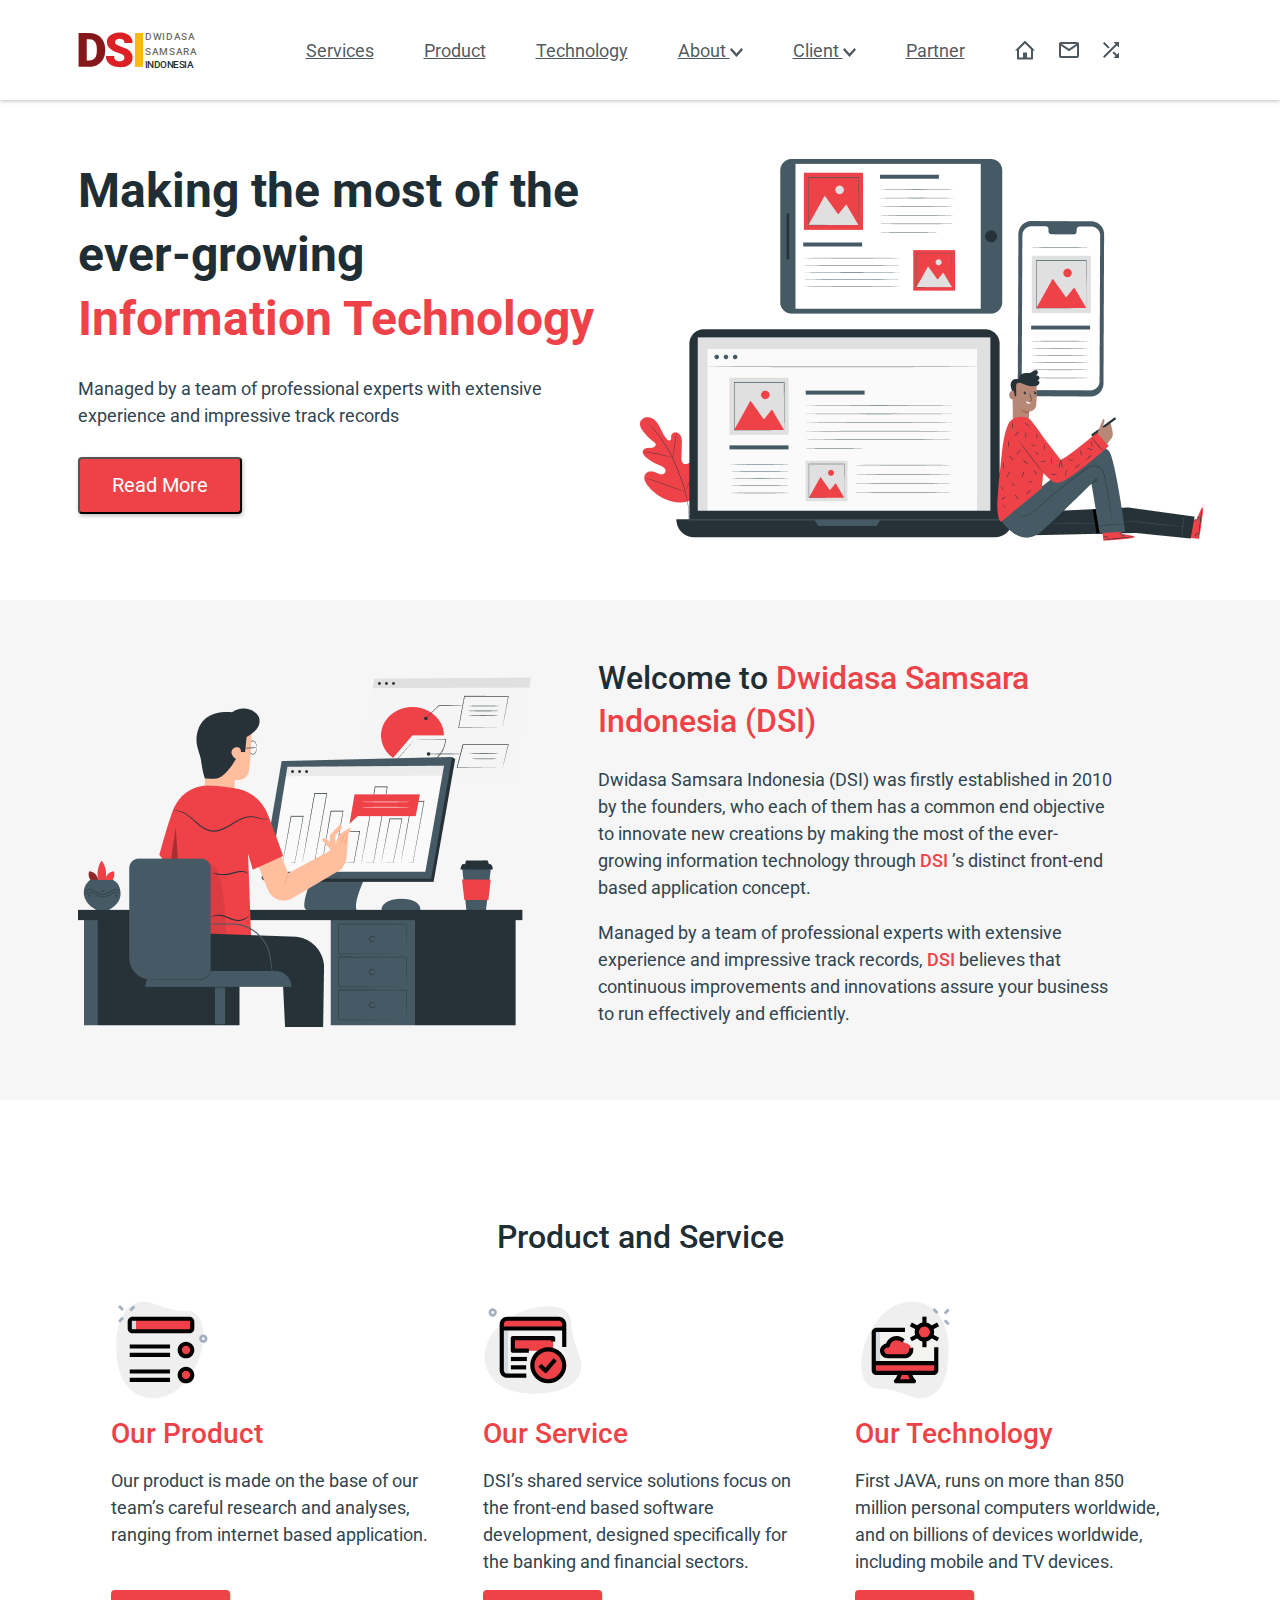
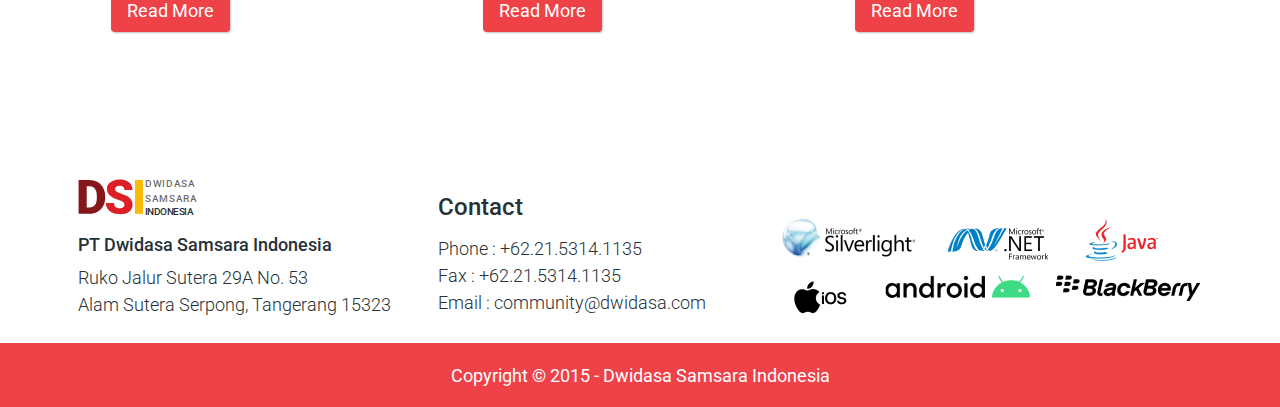
<file: index.html>
<!DOCTYPE html>
<html lang="en">
<head>
    <meta charset="UTF-8">
    <meta name="viewport" content="width=device-width, initial-scale=1.0">
    <link rel="stylesheet" href="./style/style.css">
    <title>Document 1</title>
</head>
<body>
    
    <div class="wrapper">
        <!-- header start -->

            <header class="header">
                <div class="container">
                    <div class="row">

                        <div class="header-logo">
                            <svg width="66" height="36" viewBox="0 0 66 36" fill="none" xmlns="http://www.w3.org/2000/svg">
                                <path d="M0.578125 35V0.875H11.5703C14.5859 0.875 17.2969 1.5625 19.7031 2.9375C22.1094 4.29688 23.9844 6.22656 25.3281 8.72656C26.6875 11.2109 27.375 14 27.3906 17.0938V18.6641C27.3906 21.7891 26.7266 24.5938 25.3984 27.0781C24.0859 29.5469 22.2266 31.4844 19.8203 32.8906C17.4297 34.2812 14.7578 34.9844 11.8047 35H0.578125ZM8.80469 7.22656V28.6719H11.6641C14.0234 28.6719 15.8359 27.8359 17.1016 26.1641C18.3672 24.4766 19 21.9766 19 18.6641V17.1875C19 13.8906 18.3672 11.4062 17.1016 9.73438C15.8359 8.0625 13.9922 7.22656 11.5703 7.22656H8.80469Z" fill="#85171A"/>
                                <path d="M46.8109 25.9297C46.8109 24.7266 46.3813 23.7891 45.5219 23.1172C44.6781 22.4453 43.1859 21.75 41.0453 21.0312C38.9047 20.3125 37.1547 19.6172 35.7953 18.9453C31.3734 16.7734 29.1625 13.7891 29.1625 9.99219C29.1625 8.10156 29.7094 6.4375 30.8031 5C31.9125 3.54688 33.475 2.42188 35.4906 1.625C37.5063 0.8125 39.7719 0.40625 42.2875 0.40625C44.7406 0.40625 46.9359 0.84375 48.8734 1.71875C50.8266 2.59375 52.3422 3.84375 53.4203 5.46875C54.4984 7.07812 55.0375 8.92188 55.0375 11H46.8344C46.8344 9.60938 46.4047 8.53125 45.5453 7.76562C44.7016 7 43.5531 6.61719 42.1 6.61719C40.6313 6.61719 39.4672 6.94531 38.6078 7.60156C37.7641 8.24219 37.3422 9.0625 37.3422 10.0625C37.3422 10.9375 37.8109 11.7344 38.7484 12.4531C39.6859 13.1562 41.3344 13.8906 43.6938 14.6562C46.0531 15.4062 47.9906 16.2188 49.5063 17.0938C53.1938 19.2188 55.0375 22.1484 55.0375 25.8828C55.0375 28.8672 53.9125 31.2109 51.6625 32.9141C49.4125 34.6172 46.3266 35.4688 42.4047 35.4688C39.6391 35.4688 37.1313 34.9766 34.8813 33.9922C32.6469 32.9922 30.9594 31.6328 29.8188 29.9141C28.6938 28.1797 28.1313 26.1875 28.1313 23.9375H36.3813C36.3813 25.7656 36.85 27.1172 37.7875 27.9922C38.7406 28.8516 40.2797 29.2812 42.4047 29.2812C43.7641 29.2812 44.8344 28.9922 45.6156 28.4141C46.4125 27.8203 46.8109 26.9922 46.8109 25.9297Z" fill="#DC2025"/>
                                <path d="M65.6219 35H57.4188V0.875H65.6219V35Z" fill="#FEBA08"/>
                                </svg>
                                <div class="logo-texts">
                                    <p class="logo-text">DWIDASA</p>
                                    <p class="logo-text">SAMSARA</p>
                                    <p class="logo-text3">INDONESIA</p>
        
                                </div>
                                </div>
                               <a href="#" class="product">Services</a>
                               <a href="#" class="product">Product</a>
                               <a href="#" class="product">Technology</a>
                               <a href="./pages/about.html" class="product">About
                                   <svg xmlns="http://www.w3.org/2000/svg" width="13" height="9" viewBox="0 0 13 9" fill="none">
                                       <path d="M0 1.71429L6.5 9L13 1.71429L11.4706 8.83195e-07L6.5 5.57143L1.52941 0L0 1.71429Z" fill="#1F2E35" fill-opacity="0.8"/>
                                    </svg>
                                </a>
                                <a href="./pages/clients.html" class="product">Client
                                    <svg xmlns="http://www.w3.org/2000/svg" width="13" height="9" viewBox="0 0 13 9" fill="none">
                                        <path d="M0 1.71429L6.5 9L13 1.71429L11.4706 8.83195e-07L6.5 5.57143L1.52941 0L0 1.71429Z" fill="#1F2E35" fill-opacity="0.8"/>
                                      </svg>
                                </a>
                                <a href="./pages/partner.html" class="product">Partner</a>
                                <a href="#" class="iconka">
                                    <svg xmlns="http://www.w3.org/2000/svg" width="20" height="19" viewBox="0 0 20 19" fill="none">
                                        <path fill-rule="evenodd" clip-rule="evenodd" d="M2 9.58579H0L9.29289 0.292893C9.68342 -0.0976315 10.3166 -0.0976306 10.7071 0.292894L20 9.58579H18V17.5858C18 18.1381 17.5523 18.5858 17 18.5858H3C2.44772 18.5858 2 18.1381 2 17.5858V9.58579ZM4 16.5858H8V11.5858H12V16.5858H16V8.41421L10 2.41421L4 8.41421V16.5858Z" fill="#1F2E35" fill-opacity="0.8"/>
                                      </svg>
                                </a>
                                <a href="#" class="iconka"><svg xmlns="http://www.w3.org/2000/svg" width="20" height="16" viewBox="0 0 20 16" fill="none">
                                    <path fill-rule="evenodd" clip-rule="evenodd" d="M0 2C0 0.895431 0.895431 0 2 0H18C19.1046 0 20 0.895431 20 2V14C20 15.1046 19.1046 16 18 16H2C0.895431 16 0 15.1046 0 14V2ZM18 3.8685V14H2V3.86851L10 9.20184L18 3.8685ZM17.1972 2H2.80279L10 6.79814L17.1972 2Z" fill="#1F2E35" fill-opacity="0.8"/>
                                  </svg></a>
                                <a href="#" class="iconka"><svg xmlns="http://www.w3.org/2000/svg" width="16" height="16" viewBox="0 0 16 16" fill="none">
                                    <path fill-rule="evenodd" clip-rule="evenodd" d="M6.59 5.17L1.41 0L0 1.41L5.17 6.58L6.59 5.17ZM10.5 0L12.54 2.04L0 14.59L1.41 16L13.96 3.46L16 5.5V0H10.5ZM9.42 10.82L10.83 9.41L13.96 12.54L16 10.5V16H10.5L12.55 13.95L9.42 10.82Z" fill="#1F2E35" fill-opacity="0.8"/>
                                  </svg></a>
                                </div>
                </div>
            </header>
       
        <!-- header end -->
        <!-- main start -->
        <div class="main">
            <div class="container">
                <div class="panel">
                    <div class="panel-left">
                        <div class="text-h1">
                            <h1 class="h1">Making the most of the ever-growing </h1>
                            <h1 class="h2">Information Technology</h1>
                        </div>
                        <div class="text-p">
                            <div class="p">Managed by a team of professional experts with extensive experience and impressive track records</div>
                        </div>
                        <button class="btn">
                            <div class="btn-text">Read More</div>
                        </button>
                    </div>
                    <div class="panel-right">
                      <img src="./images/pana.jpg" alt="pana img">
                    </div>
                </div>
            </div>
        <div class="panel2">
            <div class="container">
               <div class="panels">
                 
                <div class="panel2-left">
                    <img src="./images/pana.png" alt="img">
                </div>
                <div class="panel2-right">
                    <div class="right-top">
                        <span class="h1-right1">
                            Welcome to 
                        </span>
                        <span class="h1-right2">
                            Dwidasa Samsara Indonesia (DSI)
                        </span>
                    </div>

                    <div class="right-bottom">
                        <p class="bottom-text">Dwidasa Samsara Indonesia (DSI) was firstly established in 2010 by the founders, who each of them has a common end objective to innovate new creations by making the most of the ever-growing information technology through <span class="dsi">DSI</span> ’s distinct front-end based application concept.
                        </p>
                        <br>
                        <p class="bottom-text">Managed by a team of professional experts with extensive experience and impressive track records,<span class="dsi"> DSI</span> believes that continuous improvements and innovations assure your business to run effectively and efficiently.</p>
                    </div>
                </div>
               </div>
            </div>
        </div>

        <div class="container">
            <div class="panel3">
                <h1 class="panel3-h1">Product and Service</h1>
                <div class="panel3-cards">
                    <div class="panel3-card">
                        <div class="panel3-card-image">
                            <svg xmlns="http://www.w3.org/2000/svg" width="100" height="100" viewBox="0 0 100 100" fill="none">
                                <path d="M74.95 10.8722C55.7389 11.2305 42.3611 1.52497 33.1028 1.69997C23.8445 1.87497 4.50281 7.5583 5.30003 50.1444C6.09725 92.7305 32.3667 98.4889 42.55 98.3C90.2278 97.4083 108.969 10.2361 74.95 10.8722Z" fill="#EFEFEF"/>
                                <path d="M18.3491 9.46973L22.2775 5.54136L24.2416 7.50554L20.3133 11.4339L18.3491 9.46973Z" fill="#A4AFC1"/>
                                <path d="M7.05463 20.7623L10.985 16.8319L12.9491 18.7961L9.01881 22.7265L7.05463 20.7623Z" fill="#A4AFC1"/>
                                <path d="M7.05798 7.01562L9.02217 5.05144L12.9525 8.98177L10.9883 10.946L7.05798 7.01562Z" fill="#A4AFC1"/>
                                <path d="M92.3028 42.8973C90.0056 42.8973 88.1362 41.0279 88.1362 38.7306C88.1362 36.4334 90.0056 34.564 92.3028 34.564C94.6001 34.564 96.4695 36.4334 96.4695 38.7306C96.4695 41.0279 94.6001 42.8973 92.3028 42.8973ZM92.3028 37.3417C91.5389 37.3417 90.9139 37.964 90.9139 38.7306C90.9139 39.4973 91.5389 40.1195 92.3028 40.1195C93.0667 40.1195 93.6917 39.4973 93.6917 38.7306C93.6917 37.964 93.0667 37.3417 92.3028 37.3417Z" fill="#A4AFC1"/>
                                <path d="M78.4722 31.25H21.5278C19.9944 31.25 18.75 30.0056 18.75 28.4722V21.5278C18.75 19.9944 19.9944 18.75 21.5278 18.75H78.4722C80.0056 18.75 81.25 19.9944 81.25 21.5278V28.4722C81.25 30.0056 80.0056 31.25 78.4722 31.25Z" fill="#EE4248"/>
                                <path d="M75 56.25C71.5472 56.25 68.75 53.4528 68.75 50C68.75 46.5472 71.5472 43.75 75 43.75C78.4528 43.75 81.25 46.5472 81.25 50C81.25 53.4528 78.4528 56.25 75 56.25Z" fill="#EE4248"/>
                                <path d="M75 81.25C71.5472 81.25 68.75 78.4528 68.75 75C68.75 71.5472 71.5472 68.75 75 68.75C78.4528 68.75 81.25 71.5472 81.25 75C81.25 78.4528 78.4528 81.25 75 81.25Z" fill="#EE4248"/>
                                <path d="M25 28.4722V21.5278C25 19.9944 26.2444 18.75 27.7778 18.75H21.5278C19.9944 18.75 18.75 19.9944 18.75 21.5278V28.4722C18.75 30.0056 19.9944 31.25 21.5278 31.25H27.7778C26.2444 31.25 25 30.0056 25 28.4722Z" fill="#D5DBE1"/>
                                <path d="M75 50C75 47.6917 76.2639 45.7 78.125 44.6167C77.2028 44.0806 76.1444 43.75 75 43.75C71.5472 43.75 68.75 46.5472 68.75 50C68.75 53.4528 71.5472 56.25 75 56.25C76.1444 56.25 77.2028 55.9194 78.125 55.3833C76.2639 54.3 75 52.3083 75 50Z" fill="#EE4248"/>
                                <path d="M75 75C75 72.6917 76.2639 70.7 78.125 69.6167C77.2028 69.0806 76.1444 68.75 75 68.75C71.5472 68.75 68.75 71.5472 68.75 75C68.75 78.4528 71.5472 81.25 75 81.25C76.1444 81.25 77.2028 80.9194 78.125 80.3833C76.2639 79.3 75 77.3083 75 75Z" fill="#EE4248"/>
                                <path d="M78.4722 33.3334H21.5278C18.8472 33.3334 16.6667 31.1528 16.6667 28.4722V21.5278C16.6667 18.8472 18.8472 16.6667 21.5278 16.6667H78.4722C81.1528 16.6667 83.3333 18.8472 83.3333 21.5278V28.4722C83.3333 31.1528 81.1528 33.3334 78.4722 33.3334ZM21.5278 20.8334C21.1445 20.8334 20.8334 21.1445 20.8334 21.5278V28.4722C20.8334 28.8556 21.1445 29.1667 21.5278 29.1667H78.4722C78.8556 29.1667 79.1667 28.8556 79.1667 28.4722V21.5278C79.1667 21.1445 78.8556 20.8334 78.4722 20.8334H21.5278Z" fill="black"/>
                                <path d="M18.75 44.4445H59.0278V48.6111H18.75V44.4445Z" fill="black"/>
                                <path d="M18.75 52.7778H59.0278V56.9445H18.75V52.7778Z" fill="black"/>
                                <path d="M18.75 69.4445H59.0278V73.6111H18.75V69.4445Z" fill="black"/>
                                <path d="M18.75 77.7778H59.0278V81.9445H18.75V77.7778Z" fill="black"/>
                                <path d="M75 58.3334C70.4056 58.3334 66.6667 54.5945 66.6667 50.0001C66.6667 45.4056 70.4056 41.6667 75 41.6667C79.5945 41.6667 83.3334 45.4056 83.3334 50.0001C83.3334 54.5945 79.5945 58.3334 75 58.3334ZM75 45.8334C72.7028 45.8334 70.8334 47.7029 70.8334 50.0001C70.8334 52.2973 72.7028 54.1667 75 54.1667C77.2972 54.1667 79.1667 52.2973 79.1667 50.0001C79.1667 47.7029 77.2972 45.8334 75 45.8334Z" fill="black"/>
                                <path d="M75 83.3334C70.4056 83.3334 66.6667 79.5945 66.6667 75.0001C66.6667 70.4056 70.4056 66.6667 75 66.6667C79.5945 66.6667 83.3334 70.4056 83.3334 75.0001C83.3334 79.5945 79.5945 83.3334 75 83.3334ZM75 70.8334C72.7028 70.8334 70.8334 72.7029 70.8334 75.0001C70.8334 77.2973 72.7028 79.1667 75 79.1667C77.2972 79.1667 79.1667 77.2973 79.1667 75.0001C79.1667 72.7029 77.2972 70.8334 75 70.8334Z" fill="black"/>
                              </svg>
                        </div>
                        <div class="panel3-card-title">
                            Our Product
                        </div>
                        <div class="panel3-card-text">
                            <div class="p">Our product is made on the base of our team’s careful research and analyses, ranging from internet based application.</div>
                        </div>
                        <div class="panel3-card-button">
                            <p class="panel3-card-button-text">
                                Read More
                            </p>
                        </div>
                    </div>
                    <div class="panel3-card">

                        <div class="panel3-card-image">
                            <svg xmlns="http://www.w3.org/2000/svg" width="100" height="100" viewBox="0 0 100 100" fill="none">
                                <path d="M88.425 23.2694C88.425 42.4833 98.3778 55.6778 98.3778 64.9361C98.3778 74.1944 93.0556 93.6389 50.4639 93.6389C7.87225 93.6389 1.61948 67.4805 1.61948 57.2972C1.61948 9.6111 88.425 -10.7584 88.425 23.2694Z" fill="#EFEFEF"/>
                                <path d="M9.71388 16.6667C8.79444 16.6667 7.90277 16.3639 7.16388 15.7889C6.2861 15.1056 5.72499 14.1195 5.58888 13.0167C5.44999 11.9139 5.74999 10.8222 6.43333 9.94168C7.11666 9.0639 8.10277 8.50279 9.20555 8.36668C10.3028 8.22224 11.4 8.52779 12.2805 9.21113C13.1611 9.89446 13.7194 10.8806 13.8555 11.9833C13.9944 13.0861 13.6917 14.1806 13.0111 15.0583C12.3278 15.9361 11.3417 16.4972 10.2389 16.6333C10.0639 16.6556 9.88888 16.6667 9.71388 16.6667ZM9.72222 11.1111C9.66388 11.1111 9.60833 11.1139 9.54999 11.1222C8.79166 11.2167 8.24999 11.9139 8.34444 12.6722C8.43888 13.4306 9.13055 13.9695 9.89444 13.8778C10.6528 13.7833 11.1944 13.0861 11.1 12.3278C11.0111 11.6278 10.4139 11.1111 9.72222 11.1111Z" fill="#A4AFC1"/>
                                <path d="M75.6944 75.6944H24.3056C21.2361 75.6944 18.75 73.2083 18.75 70.1388V28.4722H81.25V70.1388C81.25 73.2083 78.7639 75.6944 75.6944 75.6944Z" fill="#F3F3F1"/>
                                <path d="M81.25 28.4722H18.75V24.3056C18.75 21.2361 21.2361 18.75 24.3056 18.75H75.6944C78.7639 18.75 81.25 21.2361 81.25 24.3056V28.4722Z" fill="#EE4248"/>
                                <path d="M65.2778 81.25C74.099 81.25 81.25 74.099 81.25 65.2778C81.25 56.4566 74.099 49.3055 65.2778 49.3055C56.4566 49.3055 49.3055 56.4566 49.3055 65.2778C49.3055 74.099 56.4566 81.25 65.2778 81.25Z" fill="#EE4248"/>
                                <path d="M70.1389 38.1945H29.8611V50.6945H70.1667L70.1389 38.1945Z" fill="#EE4248"/>
                                <path d="M30.5556 18.75H24.3056C21.2361 18.75 18.75 21.2361 18.75 24.3056V28.4722H25V24.3056C25 21.2361 27.4861 18.75 30.5556 18.75Z" fill="#EE4248"/>
                                <path d="M55.5555 65.2778C55.5555 57.5278 61.0778 51.0694 68.4028 49.6167C67.3917 49.4167 66.3472 49.3055 65.2778 49.3055C56.4555 49.3055 49.3055 56.4555 49.3055 65.2778C49.3055 74.1 56.4555 81.25 65.2778 81.25C66.3472 81.25 67.3917 81.1417 68.4028 80.9389C61.0778 79.4861 55.5555 73.0278 55.5555 65.2778Z" fill="#EE4248"/>
                                <path d="M29.8611 38.1945H36.1111V50.6945H29.8611V38.1945Z" fill="#EE4248"/>
                                <path d="M25 70.1388V28.4722H18.75V70.1388C18.75 73.2083 21.2361 75.6944 24.3056 75.6944H30.5556C27.4861 75.6944 25 73.2083 25 70.1388Z" fill="#D5DBE1"/>
                                <path d="M65.2777 83.3333C55.3222 83.3333 47.2222 75.2333 47.2222 65.2777C47.2222 55.3222 55.3222 47.2222 65.2777 47.2222C75.2333 47.2222 83.3333 55.3222 83.3333 65.2777C83.3333 75.2333 75.2333 83.3333 65.2777 83.3333ZM65.2777 51.3888C57.6194 51.3888 51.3888 57.6194 51.3888 65.2777C51.3888 72.9361 57.6194 79.1666 65.2777 79.1666C72.9361 79.1666 79.1666 72.9361 79.1666 65.2777C79.1666 57.6194 72.9361 51.3888 65.2777 51.3888Z" fill="black"/>
                                <path d="M62.5 72.9166C61.9472 72.9166 61.4166 72.6972 61.0277 72.3055L55.4722 66.75L58.4194 63.8028L62.4 67.7833L70.6555 58.35L73.7916 61.0944L64.0694 72.2055C63.6888 72.6389 63.1472 72.8972 62.5694 72.9166C62.5472 72.9166 62.5222 72.9166 62.5 72.9166Z" fill="black"/>
                                <path d="M45.8612 52.7777H29.8612C28.7112 52.7777 27.7778 51.8444 27.7778 50.6944V38.1944C27.7778 37.0444 28.7112 36.1111 29.8612 36.1111H70.139C71.289 36.1111 72.2223 37.0444 72.2223 38.1944V41.4722H68.0556V40.2778H31.9445V48.6111H45.8612V52.7777Z" fill="black"/>
                                <path d="M27.9167 56.9166H43.8889V61.0833H27.9167V56.9166Z" fill="black"/>
                                <path d="M27.9167 65.25H43.1667V69.4167H27.9167V65.25Z" fill="black"/>
                                <path d="M43.3055 77.7778H24.3055C20.0916 77.7778 16.6666 74.3528 16.6666 70.1389V24.3056C16.6666 20.0917 20.0916 16.6667 24.3055 16.6667H75.6944C79.9083 16.6667 83.3333 20.0917 83.3333 24.3056V47H79.1666V24.3056C79.1666 22.3917 77.6083 20.8334 75.6944 20.8334H24.3055C22.3916 20.8334 20.8333 22.3917 20.8333 24.3056V70.1389C20.8333 72.0528 22.3916 73.6111 24.3055 73.6111H43.3055V77.7778Z" fill="black"/>
                                <path d="M18.75 26.3889H81.25V30.5556H18.75V26.3889Z" fill="black"/>
                              </svg>
                        </div>
                        <div class="panel3-card-title">
                            Our Service
                        </div>
                        <div class="panel3-card-text">
                            <div class="p">DSI’s shared service solutions focus on the front-end based software development, designed specifically for the banking and financial sectors.
                            </div>
                        </div>
                        <div class="panel3-card-button">
                            <p class="panel3-card-button-text">
                                Read More
                            </p>
                        </div>

                    </div>
                    <div class="panel3-card">

                        <div class="panel3-card-image">
                            <svg xmlns="http://www.w3.org/2000/svg" width="100" height="100" viewBox="0 0 100 100" fill="none">
                                <path d="M23.2695 88.425C42.4833 88.425 55.6778 98.3778 64.9361 98.3778C74.1945 98.3778 93.6389 93.0556 93.6389 50.4639C93.6389 7.87222 67.4806 1.61945 57.2972 1.61945C9.61113 1.61945 -10.7583 88.425 23.2695 88.425Z" fill="#EFEFEF"/>
                                <path d="M88.8005 21.3403L90.7647 19.3761L94.6931 23.3045L92.7289 25.2686L88.8005 21.3403Z" fill="#A4AFC1"/>
                                <path d="M77.5079 10.0458L79.4721 8.08165L83.4005 12.01L81.4363 13.9742L77.5079 10.0458Z" fill="#A4AFC1"/>
                                <path d="M88.8018 12.5027L92.7302 8.57432L94.6944 10.5385L90.766 14.4669L88.8018 12.5027Z" fill="#A4AFC1"/>
                                <path d="M54.861 72.9166C54.861 72.9166 55.5416 77.8194 58.9722 81.25H59.0277H40.9722C44.4444 77.7777 45.0833 72.9166 45.0833 72.9166H54.861Z" fill="#EE4248"/>
                                <path d="M78.4722 29.8611C80 29.8611 81.25 31.1111 81.25 32.6389V63.1944H18.75V32.6389C18.75 31.1111 20 29.8611 21.5278 29.8611H78.4722Z" fill="#F3F3F1"/>
                                <path d="M21.5278 72.9167H78.4722C80.0056 72.9167 81.25 71.6722 81.25 70.1389V63.1945H18.75V70.1389C18.75 71.6722 19.9944 72.9167 21.5278 72.9167Z" fill="#EE4248"/>
                                <path d="M69.4445 39.5833C73.6634 39.5833 77.0834 36.1633 77.0834 31.9444C77.0834 27.7256 73.6634 24.3055 69.4445 24.3055C65.2257 24.3055 61.8057 27.7256 61.8057 31.9444C61.8057 36.1633 65.2257 39.5833 69.4445 39.5833Z" fill="#EE4248"/>
                                <path d="M32.7889 56.25C29.6306 56.25 27.0834 53.8306 27.0834 50.8333C27.0834 47.8361 29.6334 45.4167 32.7889 45.4167H32.8917C33.5 41.325 37.1917 38.1945 41.6667 38.1945C45.2167 38.1945 48.2862 40.1695 49.6945 43.0333C53.3584 43.225 56.2501 46.1028 56.2501 49.6306C56.2501 53.2889 53.1306 56.25 49.2751 56.25H32.7889Z" fill="#EE4248"/>
                                <path d="M45.0833 72.9166C45.0833 72.9166 44.4444 77.7777 40.9722 81.25H47.2222C50.6944 77.7777 51.3333 72.9166 51.3333 72.9166H45.0833Z" fill="#EE4248"/>
                                <path d="M25 70.1389V63.1945H18.75V70.1389C18.75 71.6722 19.9944 72.9167 21.5278 72.9167H27.7778C26.2444 72.9167 25 71.6722 25 70.1389Z" fill="#EE4248"/>
                                <path d="M68.0557 31.9444C68.0557 28.8417 69.914 26.1833 72.5696 24.9889C71.614 24.5583 70.5612 24.3055 69.4446 24.3055C65.2251 24.3055 61.8057 27.725 61.8057 31.9444C61.8057 36.1639 65.2251 39.5833 69.4446 39.5833C70.5612 39.5833 71.614 39.3305 72.5696 38.9C69.914 37.7055 68.0557 35.0472 68.0557 31.9444Z" fill="#EE4248"/>
                                <path d="M33.3334 50.8333C33.3334 47.8361 35.8834 45.4167 39.0389 45.4167H39.1417C39.6 42.3417 41.7973 39.8111 44.7612 38.7417C43.7945 38.4 42.7584 38.1945 41.6667 38.1945C37.1889 38.1945 33.5 41.325 32.8917 45.4167H32.7889C29.6306 45.4167 27.0834 47.8361 27.0834 50.8333C27.0834 53.8306 29.6334 56.25 32.7889 56.25H39.0389C35.8834 56.25 33.3334 53.8306 33.3334 50.8333Z" fill="#EE4248"/>
                                <path d="M27.7778 29.8611H21.5278C20 29.8611 18.75 31.1111 18.75 32.6389V63.1944H25V32.6389C25 31.1111 26.25 29.8611 27.7778 29.8611Z" fill="#D5DBE1"/>
                                <path d="M78.4722 75.0001H21.5277C18.8472 75.0001 16.6666 72.8195 16.6666 70.139V32.6389C16.6666 29.9584 18.8472 27.7778 21.5277 27.7778H50V31.9445H21.5277C21.15 31.9445 20.8333 32.2612 20.8333 32.6389V70.139C20.8333 70.5167 21.15 70.8334 21.5277 70.8334H78.4722C78.85 70.8334 79.1666 70.5167 79.1666 70.139V47.2223H83.3333V70.139C83.3333 72.8195 81.1527 75.0001 78.4722 75.0001Z" fill="black"/>
                                <path d="M18.75 61.1111H81.25V65.2777H18.75V61.1111Z" fill="black"/>
                                <path d="M59.0277 83.3333H40.9721C40.1277 83.3333 39.3694 82.825 39.0471 82.0472C38.7277 81.2694 38.9027 80.3722 39.4999 79.7778C42.4055 76.8722 43.0166 72.6806 43.0221 72.6389L47.1499 73.1889C47.1305 73.3528 46.7416 76.15 45.086 79.1667H54.8694C53.2277 76.1667 52.8221 73.3667 52.7971 73.2056L56.9221 72.625C56.9305 72.6667 57.5416 76.6778 60.2166 79.5389C60.7583 79.9167 61.111 80.5417 61.111 81.25C61.111 82.4 60.1777 83.3333 59.0277 83.3333Z" fill="black"/>
                                <path d="M69.4444 41.6667C64.0833 41.6667 59.7222 37.3056 59.7222 31.9445C59.7222 26.5833 64.0833 22.2222 69.4444 22.2222C74.8055 22.2222 79.1666 26.5833 79.1666 31.9445C79.1666 37.3056 74.8055 41.6667 69.4444 41.6667ZM69.4444 26.3889C66.3805 26.3889 63.8888 28.8806 63.8888 31.9445C63.8888 35.0083 66.3805 37.5 69.4444 37.5C72.5083 37.5 75 35.0083 75 31.9445C75 28.8806 72.5083 26.3889 69.4444 26.3889Z" fill="black"/>
                                <path d="M67.3611 37.5H71.5277V47.2222H67.3611V37.5Z" fill="black"/>
                                <path d="M67.3611 16.6667H71.5277V26.3889H67.3611V16.6667Z" fill="black"/>
                                <path d="M73.2604 27.2522L82.1294 22.506L84.0947 26.1785L75.2257 30.9247L73.2604 27.2522Z" fill="black"/>
                                <path d="M54.8456 37.6523L63.7145 32.9061L65.6799 36.5787L56.8109 41.3249L54.8456 37.6523Z" fill="black"/>
                                <path d="M54.8517 26.2177L56.817 22.5451L65.686 27.2913L63.7207 30.9639L54.8517 26.2177Z" fill="black"/>
                                <path d="M73.2767 36.6083L75.2421 32.9357L84.1111 37.682L82.1457 41.3545L73.2767 36.6083Z" fill="black"/>
                                <path d="M49.2778 58.3333H32.7778C28.4889 58.3333 25 54.9694 25 50.8333C25 47.2139 27.6722 44.1861 31.2111 43.4833C32.6139 39.1833 36.8417 36.1111 41.6667 36.1111C44.7389 36.1111 47.6805 37.35 49.7333 39.5111L46.7111 42.3805C45.4417 41.0444 43.6028 40.2778 41.6667 40.2778C38.3 40.2778 35.4139 42.6194 34.95 45.725C34.7944 46.7444 33.9194 47.5 32.8889 47.5C30.7861 47.5 29.1667 48.9944 29.1667 50.8333C29.1667 52.6722 30.7861 54.1666 32.7778 54.1666H49.2778C51.975 54.1666 54.1667 52.1361 54.1667 49.6389C54.1667 49.2639 54.1278 48.9611 54.05 48.6778L58.0583 47.5444C58.2444 48.1972 58.3333 48.8833 58.3333 49.6389C58.3333 54.4333 54.2722 58.3333 49.2778 58.3333Z" fill="black"/>
                              </svg>
                        </div>
                        <div class="panel3-card-title">
                            Our Technology
                        </div>
                        <div class="panel3-card-text">
                            <div class="p">First JAVA, runs on more than 850 million personal computers worldwide, and on billions of devices worldwide, including mobile and TV devices.
                            </div>
                        </div>
                        <div class="panel3-card-button">
                            <p class="panel3-card-button-text">
                                Read More
                            </p>
                        </div>

                    </div>
                </div>
           
            </div>
          </div>        
        </div>
        <!-- main end -->
        <div class="panel4">
            <div class="container">
                <div class="panell4">
                    <div class="panel4-card1">
                        <div class="header-logo">
                            <svg width="66" height="36" viewBox="0 0 66 36" fill="none" xmlns="http://www.w3.org/2000/svg">
                                <path d="M0.578125 35V0.875H11.5703C14.5859 0.875 17.2969 1.5625 19.7031 2.9375C22.1094 4.29688 23.9844 6.22656 25.3281 8.72656C26.6875 11.2109 27.375 14 27.3906 17.0938V18.6641C27.3906 21.7891 26.7266 24.5938 25.3984 27.0781C24.0859 29.5469 22.2266 31.4844 19.8203 32.8906C17.4297 34.2812 14.7578 34.9844 11.8047 35H0.578125ZM8.80469 7.22656V28.6719H11.6641C14.0234 28.6719 15.8359 27.8359 17.1016 26.1641C18.3672 24.4766 19 21.9766 19 18.6641V17.1875C19 13.8906 18.3672 11.4062 17.1016 9.73438C15.8359 8.0625 13.9922 7.22656 11.5703 7.22656H8.80469Z" fill="#85171A"/>
                                <path d="M46.8109 25.9297C46.8109 24.7266 46.3813 23.7891 45.5219 23.1172C44.6781 22.4453 43.1859 21.75 41.0453 21.0312C38.9047 20.3125 37.1547 19.6172 35.7953 18.9453C31.3734 16.7734 29.1625 13.7891 29.1625 9.99219C29.1625 8.10156 29.7094 6.4375 30.8031 5C31.9125 3.54688 33.475 2.42188 35.4906 1.625C37.5063 0.8125 39.7719 0.40625 42.2875 0.40625C44.7406 0.40625 46.9359 0.84375 48.8734 1.71875C50.8266 2.59375 52.3422 3.84375 53.4203 5.46875C54.4984 7.07812 55.0375 8.92188 55.0375 11H46.8344C46.8344 9.60938 46.4047 8.53125 45.5453 7.76562C44.7016 7 43.5531 6.61719 42.1 6.61719C40.6313 6.61719 39.4672 6.94531 38.6078 7.60156C37.7641 8.24219 37.3422 9.0625 37.3422 10.0625C37.3422 10.9375 37.8109 11.7344 38.7484 12.4531C39.6859 13.1562 41.3344 13.8906 43.6938 14.6562C46.0531 15.4062 47.9906 16.2188 49.5063 17.0938C53.1938 19.2188 55.0375 22.1484 55.0375 25.8828C55.0375 28.8672 53.9125 31.2109 51.6625 32.9141C49.4125 34.6172 46.3266 35.4688 42.4047 35.4688C39.6391 35.4688 37.1313 34.9766 34.8813 33.9922C32.6469 32.9922 30.9594 31.6328 29.8188 29.9141C28.6938 28.1797 28.1313 26.1875 28.1313 23.9375H36.3813C36.3813 25.7656 36.85 27.1172 37.7875 27.9922C38.7406 28.8516 40.2797 29.2812 42.4047 29.2812C43.7641 29.2812 44.8344 28.9922 45.6156 28.4141C46.4125 27.8203 46.8109 26.9922 46.8109 25.9297Z" fill="#DC2025"/>
                                <path d="M65.6219 35H57.4188V0.875H65.6219V35Z" fill="#FEBA08"/>
                                </svg>
                                <div class="logo-texts">
                                    <p class="logo-text">DWIDASA</p>
                                    <p class="logo-text">SAMSARA</p>
                                    <p class="logo-text3">INDONESIA</p>
                                </div>
                                </div>
                                <h2 class="panel4-card-title">PT Dwidasa Samsara Indonesia
                                </h2>
                                <h2 class="panel4-card-subtitle">
                                    <p class="subtitle-text">Ruko Jalur Sutera 29A No. 53
                                    </p>
                                    <p class="subtitle-text">Alam Sutera Serpong, Tangerang 15323
                                    </p>
                                </h2>
                    </div>

                    <div class="panel4-card2">
                        <h1 class="panel4-card2-title">Contact
                        </h1>
                        <h2 class="panel4-card-subtitle">
                            <p class="subtitle-text2">Phone : +62.21.5314.1135
                            </p>
                            <p class="subtitle-text2">Fax : +62.21.5314.1135
                            </p>
                            <p class="subtitle-text2">Email : community@dwidasa.com</p>
                        </h2>
                    </div>

                    <div class="panel4-card3">
                        <div class="row1">
                            <div class="image">   
                                <img src="./images/image 7.png" alt="silver light image">
                            </div>
                            <div class="image">
                                <img src="./images/image 9.png" alt="micrasoft net frmework image ">
                            </div>

                            <div class="image">
                                <img src="./images/image 10.png" alt="image 10">
                            </div>
                        </div>
                        <div class="row1">
                            <div class="image">   
                              <img src="./images/image 11.png" alt="image 11">
                            </div>
                            <div class="image">
                            <img src="./images/image 14.png" alt="image 14">
                            </div>

                            <div class="image">
                              <img src="./images/image 13.png" alt="image 13">
                            </div>
                            
                        </div>
                    </div>
                </div>
            </div>
        </div>
        <footer class="foter">
            <h1 class="foter-text">Copyright © 2015 - Dwidasa Samsara Indonesia</h1>
    </footer>
    </div>
</div>
</body>
</html>
</file>
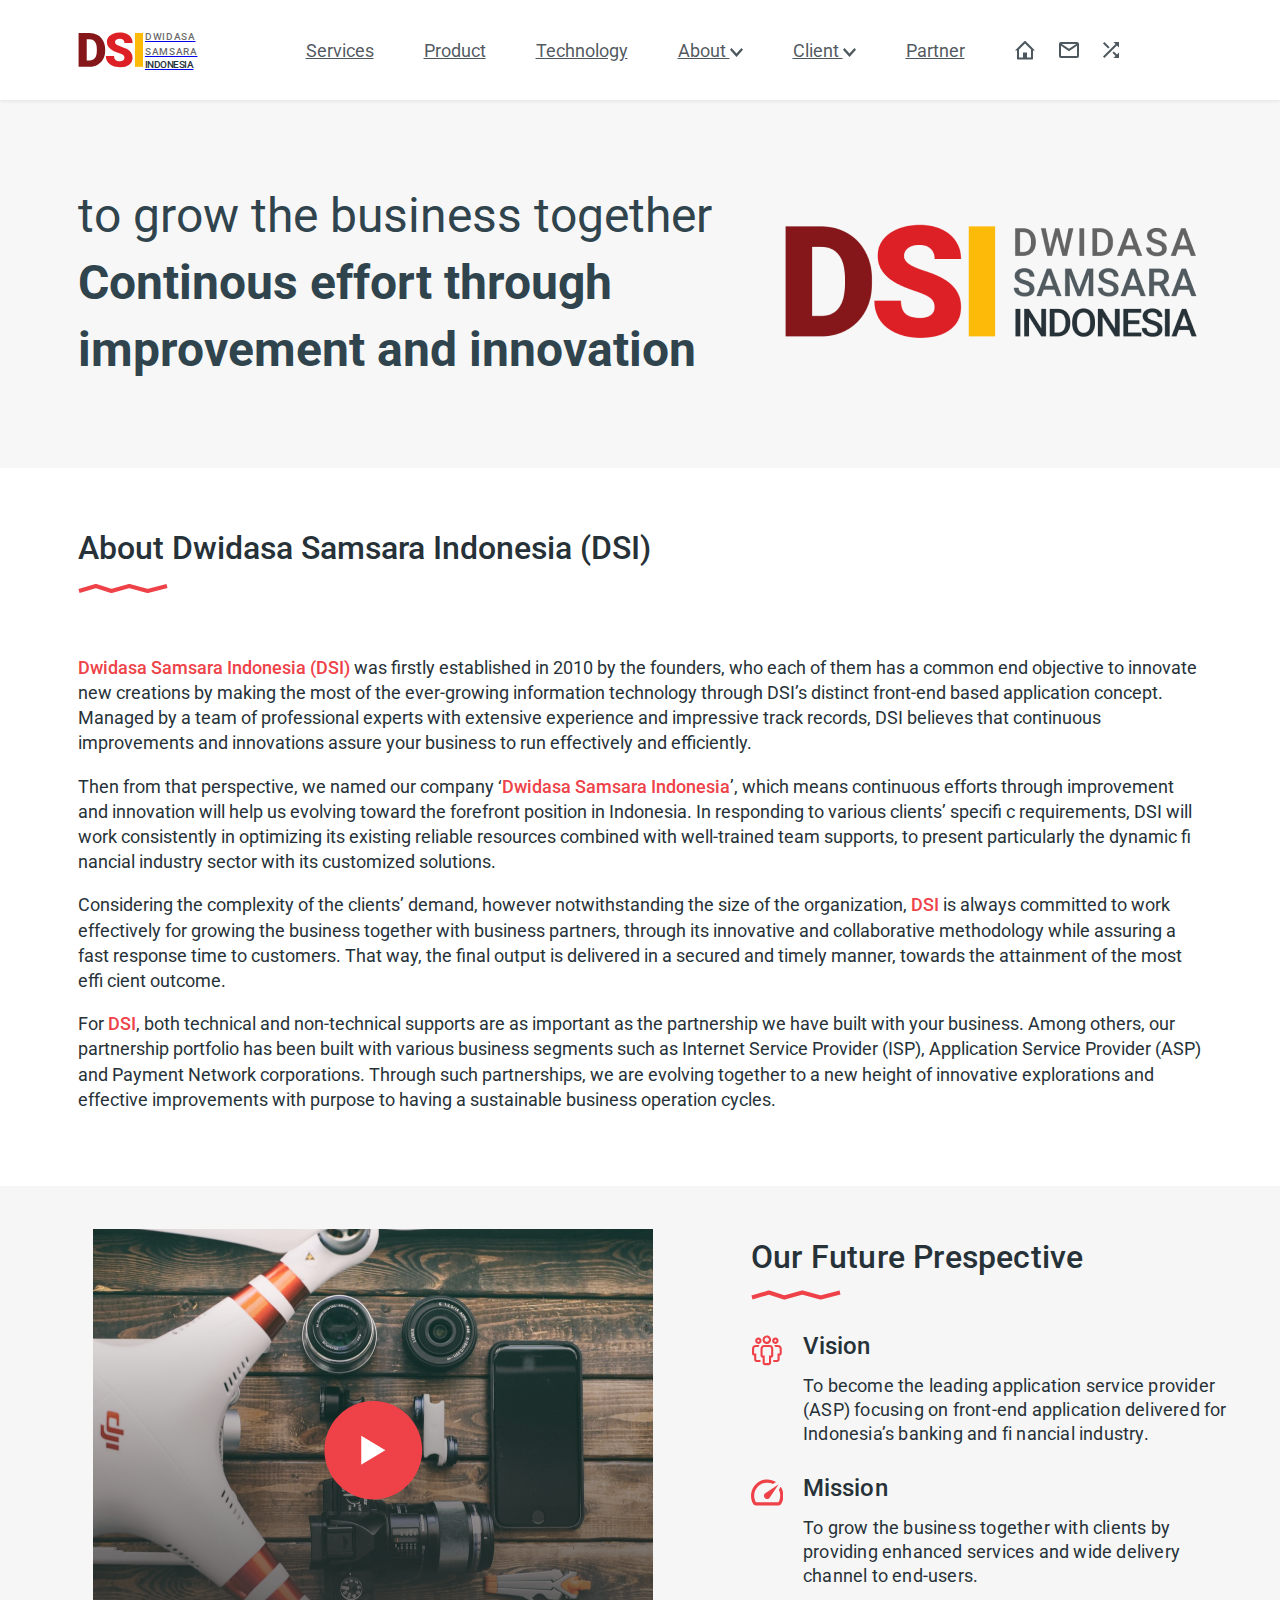
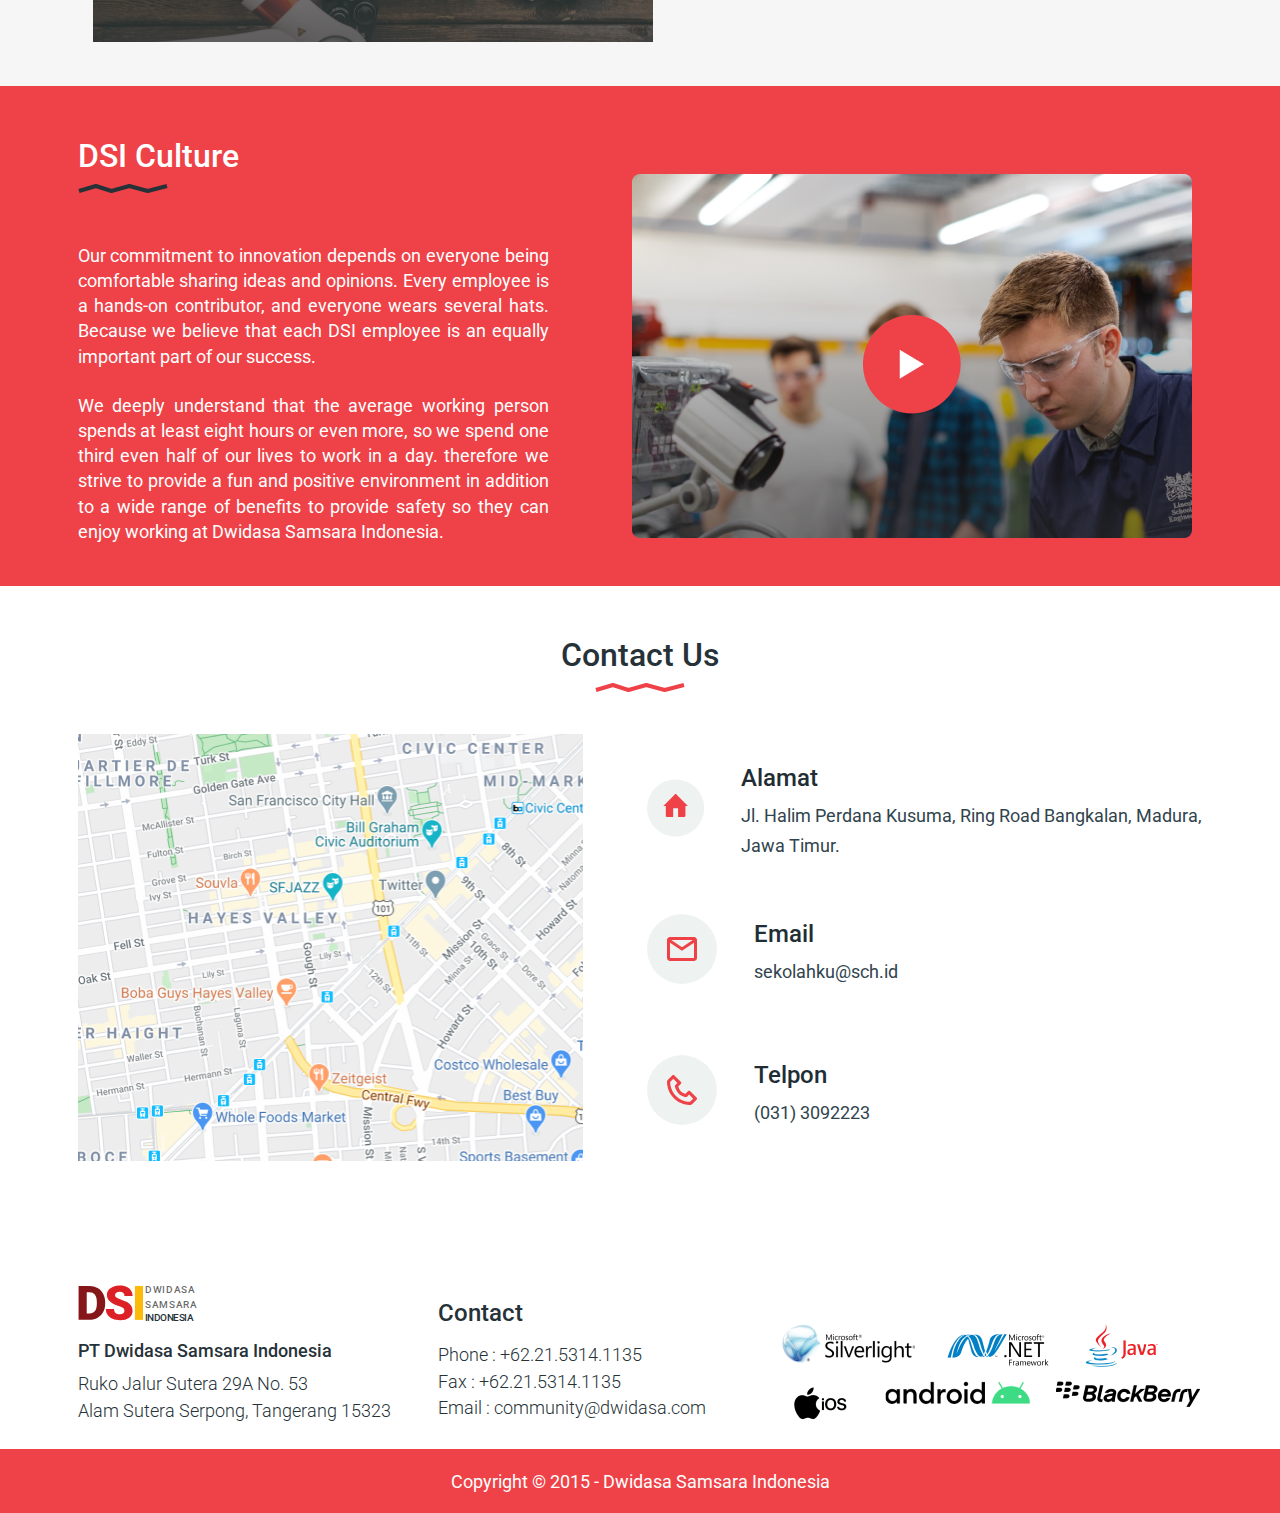
<file: pages/about.html>
<!DOCTYPE html>
<html lang="en">
<head>
    <meta charset="UTF-8">
    <meta name="viewport" content="width=device-width, initial-scale=1.0">
    <link rel="stylesheet" href="../style/about.css">
    <title>Document 2</title>
</head>
<body>
    <div class="wrapper">
        <header class="header">
            <div class="container">
                <div class="row">

                    <a href="../index.html" class="header-logo">
                        <svg width="66" height="36" viewBox="0 0 66 36" fill="none" xmlns="http://www.w3.org/2000/svg">
                            <path d="M0.578125 35V0.875H11.5703C14.5859 0.875 17.2969 1.5625 19.7031 2.9375C22.1094 4.29688 23.9844 6.22656 25.3281 8.72656C26.6875 11.2109 27.375 14 27.3906 17.0938V18.6641C27.3906 21.7891 26.7266 24.5938 25.3984 27.0781C24.0859 29.5469 22.2266 31.4844 19.8203 32.8906C17.4297 34.2812 14.7578 34.9844 11.8047 35H0.578125ZM8.80469 7.22656V28.6719H11.6641C14.0234 28.6719 15.8359 27.8359 17.1016 26.1641C18.3672 24.4766 19 21.9766 19 18.6641V17.1875C19 13.8906 18.3672 11.4062 17.1016 9.73438C15.8359 8.0625 13.9922 7.22656 11.5703 7.22656H8.80469Z" fill="#85171A"/>
                            <path d="M46.8109 25.9297C46.8109 24.7266 46.3813 23.7891 45.5219 23.1172C44.6781 22.4453 43.1859 21.75 41.0453 21.0312C38.9047 20.3125 37.1547 19.6172 35.7953 18.9453C31.3734 16.7734 29.1625 13.7891 29.1625 9.99219C29.1625 8.10156 29.7094 6.4375 30.8031 5C31.9125 3.54688 33.475 2.42188 35.4906 1.625C37.5063 0.8125 39.7719 0.40625 42.2875 0.40625C44.7406 0.40625 46.9359 0.84375 48.8734 1.71875C50.8266 2.59375 52.3422 3.84375 53.4203 5.46875C54.4984 7.07812 55.0375 8.92188 55.0375 11H46.8344C46.8344 9.60938 46.4047 8.53125 45.5453 7.76562C44.7016 7 43.5531 6.61719 42.1 6.61719C40.6313 6.61719 39.4672 6.94531 38.6078 7.60156C37.7641 8.24219 37.3422 9.0625 37.3422 10.0625C37.3422 10.9375 37.8109 11.7344 38.7484 12.4531C39.6859 13.1562 41.3344 13.8906 43.6938 14.6562C46.0531 15.4062 47.9906 16.2188 49.5063 17.0938C53.1938 19.2188 55.0375 22.1484 55.0375 25.8828C55.0375 28.8672 53.9125 31.2109 51.6625 32.9141C49.4125 34.6172 46.3266 35.4688 42.4047 35.4688C39.6391 35.4688 37.1313 34.9766 34.8813 33.9922C32.6469 32.9922 30.9594 31.6328 29.8188 29.9141C28.6938 28.1797 28.1313 26.1875 28.1313 23.9375H36.3813C36.3813 25.7656 36.85 27.1172 37.7875 27.9922C38.7406 28.8516 40.2797 29.2812 42.4047 29.2812C43.7641 29.2812 44.8344 28.9922 45.6156 28.4141C46.4125 27.8203 46.8109 26.9922 46.8109 25.9297Z" fill="#DC2025"/>
                            <path d="M65.6219 35H57.4188V0.875H65.6219V35Z" fill="#FEBA08"/>
                            </svg>
                            <div class="logo-texts">
                                <p class="logo-text">DWIDASA</p>
                                <p class="logo-text">SAMSARA</p>
                                <p class="logo-text3">INDONESIA</p>
    
                            </div>
                        </a>
                           <a href="#" class="product">Services</a>
                           <a href="#" class="product">Product</a>
                           <a href="#" class="product">Technology</a>
                           <a href="#" class="product">About
                               <svg xmlns="http://www.w3.org/2000/svg" width="13" height="9" viewBox="0 0 13 9" fill="none">
                                   <path d="M0 1.71429L6.5 9L13 1.71429L11.4706 8.83195e-07L6.5 5.57143L1.52941 0L0 1.71429Z" fill="#1F2E35" fill-opacity="0.8"/>
                                </svg>
                            </a>
                            <a href="./clients.html" class="product">Client
                                <svg xmlns="http://www.w3.org/2000/svg" width="13" height="9" viewBox="0 0 13 9" fill="none">
                                    <path d="M0 1.71429L6.5 9L13 1.71429L11.4706 8.83195e-07L6.5 5.57143L1.52941 0L0 1.71429Z" fill="#1F2E35" fill-opacity="0.8"/>
                                  </svg>
                            </a>
                            <a href="./partner.html" class="product">Partner</a>
                            <a href="../index.html" class="iconka">
                                <svg xmlns="http://www.w3.org/2000/svg" width="20" height="19" viewBox="0 0 20 19" fill="none">
                                    <path fill-rule="evenodd" clip-rule="evenodd" d="M2 9.58579H0L9.29289 0.292893C9.68342 -0.0976315 10.3166 -0.0976306 10.7071 0.292894L20 9.58579H18V17.5858C18 18.1381 17.5523 18.5858 17 18.5858H3C2.44772 18.5858 2 18.1381 2 17.5858V9.58579ZM4 16.5858H8V11.5858H12V16.5858H16V8.41421L10 2.41421L4 8.41421V16.5858Z" fill="#1F2E35" fill-opacity="0.8"/>
                                  </svg>
                            </a>
                            <a href="#" class="iconka"><svg xmlns="http://www.w3.org/2000/svg" width="20" height="16" viewBox="0 0 20 16" fill="none">
                                <path fill-rule="evenodd" clip-rule="evenodd" d="M0 2C0 0.895431 0.895431 0 2 0H18C19.1046 0 20 0.895431 20 2V14C20 15.1046 19.1046 16 18 16H2C0.895431 16 0 15.1046 0 14V2ZM18 3.8685V14H2V3.86851L10 9.20184L18 3.8685ZM17.1972 2H2.80279L10 6.79814L17.1972 2Z" fill="#1F2E35" fill-opacity="0.8"/>
                              </svg></a>
                            <a href="#" class="iconka"><svg xmlns="http://www.w3.org/2000/svg" width="16" height="16" viewBox="0 0 16 16" fill="none">
                                <path fill-rule="evenodd" clip-rule="evenodd" d="M6.59 5.17L1.41 0L0 1.41L5.17 6.58L6.59 5.17ZM10.5 0L12.54 2.04L0 14.59L1.41 16L13.96 3.46L16 5.5V0H10.5ZM9.42 10.82L10.83 9.41L13.96 12.54L16 10.5V16H10.5L12.55 13.95L9.42 10.82Z" fill="#1F2E35" fill-opacity="0.8"/>
                              </svg></a>
                            </div>
                            
            </div>
        </header>
        <div class="main">
            <div class="panels1">
                <div class="container">
                <div class="row11">
                        <div class="panel1">
                            <p class="p1">to grow the business together</p>
                            <p class="p2">Continous effort through improvement and innovation</p>
                        </div>
                        <div class="panel2">
                            <img src="../images/Group 1317 2.png" alt="group 2 image">
                        </div>
                    </div>

                </div>
            </div>
            <div class="panels2">
                <div class="container">
                    <p class="panels2-text">About Dwidasa Samsara Indonesia (DSI)</p>
                </div>
            </div>

            <div class="panels3">
               <div class="container">
                <svg xmlns="http://www.w3.org/2000/svg" width="90" height="9" viewBox="0 0 90 9" fill="none">
                    <path d="M1 7L17.9231 2L33.3956 7L51.2857 2L69.6593 7L89 2" stroke="#EE4248" stroke-width="4" stroke-linejoin="bevel"/>
                  </svg>
               </div>
            </div>

            <div class="panels4">
                <div class="container">
                   <p class="panels4-text">
                    <span class="panels4-dsi">Dwidasa Samsara Indonesia (DSI)</span> was firstly established in 2010 by the founders, who each of them has a common end objective to innovate new creations by making the most of the ever-growing information technology through DSI’s distinct front-end based application concept. Managed by a team of professional experts with extensive experience and impressive track records, DSI believes that continuous improvements and innovations assure your business to run effectively and efficiently.
                   </p>
                   <br>
                   <p class="panels4-text">
                    Then from that perspective, we named our company ‘<span class="panels4-dsi">Dwidasa Samsara Indonesia</span>’, which means continuous efforts through improvement and innovation will help us evolving toward the forefront position in Indonesia. In responding to various clients’ specifi c requirements, DSI will work consistently in optimizing its existing reliable resources combined with well-trained team supports, to present particularly the dynamic fi nancial industry sector with its customized solutions.
                   </p>
                   <br>
                   <p class="panels4-text">
                    Considering the complexity of the clients’ demand, however notwithstanding the size of the organization, <span class="panels4-dsi">DSI</span> is always committed to work effectively for growing the business together with business partners, through its innovative and collaborative methodology while assuring a fast response time to customers. That way, the final output is delivered in a secured and timely manner, towards the attainment of the most effi cient outcome.
                   </p>
                   <br>
                   <p class="panels4-text">For <span class="panels4-dsi">DSI</span>, both technical and non-technical supports are as important as the partnership we have built with your business. Among others, our partnership portfolio has been built with various business segments such as Internet Service Provider (ISP), Application Service Provider (ASP) and Payment Network corporations. Through such partnerships, we are evolving together to a new height of innovative explorations and effective improvements with purpose to having a sustainable business operation cycles.</p>
                </div>
            </div>


            <div class="panels5">
                <div class="container">
                    <div class="panels5-card">
                        <img src="../images/card-item.png" alt="card item image">
                        <div class="panels5-right">
                            <div class="panels5-right-subtitle">
                                <h1 class="panels5-right-title">Our Future Prespective</h1>
                                <svg xmlns="http://www.w3.org/2000/svg" width="90" height="10" viewBox="0 0 90 10" fill="none">
                                <path d="M1 7.5L17.9231 2.5L33.3956 7.5L51.2857 2.5L69.6593 7.5L89 2.5" stroke="#EE4248" stroke-width="4" stroke-linejoin="bevel"/>
                              </svg>
                            </div>

                            <div class="panels5-right2">
                                <div class="right1">
                                    <svg xmlns="http://www.w3.org/2000/svg" width="32" height="33" viewBox="0 0 32 33" fill="none">
                                        <path fill-rule="evenodd" clip-rule="evenodd" d="M18.2367 9.27151C17.7729 9.59308 17.2497 9.81905 16.6976 9.93623C16.1456 10.0534 15.5757 10.0595 15.0212 9.95407C14.4668 9.84865 13.9389 9.63385 13.4684 9.32223C12.9979 9.0106 12.5941 8.60838 12.2807 8.13904C11.9673 7.6697 11.7505 7.14263 11.643 6.58861C11.5354 6.03458 11.5393 5.46468 11.6544 4.91218C11.7695 4.35967 11.9935 3.83562 12.3133 3.3706C12.6331 2.90559 13.0423 2.50893 13.517 2.20376C14.4544 1.58466 15.5986 1.36181 16.6998 1.58393C17.8009 1.80605 18.7693 2.45506 19.3933 3.38911C20.0173 4.32315 20.2462 5.46625 20.0298 6.56853C19.8135 7.67081 19.1696 8.64262 18.2388 9.27151H18.2367ZM17.0573 3.97176C16.8259 3.80528 16.5633 3.68706 16.2853 3.62415C16.0072 3.56124 15.7193 3.55493 15.4388 3.60558C15.1583 3.65622 14.8908 3.76281 14.6523 3.91897C14.4138 4.07514 14.2091 4.2777 14.0505 4.5146C13.8919 4.75149 13.7826 5.01788 13.7291 5.29789C13.6756 5.57791 13.679 5.86583 13.739 6.14451C13.7991 6.42319 13.9146 6.68694 14.0788 6.92004C14.2429 7.15315 14.4522 7.35086 14.6943 7.50139C15.162 7.78552 15.7214 7.87824 16.2558 7.76023C16.7902 7.64222 17.2585 7.32258 17.563 6.86789C17.8676 6.4132 17.985 5.85852 17.8908 5.31941C17.7966 4.7803 17.498 4.29833 17.0573 3.97389V3.97176ZM22.6036 4.03551C23.2164 3.62326 23.9539 3.43762 24.6889 3.51054C25.4239 3.58346 26.1105 3.91038 26.6304 4.43501C27.0009 4.80848 27.2741 5.26715 27.426 5.77079C27.578 6.27443 27.604 6.80766 27.5018 7.32371C27.3997 7.83975 27.1724 8.32284 26.8401 8.73061C26.5077 9.13838 26.0804 9.45837 25.5956 9.66251C25.0133 9.90598 24.3715 9.97011 23.7526 9.84669C23.1336 9.72328 22.5656 9.41794 22.1212 8.96976C21.7872 8.63405 21.5315 8.22865 21.3725 7.78259C21.2135 7.33653 21.155 6.86083 21.2013 6.38954C21.2476 5.91825 21.3975 5.46302 21.6403 5.05643C21.8831 4.64984 22.2127 4.30194 22.6057 4.03764L22.6036 4.03551ZM23.6236 7.45676C23.8231 7.65543 24.0933 7.7667 24.3749 7.7661C24.5143 7.7658 24.6523 7.73805 24.7809 7.68443C24.9096 7.63081 25.0265 7.55236 25.1249 7.45357C25.2232 7.35479 25.3012 7.23759 25.3543 7.10868C25.4073 6.97977 25.4345 6.84167 25.4342 6.70226C25.4339 6.56285 25.4062 6.42486 25.3525 6.29618C25.2989 6.16749 25.2205 6.05063 25.1217 5.95226C24.9238 5.75328 24.6564 5.63899 24.3758 5.63351C24.2357 5.63323 24.0968 5.66073 23.9674 5.71442C23.8379 5.76811 23.7204 5.84694 23.6216 5.94633C23.5228 6.04573 23.4447 6.16372 23.3918 6.2935C23.3388 6.42327 23.3122 6.56224 23.3133 6.70239C23.314 6.98539 23.4253 7.2569 23.6236 7.45889V7.45676ZM5.65455 25.8975H9.5008V28.0331H5.65455C4.98123 28.0271 4.3378 27.7542 3.8653 27.2745C3.39099 26.793 3.12533 26.1441 3.1258 25.4683V21.622C2.8397 21.6124 2.5585 21.545 2.29919 21.4237C2.03988 21.3025 1.80783 21.1299 1.61705 20.9165C1.41433 20.7112 1.25524 20.467 1.14934 20.1985C1.04343 19.9301 0.992909 19.6431 1.0008 19.3546V14.7179C1.00718 13.7149 1.40455 12.7565 2.1058 12.0446C2.80493 11.3413 3.75055 10.9396 4.7408 10.9333H8.6508C8.1234 11.5614 7.72612 12.288 7.48205 13.071H4.7408C4.30951 13.0834 3.89915 13.2597 3.5933 13.564C3.29287 13.8729 3.1251 14.287 3.1258 14.7179V19.4609H5.2508V25.4661C5.24587 25.524 5.25275 25.5823 5.27101 25.6375C5.28928 25.6926 5.31855 25.7435 5.35705 25.787C5.44247 25.853 5.54664 25.8902 5.65455 25.8933V25.8975ZM21.167 12.0468C20.8193 11.6957 20.4057 11.4167 19.9498 11.226C19.494 11.0353 19.0049 10.9365 18.5108 10.9354H13.2408C12.2502 10.9433 11.3029 11.3428 10.6058 12.0468C9.90455 12.7586 9.50718 13.717 9.5008 14.72V21.4733C9.4978 22.0531 9.71853 22.6118 10.1171 23.033C10.3081 23.2462 10.5402 23.4185 10.7994 23.5397C11.0587 23.661 11.3398 23.7286 11.6258 23.7385V28.6749C11.6238 29.0118 11.6885 29.3458 11.8161 29.6576C11.9438 29.9695 12.1319 30.2529 12.3696 30.4918C12.7521 30.8488 13.2344 31.0804 13.7508 31.1548H18.0008C18.5985 31.0763 19.1461 30.7797 19.5384 30.3219C19.9306 29.8642 20.1398 29.2776 20.1258 28.6749V23.7364C20.4119 23.7268 20.6931 23.6594 20.9524 23.5381C21.2117 23.4169 21.4438 23.2443 21.6346 23.0309C21.8371 22.8259 21.9961 22.582 22.102 22.314C22.2079 22.0459 22.2585 21.7592 22.2508 21.4711V14.7179C22.2523 13.7195 21.8633 12.7601 21.167 12.0446V12.0468ZM20.1258 21.5774H18.0008V28.6749C17.9987 28.7869 17.953 28.8937 17.8733 28.9724C17.837 29.0153 17.7913 29.0492 17.7396 29.0713C17.688 29.0935 17.6319 29.1032 17.5758 29.0999H14.1546C14.0435 29.0947 13.9384 29.0483 13.8598 28.9697C13.7812 28.8911 13.7347 28.7859 13.7296 28.6749V21.5774H11.6258V14.7179C11.6258 14.2865 11.7937 13.8721 12.0933 13.564C12.3992 13.2597 12.8095 13.0834 13.2408 13.071H18.5108C18.8327 13.0767 19.146 13.1762 19.4121 13.3574C19.6782 13.5386 19.8857 13.7936 20.0089 14.091C20.0898 14.2899 20.1296 14.5032 20.1258 14.7179V21.5774ZM26.0971 28.031H22.2508V25.8954H26.0758C26.1837 25.8924 26.2879 25.8552 26.3733 25.7891C26.4161 25.7473 26.4496 25.6969 26.4715 25.6413C26.4935 25.5856 26.5035 25.5259 26.5008 25.4661V19.4609H28.6258V14.7179C28.6265 14.287 28.4587 13.8729 28.1583 13.564C27.8524 13.2597 27.4421 13.0834 27.0108 13.071H24.2696C24.0256 12.288 23.6283 11.5613 23.1008 10.9333H27.0108C28.0012 10.9423 28.9481 11.3417 29.6458 12.0446C30.347 12.7565 30.7444 13.7149 30.7508 14.7179V19.3546C30.7508 19.9348 30.5319 20.4915 30.1367 20.9123C29.7414 21.3351 29.2017 21.588 28.6258 21.6199V25.4661C28.6258 26.144 28.3602 26.7921 27.8863 27.2724C27.4138 27.7521 26.7704 28.0249 26.0971 28.031ZM7.3758 3.49576C6.74346 3.49503 6.12531 3.68314 5.60057 4.036C5.07583 4.38885 4.66842 4.89037 4.43055 5.47626C4.19049 6.06195 4.12817 6.70536 4.25136 7.32623C4.37456 7.9471 4.67781 8.51797 5.1233 8.96764C5.56863 9.41678 6.13774 9.72298 6.75793 9.84712C7.37812 9.97126 8.02124 9.9077 8.60514 9.66456C9.18903 9.42142 9.68719 9.00975 10.036 8.48212C10.3848 7.95449 10.5684 7.33486 10.5633 6.70239C10.5633 5.85239 10.2276 5.03639 9.6283 4.43501C9.33323 4.13779 8.98233 3.90181 8.59577 3.74063C8.20921 3.57944 7.79462 3.49622 7.3758 3.49576ZM7.3758 7.77126C7.23565 7.77155 7.09684 7.74405 6.96739 7.69035C6.83793 7.63666 6.72041 7.55784 6.6216 7.45844C6.5228 7.35905 6.44468 7.24105 6.39176 7.11128C6.33885 6.98151 6.31218 6.84253 6.3133 6.70239C6.31385 6.42017 6.42577 6.14959 6.62473 5.94944C6.82368 5.74928 7.0936 5.63575 7.3758 5.63351C7.65714 5.63847 7.92548 5.75287 8.12386 5.95244C8.32223 6.152 8.43503 6.42102 8.4383 6.70239C8.43775 6.9846 8.32583 7.25519 8.12688 7.45534C7.92792 7.65549 7.658 7.76902 7.3758 7.77126Z" fill="#EE4248"/>
                                      </svg>
                                </div>
                                <div class="right2">
                                    <p class="right2-one"> Vision
                                    </p>
                                    <p class="right2-two">To become the leading application service provider (ASP) focusing on front-end application delivered for Indonesia’s banking and fi nancial industry.</p>
                                </div>
                            </div>

                            <div class="panels5-right2">
                                <div class="right1">
                                    <svg xmlns="http://www.w3.org/2000/svg" width="32" height="33" viewBox="0 0 32 33" fill="none">
                                        <g clip-path="url(#clip0_9_23)">
                                          <path d="M29.8154 10.8646L27.8167 13.8708C28.7806 15.7933 29.2525 17.9249 29.1901 20.0746C29.1277 22.2243 28.5329 24.325 27.4592 26.1883H4.93666C3.54106 23.7672 2.96277 20.9609 3.28751 18.1853C3.61226 15.4097 4.82277 12.8126 6.73956 10.7791C8.65636 8.7456 11.1774 7.38388 13.929 6.89581C16.6806 6.40775 19.5162 6.81934 22.0154 8.06956L25.0217 6.07081C21.9609 4.10816 18.3304 3.22869 14.7109 3.57308C11.0913 3.91747 7.69176 5.46581 5.05609 7.97045C2.42042 10.4751 0.700875 13.7913 0.172515 17.3886C-0.355844 20.986 0.337506 24.6566 2.14166 27.8133C2.42524 28.3045 2.83243 28.7129 3.32276 28.998C3.81309 29.2831 4.36949 29.4349 4.93666 29.4383H27.4429C28.0156 29.4406 28.5787 29.2915 29.0752 29.0061C29.5718 28.7208 29.9841 28.3093 30.2704 27.8133C31.7676 25.2197 32.519 22.2627 32.4416 19.269C32.3642 16.2752 31.461 13.3611 29.8317 10.8483L29.8154 10.8646ZM13.9067 21.9796C14.2085 22.2817 14.5669 22.5214 14.9615 22.685C15.356 22.8486 15.7789 22.9327 16.206 22.9327C16.6331 22.9327 17.056 22.8486 17.4506 22.685C17.8451 22.5214 18.2036 22.2817 18.5054 21.9796L27.7029 8.18331L13.9067 17.3808C13.6045 17.6826 13.3648 18.0411 13.2012 18.4356C13.0377 18.8302 12.9535 19.2531 12.9535 19.6802C12.9535 20.1073 13.0377 20.5302 13.2012 20.9247C13.3648 21.3193 13.6045 21.6777 13.9067 21.9796Z" fill="#EE4248"/>
                                        </g>
                                        <defs>
                                          <clipPath id="clip0_9_23">
                                            <rect width="32" height="32" fill="white" transform="translate(0 0.5)"/>
                                          </clipPath>
                                        </defs>
                                      </svg>
                                </div>
                                <div class="right2">
                                    <p class="right2-one"> Mission
                                    </p>
                                    <p class="right2-two">To grow the business together with clients by providing enhanced services and wide delivery channel to end-users.
                                    </p>
                                </div>
                            </div>
                        </div>
                    </div>
                </div>
            </div>
            
            <div class="panels6">
                <div class="container">
                    <div class="panels6-row">
                        <div class="row6-left">
                            <div class="row6-1">
                                <h1 class="row6-text">DSI Culture</h1>
                                <svg xmlns="http://www.w3.org/2000/svg" width="90" height="9" viewBox="0 0 90 9" fill="none">
                                    <path d="M1 7L17.9231 2L33.3956 7L51.2857 2L69.6593 7L89 2" stroke="#263238" stroke-width="4" stroke-linejoin="bevel"/>
                                  </svg>
                            </div>
                            <div class="row6-2">
                                <p class="row6-2-text">
                                    Our commitment to innovation depends on everyone being comfortable sharing ideas and opinions. Every employee is a hands-on contributor, and everyone wears several hats. Because we believe that each DSI employee is an equally important part of our success.
                                    </p>
                                    <p class="row6-2-text">
                                        We deeply understand that the average working person spends at least eight hours or even more, so we spend one third even half of our lives to work in a day. therefore we strive to provide a fun and positive environment in addition to a wide range of benefits to provide safety so they can enjoy working at Dwidasa Samsara Indonesia.
                                    </p>
                            </div>
                        </div>
                        <div class="row6-right">
                            <img src="../images/col-md-8.png" alt="col md image">
                        </div>
                    </div>
                
                </div>
            </div>

            <div class="panels7">
                <h1 class="panels7-text">Contact Us</h1>
             <div class="panels7-image">
                <svg xmlns="http://www.w3.org/2000/svg" width="90" height="9" viewBox="0 0 90 9" fill="none">
                    <path d="M1 7L17.9231 2L33.3956 7L51.2857 2L69.6593 7L89 2" stroke="#EE4248" stroke-width="4" stroke-linejoin="bevel"/>
                  </svg>    
             </div>
            </div>

           <div class="container">
            <div class="panels8">
                <div class="panels8-image">
                    
                </div>
                <div class="panels8-card">
                    <div class="panels8-row1">
                            <svg xmlns="http://www.w3.org/2000/svg" width="70"     height="70" viewBox="0 0 70 70" fill="none">
                            <circle cx="35" cy="35" r="35" fill="#D5E1DB" fill-opacity="0.4"/>
                            <path d="M23 32.4413H20L33.9393 18.4413C34.5251 17.8529 35.4749 17.8529 36.0607 18.4413L50 32.4413H47V44.4935C47 45.3255 46.3284 46 45.5 46H38V35.4543H32V46H24.5C23.6716 46 23 45.3255 23 44.4935V32.4413Z" fill="#EE4248"/>
                            </svg>
                          <div class="panels8-row1-titles">
                            <div class="panels8-row1-title">Alamat</div>
                            <p class="panels8-row1-subtitle">Jl. Halim Perdana Kusuma, Ring Road Bangkalan, Madura, Jawa Timur.</p>
                          </div>                        
                    </div>

                    <div class="panels8-row1">
                        <svg xmlns="http://www.w3.org/2000/svg" width="70" height="70" viewBox="0 0 70 70" fill="none">
                            <circle cx="35" cy="35" r="35" fill="#D5E1DB" fill-opacity="0.4"/>
                            <path fill-rule="evenodd" clip-rule="evenodd" d="M20 26C20 24.3431 21.3431 23 23 23H47C48.6569 23 50 24.3431 50 26V44C50 45.6569 48.6569 47 47 47H23C21.3431 47 20 45.6569 20 44V26ZM47 28.8028V44H23V28.8028L35 36.8028L47 28.8028ZM45.7958 26H24.2042L35 33.1972L45.7958 26Z" fill="#EE4248"/>
                          </svg>
                          <div class="panels8-row1-titles">
                            <div class="panels8-row1-title">Email</div>
                            <p class="panels8-row1-subtitle">sekolahku@sch.id
                            </p>
                          </div>                      
                    </div>

                    <div class="panels8-row1">
                        <svg xmlns="http://www.w3.org/2000/svg" width="70" height="70" viewBox="0 0 70 70" fill="none">
                            <circle cx="35" cy="35" r="35" fill="#D5E1DB" fill-opacity="0.4"/>
                            <path d="M43.2231 36.2472C42.6059 35.63 41.6083 35.63 40.9911 36.2472L38.475 38.7632C37.3085 38.4159 35.1318 37.6267 33.7522 36.2472C32.3726 34.8676 31.5833 32.691 31.2361 31.5245L33.7522 29.0085C34.3694 28.3913 34.3694 27.3938 33.7522 26.7766L27.4382 20.4629C26.821 19.8457 25.8234 19.8457 25.2062 20.4629L20.9253 24.7436C20.3255 25.3434 19.9877 26.1673 20.0003 27.0086C20.0366 29.2563 20.6317 37.0632 26.7847 43.2159C32.9377 49.3686 40.7449 49.9621 42.9943 50C43.0021 50 43.0306 50 43.0385 50C43.8719 50 44.6596 49.6717 45.2562 49.075L49.5371 44.7943C50.1543 44.1772 50.1543 43.1796 49.5371 42.5624L43.2231 36.2472ZM43.0227 46.8416C41.0527 46.8084 34.3125 46.2796 29.0167 40.9824C23.7035 35.6695 23.1889 28.9059 23.1573 26.9755L26.3222 23.8107L30.4042 27.8925L28.3632 29.9334C27.9859 30.3091 27.8249 30.8521 27.9338 31.373C27.9717 31.5545 28.8983 35.8589 31.5186 38.4791C34.1389 41.0992 38.4435 42.0258 38.625 42.0637C39.1506 42.1757 39.6889 42.0132 40.0646 41.6359L42.1071 39.595L46.1891 43.6768L43.0227 46.8416Z" fill="#EE4248"/>
                          </svg>
                          <div class="panels8-row1-titles">
                            <div class="panels8-row1-title">Telpon</div>
                            <p class="panels8-row1-subtitle">(031) 3092223
                            </p>
                          </div>                      
                    </div>

                </div>
            </div>
           </div>

            <div class="panel4">
                <div class="container">
                    <div class="panell4">
                        <div class="panel4-card1">
                            <div class="header-logo">
                                <svg width="66" height="36" viewBox="0 0 66 36" fill="none" xmlns="http://www.w3.org/2000/svg">
                                    <path d="M0.578125 35V0.875H11.5703C14.5859 0.875 17.2969 1.5625 19.7031 2.9375C22.1094 4.29688 23.9844 6.22656 25.3281 8.72656C26.6875 11.2109 27.375 14 27.3906 17.0938V18.6641C27.3906 21.7891 26.7266 24.5938 25.3984 27.0781C24.0859 29.5469 22.2266 31.4844 19.8203 32.8906C17.4297 34.2812 14.7578 34.9844 11.8047 35H0.578125ZM8.80469 7.22656V28.6719H11.6641C14.0234 28.6719 15.8359 27.8359 17.1016 26.1641C18.3672 24.4766 19 21.9766 19 18.6641V17.1875C19 13.8906 18.3672 11.4062 17.1016 9.73438C15.8359 8.0625 13.9922 7.22656 11.5703 7.22656H8.80469Z" fill="#85171A"/>
                                    <path d="M46.8109 25.9297C46.8109 24.7266 46.3813 23.7891 45.5219 23.1172C44.6781 22.4453 43.1859 21.75 41.0453 21.0312C38.9047 20.3125 37.1547 19.6172 35.7953 18.9453C31.3734 16.7734 29.1625 13.7891 29.1625 9.99219C29.1625 8.10156 29.7094 6.4375 30.8031 5C31.9125 3.54688 33.475 2.42188 35.4906 1.625C37.5063 0.8125 39.7719 0.40625 42.2875 0.40625C44.7406 0.40625 46.9359 0.84375 48.8734 1.71875C50.8266 2.59375 52.3422 3.84375 53.4203 5.46875C54.4984 7.07812 55.0375 8.92188 55.0375 11H46.8344C46.8344 9.60938 46.4047 8.53125 45.5453 7.76562C44.7016 7 43.5531 6.61719 42.1 6.61719C40.6313 6.61719 39.4672 6.94531 38.6078 7.60156C37.7641 8.24219 37.3422 9.0625 37.3422 10.0625C37.3422 10.9375 37.8109 11.7344 38.7484 12.4531C39.6859 13.1562 41.3344 13.8906 43.6938 14.6562C46.0531 15.4062 47.9906 16.2188 49.5063 17.0938C53.1938 19.2188 55.0375 22.1484 55.0375 25.8828C55.0375 28.8672 53.9125 31.2109 51.6625 32.9141C49.4125 34.6172 46.3266 35.4688 42.4047 35.4688C39.6391 35.4688 37.1313 34.9766 34.8813 33.9922C32.6469 32.9922 30.9594 31.6328 29.8188 29.9141C28.6938 28.1797 28.1313 26.1875 28.1313 23.9375H36.3813C36.3813 25.7656 36.85 27.1172 37.7875 27.9922C38.7406 28.8516 40.2797 29.2812 42.4047 29.2812C43.7641 29.2812 44.8344 28.9922 45.6156 28.4141C46.4125 27.8203 46.8109 26.9922 46.8109 25.9297Z" fill="#DC2025"/>
                                    <path d="M65.6219 35H57.4188V0.875H65.6219V35Z" fill="#FEBA08"/>
                                    </svg>
                                    <div class="logo-texts">
                                        <p class="logo-text">DWIDASA</p>
                                        <p class="logo-text">SAMSARA</p>
                                        <p class="logo-text3">INDONESIA</p>
                                    </div>
                                    </div>
                                    <h2 class="panel4-card-title">PT Dwidasa Samsara Indonesia
                                    </h2>
                                    <h2 class="panel4-card-subtitle">
                                        <p class="subtitle-text">Ruko Jalur Sutera 29A No. 53
                                        </p>
                                        <p class="subtitle-text">Alam Sutera Serpong, Tangerang 15323
                                        </p>
                                    </h2>
                        </div>
    
                        <div class="panel4-card2">
                            <h1 class="panel4-card2-title">Contact
                            </h1>
                            <h2 class="panel4-card-subtitle">
                                <p class="subtitle-text2">Phone : +62.21.5314.1135
                                </p>
                                <p class="subtitle-text2">Fax : +62.21.5314.1135
                                </p>
                                <p class="subtitle-text2">Email : community@dwidasa.com</p>
                            </h2>
                        </div>
    
                        <div class="panel4-card3">
                            <div class="row1">
                                <div class="image">   
                                    <img src="../images/image 7.png" alt="silver light image">
                                </div>
                                <div class="image">
                                    <img src="../images/image 9.png" alt="micrasoft net frmework image ">
                                </div>
    
                                <div class="image">
                                    <img src="../images/image 10.png" alt="image 10">
                                </div>
                            </div>
                            <div class="row1">
                                <div class="image">   
                                  <img src="../images/image 11.png" alt="image 11">
                                </div>
                                <div class="image">
                                <img src="../images/image 14.png" alt="image 14">
                                </div>
    
                                <div class="image">
                                  <img src="../images/image 13.png" alt="image 13">
                                </div>
                                
                            </div>
                        </div>
                    </div>
                </div>
            </div>
        </div>
        <footer class="foter">
            <h1 class="foter-text">Copyright © 2015 - Dwidasa Samsara Indonesia</h1>
         </footer>
    </div>
</body>
</html>
</file>
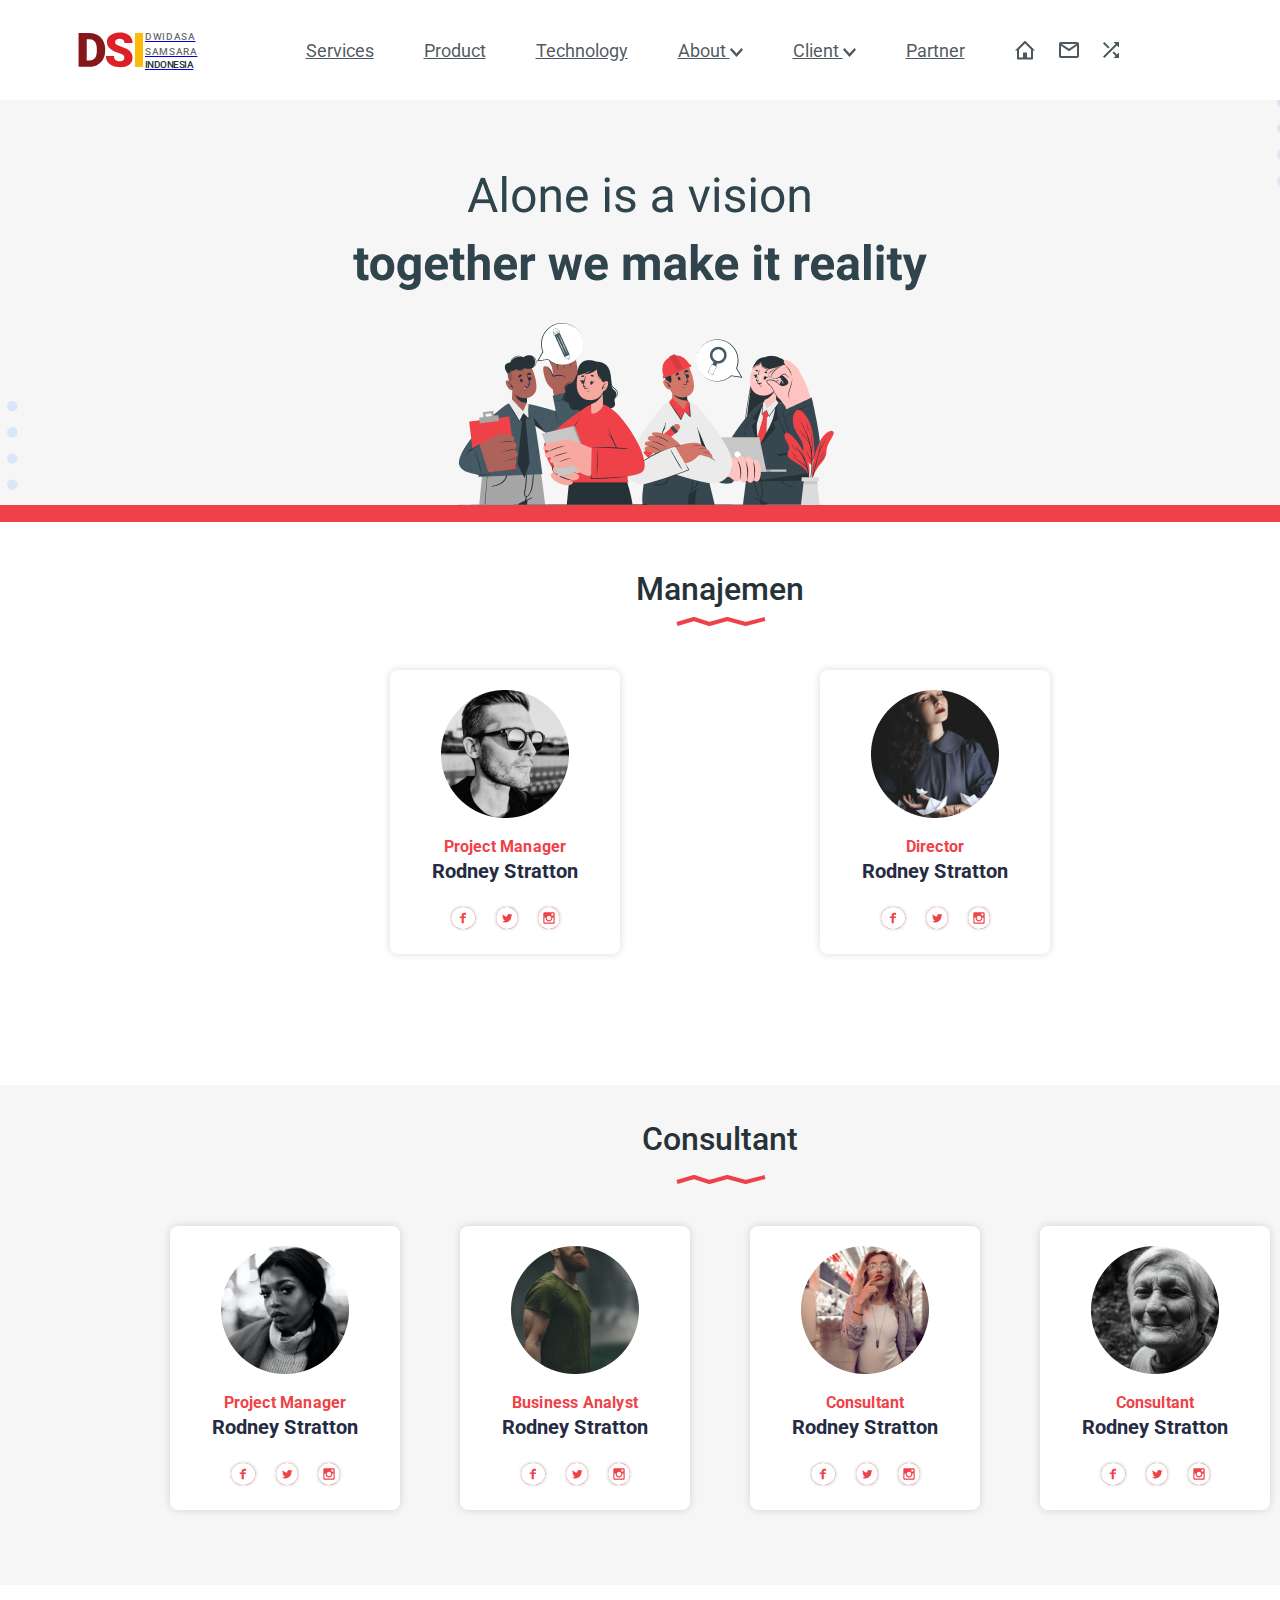
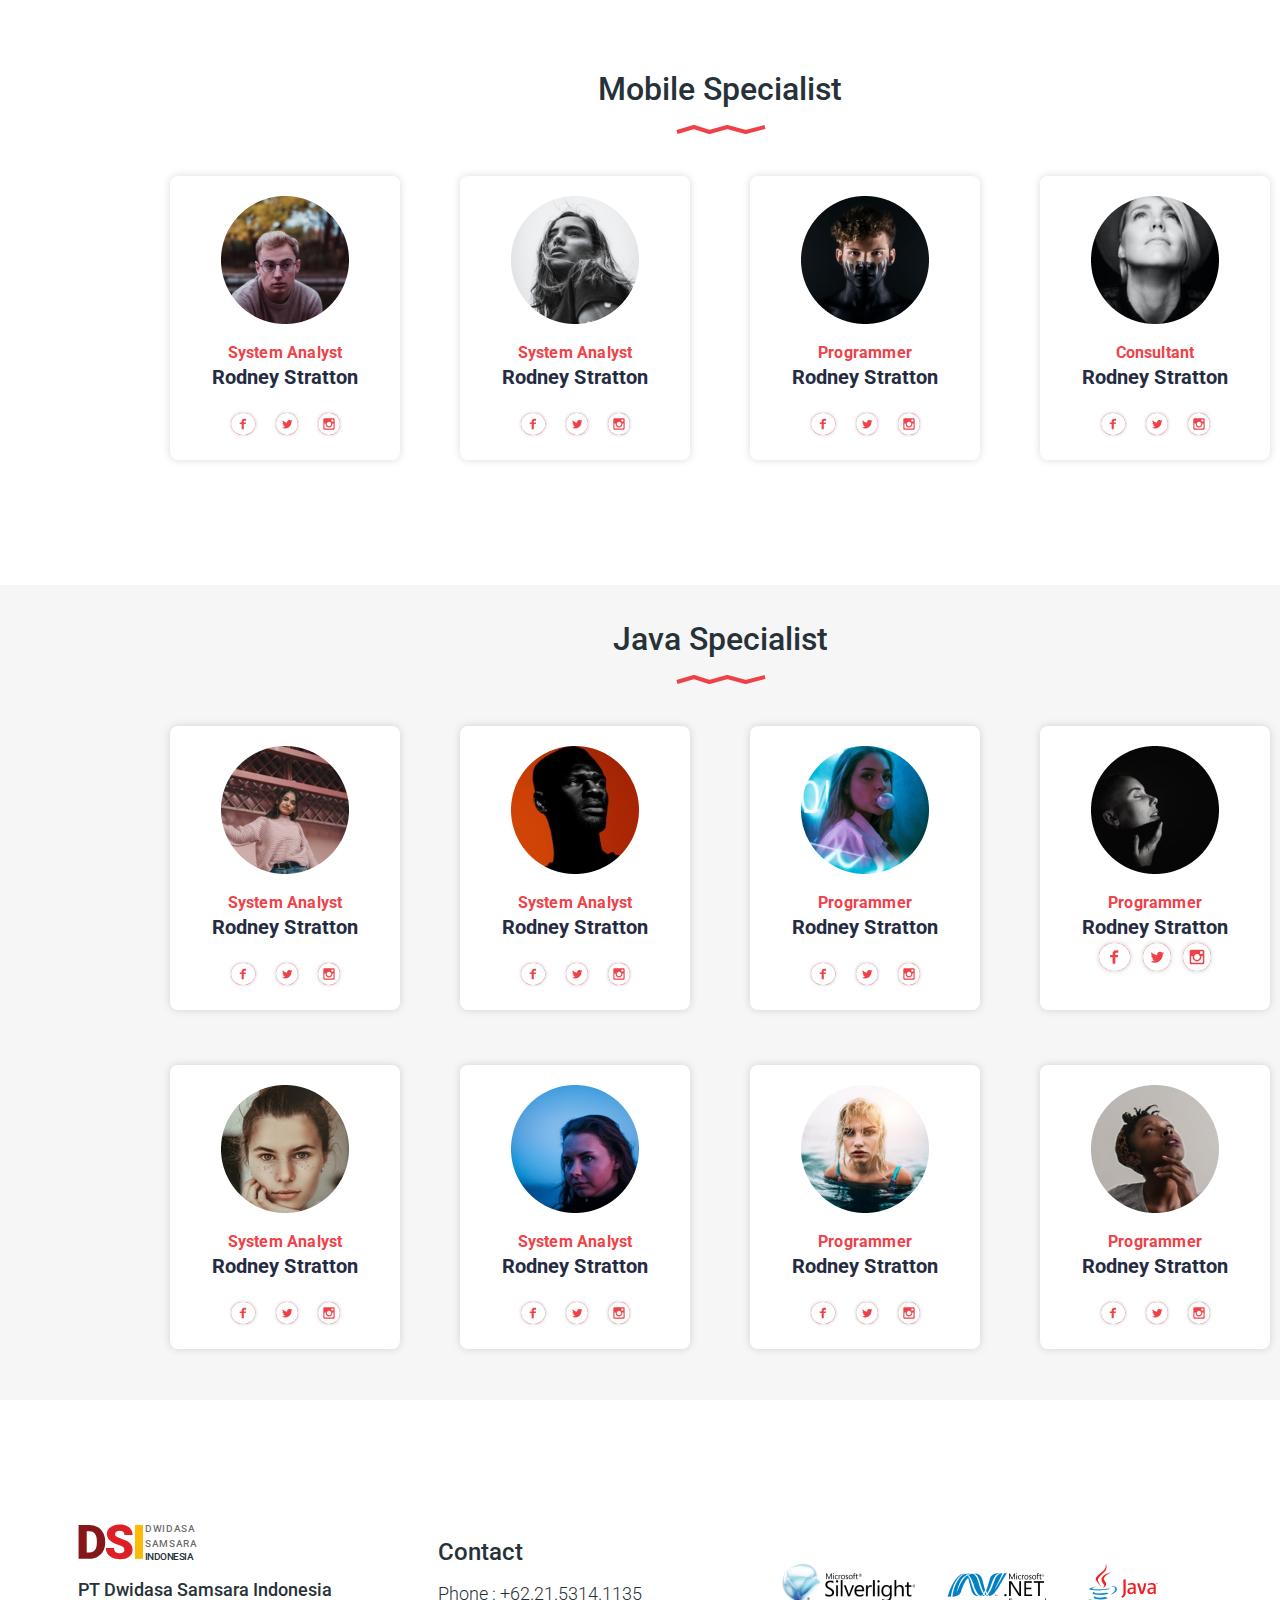
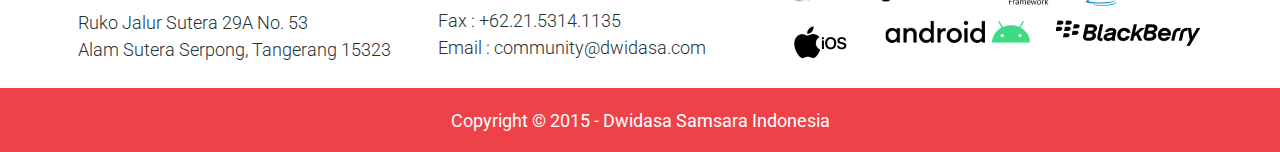
<file: pages/clients.html>
<!DOCTYPE html>
<html lang="en">
<head>
    <meta charset="UTF-8">
    <meta name="viewport" content="width=device-width, initial-scale=1.0">
    <link rel="stylesheet" href="../style/clients.css">
    <title>DSI</title>
</head>
<body>

    <div class="wrapper">
        <!-- HEADER START -->
        <header class="header">
            <div class="container">
                <div class="row">
                    <a href="./index.html" class="header-logo">
                        <svg width="66" height="36" viewBox="0 0 66 36" fill="none" xmlns="http://www.w3.org/2000/svg">
                            <path d="M0.578125 35V0.875H11.5703C14.5859 0.875 17.2969 1.5625 19.7031 2.9375C22.1094 4.29688 23.9844 6.22656 25.3281 8.72656C26.6875 11.2109 27.375 14 27.3906 17.0938V18.6641C27.3906 21.7891 26.7266 24.5938 25.3984 27.0781C24.0859 29.5469 22.2266 31.4844 19.8203 32.8906C17.4297 34.2812 14.7578 34.9844 11.8047 35H0.578125ZM8.80469 7.22656V28.6719H11.6641C14.0234 28.6719 15.8359 27.8359 17.1016 26.1641C18.3672 24.4766 19 21.9766 19 18.6641V17.1875C19 13.8906 18.3672 11.4062 17.1016 9.73438C15.8359 8.0625 13.9922 7.22656 11.5703 7.22656H8.80469Z" fill="#85171A"/>
                            <path d="M46.8109 25.9297C46.8109 24.7266 46.3813 23.7891 45.5219 23.1172C44.6781 22.4453 43.1859 21.75 41.0453 21.0312C38.9047 20.3125 37.1547 19.6172 35.7953 18.9453C31.3734 16.7734 29.1625 13.7891 29.1625 9.99219C29.1625 8.10156 29.7094 6.4375 30.8031 5C31.9125 3.54688 33.475 2.42188 35.4906 1.625C37.5063 0.8125 39.7719 0.40625 42.2875 0.40625C44.7406 0.40625 46.9359 0.84375 48.8734 1.71875C50.8266 2.59375 52.3422 3.84375 53.4203 5.46875C54.4984 7.07812 55.0375 8.92188 55.0375 11H46.8344C46.8344 9.60938 46.4047 8.53125 45.5453 7.76562C44.7016 7 43.5531 6.61719 42.1 6.61719C40.6313 6.61719 39.4672 6.94531 38.6078 7.60156C37.7641 8.24219 37.3422 9.0625 37.3422 10.0625C37.3422 10.9375 37.8109 11.7344 38.7484 12.4531C39.6859 13.1562 41.3344 13.8906 43.6938 14.6562C46.0531 15.4062 47.9906 16.2188 49.5063 17.0938C53.1938 19.2188 55.0375 22.1484 55.0375 25.8828C55.0375 28.8672 53.9125 31.2109 51.6625 32.9141C49.4125 34.6172 46.3266 35.4688 42.4047 35.4688C39.6391 35.4688 37.1313 34.9766 34.8813 33.9922C32.6469 32.9922 30.9594 31.6328 29.8188 29.9141C28.6938 28.1797 28.1313 26.1875 28.1313 23.9375H36.3813C36.3813 25.7656 36.85 27.1172 37.7875 27.9922C38.7406 28.8516 40.2797 29.2812 42.4047 29.2812C43.7641 29.2812 44.8344 28.9922 45.6156 28.4141C46.4125 27.8203 46.8109 26.9922 46.8109 25.9297Z" fill="#DC2025"/>
                            <path d="M65.6219 35H57.4188V0.875H65.6219V35Z" fill="#FEBA08"/>
                            </svg>
                            <div class="logo-texts">
                                <p class="logo-text">DWIDASA</p>
                                <p class="logo-text">SAMSARA</p>
                                <p class="logo-text3">INDONESIA</p>
    
                            </div>
                        </a>
                           <a href="#" class="product">Services</a>
                           <a href="#" class="product">Product</a>
                           <a href="#" class="product">Technology</a>
                           <a href="./about.html" class="product">About
                               <svg xmlns="http://www.w3.org/2000/svg" width="13" height="9" viewBox="0 0 13 9" fill="none">
                                   <path d="M0 1.71429L6.5 9L13 1.71429L11.4706 8.83195e-07L6.5 5.57143L1.52941 0L0 1.71429Z" fill="#1F2E35" fill-opacity="0.8"/>
                                </svg>
                            </a>
                            <a href="#" class="product">Client
                                <svg xmlns="http://www.w3.org/2000/svg" width="13" height="9" viewBox="0 0 13 9" fill="none">
                                    <path d="M0 1.71429L6.5 9L13 1.71429L11.4706 8.83195e-07L6.5 5.57143L1.52941 0L0 1.71429Z" fill="#1F2E35" fill-opacity="0.8"/>
                                  </svg>
                            </a>
                            <a href="./partner.html" class="product">Partner</a>
                            <a href="./index.html" class="iconka">
                                <svg xmlns="http://www.w3.org/2000/svg" width="20" height="19" viewBox="0 0 20 19" fill="none">
                                    <path fill-rule="evenodd" clip-rule="evenodd" d="M2 9.58579H0L9.29289 0.292893C9.68342 -0.0976315 10.3166 -0.0976306 10.7071 0.292894L20 9.58579H18V17.5858C18 18.1381 17.5523 18.5858 17 18.5858H3C2.44772 18.5858 2 18.1381 2 17.5858V9.58579ZM4 16.5858H8V11.5858H12V16.5858H16V8.41421L10 2.41421L4 8.41421V16.5858Z" fill="#1F2E35" fill-opacity="0.8"/>
                                  </svg>
                            </a>
                            <a href="#" class="iconka"><svg xmlns="http://www.w3.org/2000/svg" width="20" height="16" viewBox="0 0 20 16" fill="none">
                                <path fill-rule="evenodd" clip-rule="evenodd" d="M0 2C0 0.895431 0.895431 0 2 0H18C19.1046 0 20 0.895431 20 2V14C20 15.1046 19.1046 16 18 16H2C0.895431 16 0 15.1046 0 14V2ZM18 3.8685V14H2V3.86851L10 9.20184L18 3.8685ZM17.1972 2H2.80279L10 6.79814L17.1972 2Z" fill="#1F2E35" fill-opacity="0.8"/>
                              </svg></a>
                            <a href="#" class="iconka"><svg xmlns="http://www.w3.org/2000/svg" width="16" height="16" viewBox="0 0 16 16" fill="none">
                                <path fill-rule="evenodd" clip-rule="evenodd" d="M6.59 5.17L1.41 0L0 1.41L5.17 6.58L6.59 5.17ZM10.5 0L12.54 2.04L0 14.59L1.41 16L13.96 3.46L16 5.5V0H10.5ZM9.42 10.82L10.83 9.41L13.96 12.54L16 10.5V16H10.5L12.55 13.95L9.42 10.82Z" fill="#1F2E35" fill-opacity="0.8"/>
                              </svg></a>
                            </div>
            </div>
        </header>
        <!-- HEADER END -->

            <main class="main">
                <div class="contaier">
                     <div class="row1">
                          <img src="../images/Frame 43.png" alt="frame img">
                     </div>
                </div>

                    <div class="row2"></div>
                    <div class="row3">
                        <h1 class="row3__title">
                            Manajemen
                        </h1>
                        <div class="row3__title__image">
                            <svg xmlns="http://www.w3.org/2000/svg" width="90" height="9" viewBox="0 0 90 9" fill="none">
                                <path d="M1 7L17.9231 2L33.3956 7L51.2857 2L69.6593 7L89 2" stroke="#EE4248" stroke-width="4" stroke-linejoin="bevel"/>
                              </svg>
                        </div>
                        <div class="cards">
                            <div class="card">
                                <img src="../images/cover.png" alt="client">
                                <p class="card__title">Project Manager</p>
                                <p class="card__subtitle">Rodney Stratton</p>
                                <div class="card_app">
                                    <svg xmlns="http://www.w3.org/2000/svg" width="40" height="36" viewBox="0 0 40 36" fill="none">
                                        <g filter="url(#filter0_d_9_77)">
                                          <ellipse cx="19.5715" cy="18" rx="15.5715" ry="13.9999" fill="#EE4248"/>
                                        </g>
                                        <path d="M19.5716 4C10.9715 4 4 10.2679 4 18C4 25.7321 10.9715 32 19.5716 32C28.1717 32 35.1432 25.7321 35.1432 18C35.1432 10.2679 28.1717 4 19.5716 4ZM23.2601 13.6746H20.9195C20.6422 13.6746 20.334 14.0027 20.334 14.4387V15.9583H23.2617L22.8189 18.1254H20.334V24.631H17.5716V18.1254H15.0656V15.9583H17.5716V14.6837C17.5716 12.855 18.9828 11.369 20.9195 11.369H23.2601V13.6746Z" fill="white"/>
                                        <defs>
                                          <filter id="filter0_d_9_77" x="0" y="0" width="39.1436" height="35.9999" filterUnits="userSpaceOnUse" color-interpolation-filters="sRGB">
                                            <feFlood flood-opacity="0" result="BackgroundImageFix"/>
                                            <feColorMatrix in="SourceAlpha" type="matrix" values="0 0 0 0 0 0 0 0 0 0 0 0 0 0 0 0 0 0 127 0" result="hardAlpha"/>
                                            <feOffset/>
                                            <feGaussianBlur stdDeviation="2"/>
                                            <feColorMatrix type="matrix" values="0 0 0 0 0.0658854 0 0 0 0 0.0730469 0 0 0 0 0.1375 0 0 0 0.2 0"/>
                                            <feBlend mode="normal" in2="BackgroundImageFix" result="effect1_dropShadow_9_77"/>
                                            <feBlend mode="normal" in="SourceGraphic" in2="effect1_dropShadow_9_77" result="shape"/>
                                          </filter>
                                        </defs>
                                      </svg>
                                      <svg xmlns="http://www.w3.org/2000/svg" width="36" height="36" viewBox="0 0 36 36" fill="none">
                                        <g filter="url(#filter0_d_9_80)">
                                          <circle cx="18" cy="18" r="13.9999" fill="#EE4248"/>
                                        </g>
                                        <path d="M18 4C10.2679 4 4 10.2679 4 18C4 25.7321 10.2679 32 18 32C25.7321 32 32 25.7321 32 18C32 10.2679 25.7321 4 18 4ZM23.6948 15.4683C23.7006 15.5879 23.7021 15.7075 23.7021 15.8242C23.7021 19.47 20.9298 23.6715 15.8577 23.6715C14.359 23.674 12.8914 23.2435 11.6315 22.4319C11.8458 22.4581 12.066 22.4683 12.2892 22.4683C13.5813 22.4683 14.7698 22.0294 15.7133 21.2885C15.1383 21.2773 14.5812 21.0868 14.1195 20.7439C13.6579 20.4009 13.3147 19.9225 13.1379 19.3752C13.5509 19.4537 13.9762 19.4373 14.3819 19.3271C13.7578 19.2009 13.1965 18.8627 12.7933 18.3699C12.3901 17.8771 12.1697 17.2601 12.1696 16.6233V16.5898C12.5415 16.7954 12.9673 16.9208 13.4194 16.9354C12.8343 16.5459 12.4201 15.9476 12.2615 15.2629C12.1029 14.5782 12.2119 13.8587 12.5662 13.2517C13.2589 14.1033 14.1227 14.8 15.1017 15.2967C16.0807 15.7934 17.153 16.0789 18.2494 16.1348C18.11 15.5432 18.17 14.922 18.42 14.368C18.67 13.814 19.0961 13.3581 19.632 13.0712C20.1678 12.7843 20.7835 12.6825 21.3832 12.7816C21.9829 12.8807 22.533 13.1751 22.9481 13.6192C23.5652 13.4971 24.1571 13.2707 24.6981 12.9498C24.4924 13.5887 24.0618 14.1313 23.4862 14.4767C24.0329 14.4108 24.5667 14.2639 25.07 14.0406C24.7003 14.5946 24.2346 15.0781 23.6948 15.4683Z" fill="white"/>
                                        <defs>
                                          <filter id="filter0_d_9_80" x="0" y="0" width="36" height="35.9999" filterUnits="userSpaceOnUse" color-interpolation-filters="sRGB">
                                            <feFlood flood-opacity="0" result="BackgroundImageFix"/>
                                            <feColorMatrix in="SourceAlpha" type="matrix" values="0 0 0 0 0 0 0 0 0 0 0 0 0 0 0 0 0 0 127 0" result="hardAlpha"/>
                                            <feOffset/>
                                            <feGaussianBlur stdDeviation="2"/>
                                            <feColorMatrix type="matrix" values="0 0 0 0 0.0658854 0 0 0 0 0.0730469 0 0 0 0 0.1375 0 0 0 0.2 0"/>
                                            <feBlend mode="normal" in2="BackgroundImageFix" result="effect1_dropShadow_9_80"/>
                                            <feBlend mode="normal" in="SourceGraphic" in2="effect1_dropShadow_9_80" result="shape"/>
                                          </filter>
                                        </defs>
                                      </svg>
                                      <svg xmlns="http://www.w3.org/2000/svg" width="36" height="36" viewBox="0 0 36 36" fill="none">
                                        <g filter="url(#filter0_d_9_83)">
                                          <circle cx="18" cy="18" r="13.9999" fill="#EE4248"/>
                                        </g>
                                        <path d="M22.375 18C22.375 19.1603 21.9141 20.2731 21.0936 21.0936C20.2731 21.9141 19.1603 22.375 18 22.375C16.8397 22.375 15.7269 21.9141 14.9064 21.0936C14.0859 20.2731 13.625 19.1603 13.625 18C13.625 17.7506 13.6512 17.5071 13.6965 17.2708H12.1667V23.0998C12.1667 23.5052 12.4948 23.8333 12.9002 23.8333H23.1012C23.2955 23.8329 23.4817 23.7555 23.619 23.618C23.7563 23.4804 23.8333 23.2941 23.8333 23.0998V17.2708H22.3035C22.3487 17.5071 22.375 17.7506 22.375 18ZM18 20.9167C18.3831 20.9166 18.7625 20.841 19.1164 20.6943C19.4703 20.5476 19.7919 20.3326 20.0627 20.0617C20.3335 19.7907 20.5483 19.469 20.6949 19.115C20.8414 18.761 20.9168 18.3817 20.9167 17.9985C20.9166 17.6154 20.841 17.2361 20.6943 16.8822C20.5476 16.5282 20.3326 16.2067 20.0617 15.9358C19.7907 15.665 19.469 15.4502 19.115 15.3037C18.761 15.1571 18.3817 15.0818 17.9985 15.0819C17.2248 15.0821 16.4828 15.3896 15.9358 15.9369C15.3889 16.4841 15.0817 17.2263 15.0819 18C15.0821 18.7737 15.3896 19.5157 15.9369 20.0627C16.4841 20.6097 17.2263 20.9169 18 20.9167ZM21.5 14.9375H23.2485C23.3647 14.9375 23.4761 14.8915 23.5584 14.8094C23.6407 14.7274 23.6871 14.6162 23.6875 14.5V12.7515C23.6875 12.635 23.6413 12.5234 23.5589 12.4411C23.4766 12.3587 23.365 12.3125 23.2485 12.3125H21.5C21.3836 12.3125 21.2719 12.3587 21.1896 12.4411C21.1073 12.5234 21.061 12.635 21.061 12.7515V14.5C21.0625 14.7406 21.2594 14.9375 21.5 14.9375ZM18 4C14.287 4 10.726 5.475 8.1005 8.1005C5.475 10.726 4 14.287 4 18C4 21.713 5.475 25.274 8.1005 27.8995C10.726 30.525 14.287 32 18 32C19.8385 32 21.659 31.6379 23.3576 30.9343C25.0561 30.2307 26.5995 29.1995 27.8995 27.8995C29.1995 26.5995 30.2307 25.0561 30.9343 23.3576C31.6379 21.659 32 19.8385 32 18C32 16.1615 31.6379 14.341 30.9343 12.6424C30.2307 10.9439 29.1995 9.40052 27.8995 8.1005C26.5995 6.80048 25.0561 5.76925 23.3576 5.06569C21.659 4.36212 19.8385 4 18 4ZM25.2917 23.6715C25.2917 24.5625 24.5625 25.2917 23.6715 25.2917H12.3285C11.4375 25.2917 10.7083 24.5625 10.7083 23.6715V12.3285C10.7083 11.4375 11.4375 10.7083 12.3285 10.7083H23.6715C24.5625 10.7083 25.2917 11.4375 25.2917 12.3285V23.6715Z" fill="white"/>
                                        <defs>
                                          <filter id="filter0_d_9_83" x="0" y="0" width="36" height="35.9999" filterUnits="userSpaceOnUse" color-interpolation-filters="sRGB">
                                            <feFlood flood-opacity="0" result="BackgroundImageFix"/>
                                            <feColorMatrix in="SourceAlpha" type="matrix" values="0 0 0 0 0 0 0 0 0 0 0 0 0 0 0 0 0 0 127 0" result="hardAlpha"/>
                                            <feOffset/>
                                            <feGaussianBlur stdDeviation="2"/>
                                            <feColorMatrix type="matrix" values="0 0 0 0 0.0658854 0 0 0 0 0.0730469 0 0 0 0 0.1375 0 0 0 0.2 0"/>
                                            <feBlend mode="normal" in2="BackgroundImageFix" result="effect1_dropShadow_9_83"/>
                                            <feBlend mode="normal" in="SourceGraphic" in2="effect1_dropShadow_9_83" result="shape"/>
                                          </filter>
                                        </defs>
                                      </svg>
                                </div>
                            </div>
                            <div class="card">
                                <img src="../images/cover (1).png" alt="client2">
                                <p class="card__title">Director</p>
                                <p class="card__subtitle">Rodney Stratton</p>
                                <div class="card_app">
                                    <svg xmlns="http://www.w3.org/2000/svg" width="40" height="36" viewBox="0 0 40 36" fill="none">
                                        <g filter="url(#filter0_d_9_77)">
                                          <ellipse cx="19.5715" cy="18" rx="15.5715" ry="13.9999" fill="#EE4248"/>
                                        </g>
                                        <path d="M19.5716 4C10.9715 4 4 10.2679 4 18C4 25.7321 10.9715 32 19.5716 32C28.1717 32 35.1432 25.7321 35.1432 18C35.1432 10.2679 28.1717 4 19.5716 4ZM23.2601 13.6746H20.9195C20.6422 13.6746 20.334 14.0027 20.334 14.4387V15.9583H23.2617L22.8189 18.1254H20.334V24.631H17.5716V18.1254H15.0656V15.9583H17.5716V14.6837C17.5716 12.855 18.9828 11.369 20.9195 11.369H23.2601V13.6746Z" fill="white"/>
                                        <defs>
                                          <filter id="filter0_d_9_77" x="0" y="0" width="39.1436" height="35.9999" filterUnits="userSpaceOnUse" color-interpolation-filters="sRGB">
                                            <feFlood flood-opacity="0" result="BackgroundImageFix"/>
                                            <feColorMatrix in="SourceAlpha" type="matrix" values="0 0 0 0 0 0 0 0 0 0 0 0 0 0 0 0 0 0 127 0" result="hardAlpha"/>
                                            <feOffset/>
                                            <feGaussianBlur stdDeviation="2"/>
                                            <feColorMatrix type="matrix" values="0 0 0 0 0.0658854 0 0 0 0 0.0730469 0 0 0 0 0.1375 0 0 0 0.2 0"/>
                                            <feBlend mode="normal" in2="BackgroundImageFix" result="effect1_dropShadow_9_77"/>
                                            <feBlend mode="normal" in="SourceGraphic" in2="effect1_dropShadow_9_77" result="shape"/>
                                          </filter>
                                        </defs>
                                      </svg>
                                      <svg xmlns="http://www.w3.org/2000/svg" width="36" height="36" viewBox="0 0 36 36" fill="none">
                                        <g filter="url(#filter0_d_9_80)">
                                          <circle cx="18" cy="18" r="13.9999" fill="#EE4248"/>
                                        </g>
                                        <path d="M18 4C10.2679 4 4 10.2679 4 18C4 25.7321 10.2679 32 18 32C25.7321 32 32 25.7321 32 18C32 10.2679 25.7321 4 18 4ZM23.6948 15.4683C23.7006 15.5879 23.7021 15.7075 23.7021 15.8242C23.7021 19.47 20.9298 23.6715 15.8577 23.6715C14.359 23.674 12.8914 23.2435 11.6315 22.4319C11.8458 22.4581 12.066 22.4683 12.2892 22.4683C13.5813 22.4683 14.7698 22.0294 15.7133 21.2885C15.1383 21.2773 14.5812 21.0868 14.1195 20.7439C13.6579 20.4009 13.3147 19.9225 13.1379 19.3752C13.5509 19.4537 13.9762 19.4373 14.3819 19.3271C13.7578 19.2009 13.1965 18.8627 12.7933 18.3699C12.3901 17.8771 12.1697 17.2601 12.1696 16.6233V16.5898C12.5415 16.7954 12.9673 16.9208 13.4194 16.9354C12.8343 16.5459 12.4201 15.9476 12.2615 15.2629C12.1029 14.5782 12.2119 13.8587 12.5662 13.2517C13.2589 14.1033 14.1227 14.8 15.1017 15.2967C16.0807 15.7934 17.153 16.0789 18.2494 16.1348C18.11 15.5432 18.17 14.922 18.42 14.368C18.67 13.814 19.0961 13.3581 19.632 13.0712C20.1678 12.7843 20.7835 12.6825 21.3832 12.7816C21.9829 12.8807 22.533 13.1751 22.9481 13.6192C23.5652 13.4971 24.1571 13.2707 24.6981 12.9498C24.4924 13.5887 24.0618 14.1313 23.4862 14.4767C24.0329 14.4108 24.5667 14.2639 25.07 14.0406C24.7003 14.5946 24.2346 15.0781 23.6948 15.4683Z" fill="white"/>
                                        <defs>
                                          <filter id="filter0_d_9_80" x="0" y="0" width="36" height="35.9999" filterUnits="userSpaceOnUse" color-interpolation-filters="sRGB">
                                            <feFlood flood-opacity="0" result="BackgroundImageFix"/>
                                            <feColorMatrix in="SourceAlpha" type="matrix" values="0 0 0 0 0 0 0 0 0 0 0 0 0 0 0 0 0 0 127 0" result="hardAlpha"/>
                                            <feOffset/>
                                            <feGaussianBlur stdDeviation="2"/>
                                            <feColorMatrix type="matrix" values="0 0 0 0 0.0658854 0 0 0 0 0.0730469 0 0 0 0 0.1375 0 0 0 0.2 0"/>
                                            <feBlend mode="normal" in2="BackgroundImageFix" result="effect1_dropShadow_9_80"/>
                                            <feBlend mode="normal" in="SourceGraphic" in2="effect1_dropShadow_9_80" result="shape"/>
                                          </filter>
                                        </defs>
                                      </svg>
                                      <svg xmlns="http://www.w3.org/2000/svg" width="36" height="36" viewBox="0 0 36 36" fill="none">
                                        <g filter="url(#filter0_d_9_83)">
                                          <circle cx="18" cy="18" r="13.9999" fill="#EE4248"/>
                                        </g>
                                        <path d="M22.375 18C22.375 19.1603 21.9141 20.2731 21.0936 21.0936C20.2731 21.9141 19.1603 22.375 18 22.375C16.8397 22.375 15.7269 21.9141 14.9064 21.0936C14.0859 20.2731 13.625 19.1603 13.625 18C13.625 17.7506 13.6512 17.5071 13.6965 17.2708H12.1667V23.0998C12.1667 23.5052 12.4948 23.8333 12.9002 23.8333H23.1012C23.2955 23.8329 23.4817 23.7555 23.619 23.618C23.7563 23.4804 23.8333 23.2941 23.8333 23.0998V17.2708H22.3035C22.3487 17.5071 22.375 17.7506 22.375 18ZM18 20.9167C18.3831 20.9166 18.7625 20.841 19.1164 20.6943C19.4703 20.5476 19.7919 20.3326 20.0627 20.0617C20.3335 19.7907 20.5483 19.469 20.6949 19.115C20.8414 18.761 20.9168 18.3817 20.9167 17.9985C20.9166 17.6154 20.841 17.2361 20.6943 16.8822C20.5476 16.5282 20.3326 16.2067 20.0617 15.9358C19.7907 15.665 19.469 15.4502 19.115 15.3037C18.761 15.1571 18.3817 15.0818 17.9985 15.0819C17.2248 15.0821 16.4828 15.3896 15.9358 15.9369C15.3889 16.4841 15.0817 17.2263 15.0819 18C15.0821 18.7737 15.3896 19.5157 15.9369 20.0627C16.4841 20.6097 17.2263 20.9169 18 20.9167ZM21.5 14.9375H23.2485C23.3647 14.9375 23.4761 14.8915 23.5584 14.8094C23.6407 14.7274 23.6871 14.6162 23.6875 14.5V12.7515C23.6875 12.635 23.6413 12.5234 23.5589 12.4411C23.4766 12.3587 23.365 12.3125 23.2485 12.3125H21.5C21.3836 12.3125 21.2719 12.3587 21.1896 12.4411C21.1073 12.5234 21.061 12.635 21.061 12.7515V14.5C21.0625 14.7406 21.2594 14.9375 21.5 14.9375ZM18 4C14.287 4 10.726 5.475 8.1005 8.1005C5.475 10.726 4 14.287 4 18C4 21.713 5.475 25.274 8.1005 27.8995C10.726 30.525 14.287 32 18 32C19.8385 32 21.659 31.6379 23.3576 30.9343C25.0561 30.2307 26.5995 29.1995 27.8995 27.8995C29.1995 26.5995 30.2307 25.0561 30.9343 23.3576C31.6379 21.659 32 19.8385 32 18C32 16.1615 31.6379 14.341 30.9343 12.6424C30.2307 10.9439 29.1995 9.40052 27.8995 8.1005C26.5995 6.80048 25.0561 5.76925 23.3576 5.06569C21.659 4.36212 19.8385 4 18 4ZM25.2917 23.6715C25.2917 24.5625 24.5625 25.2917 23.6715 25.2917H12.3285C11.4375 25.2917 10.7083 24.5625 10.7083 23.6715V12.3285C10.7083 11.4375 11.4375 10.7083 12.3285 10.7083H23.6715C24.5625 10.7083 25.2917 11.4375 25.2917 12.3285V23.6715Z" fill="white"/>
                                        <defs>
                                          <filter id="filter0_d_9_83" x="0" y="0" width="36" height="35.9999" filterUnits="userSpaceOnUse" color-interpolation-filters="sRGB">
                                            <feFlood flood-opacity="0" result="BackgroundImageFix"/>
                                            <feColorMatrix in="SourceAlpha" type="matrix" values="0 0 0 0 0 0 0 0 0 0 0 0 0 0 0 0 0 0 127 0" result="hardAlpha"/>
                                            <feOffset/>
                                            <feGaussianBlur stdDeviation="2"/>
                                            <feColorMatrix type="matrix" values="0 0 0 0 0.0658854 0 0 0 0 0.0730469 0 0 0 0 0.1375 0 0 0 0.2 0"/>
                                            <feBlend mode="normal" in2="BackgroundImageFix" result="effect1_dropShadow_9_83"/>
                                            <feBlend mode="normal" in="SourceGraphic" in2="effect1_dropShadow_9_83" result="shape"/>
                                          </filter>
                                        </defs>
                                      </svg>
                                </div>
                            </div>
                        </div>
                    </div>
                    <div class="row4">
                        <div class="row4__title">
                            Consultant
                        </div>
                        <div class="row4__title__image">
                            <svg xmlns="http://www.w3.org/2000/svg" width="90" height="9" viewBox="0 0 90 9" fill="none">
                                <path d="M1 7L17.9231 2L33.3956 7L51.2857 2L69.6593 7L89 2" stroke="#EE4248" stroke-width="4" stroke-linejoin="bevel"/>
                              </svg>
                        </div>
                        <div class="row4__cards">
                            <div class="card">
                                <img src="../images/cover (2).png" alt="client1">
                                <p class="card__title">Project Manager</p>
                                <p class="card__subtitle">Rodney Stratton</p>
                                <div class="card_app">
                                    <svg xmlns="http://www.w3.org/2000/svg" width="40" height="36" viewBox="0 0 40 36" fill="none">
                                        <g filter="url(#filter0_d_9_77)">
                                          <ellipse cx="19.5715" cy="18" rx="15.5715" ry="13.9999" fill="#EE4248"/>
                                        </g>
                                        <path d="M19.5716 4C10.9715 4 4 10.2679 4 18C4 25.7321 10.9715 32 19.5716 32C28.1717 32 35.1432 25.7321 35.1432 18C35.1432 10.2679 28.1717 4 19.5716 4ZM23.2601 13.6746H20.9195C20.6422 13.6746 20.334 14.0027 20.334 14.4387V15.9583H23.2617L22.8189 18.1254H20.334V24.631H17.5716V18.1254H15.0656V15.9583H17.5716V14.6837C17.5716 12.855 18.9828 11.369 20.9195 11.369H23.2601V13.6746Z" fill="white"/>
                                        <defs>
                                          <filter id="filter0_d_9_77" x="0" y="0" width="39.1436" height="35.9999" filterUnits="userSpaceOnUse" color-interpolation-filters="sRGB">
                                            <feFlood flood-opacity="0" result="BackgroundImageFix"/>
                                            <feColorMatrix in="SourceAlpha" type="matrix" values="0 0 0 0 0 0 0 0 0 0 0 0 0 0 0 0 0 0 127 0" result="hardAlpha"/>
                                            <feOffset/>
                                            <feGaussianBlur stdDeviation="2"/>
                                            <feColorMatrix type="matrix" values="0 0 0 0 0.0658854 0 0 0 0 0.0730469 0 0 0 0 0.1375 0 0 0 0.2 0"/>
                                            <feBlend mode="normal" in2="BackgroundImageFix" result="effect1_dropShadow_9_77"/>
                                            <feBlend mode="normal" in="SourceGraphic" in2="effect1_dropShadow_9_77" result="shape"/>
                                          </filter>
                                        </defs>
                                      </svg>
                                      <svg xmlns="http://www.w3.org/2000/svg" width="36" height="36" viewBox="0 0 36 36" fill="none">
                                        <g filter="url(#filter0_d_9_80)">
                                          <circle cx="18" cy="18" r="13.9999" fill="#EE4248"/>
                                        </g>
                                        <path d="M18 4C10.2679 4 4 10.2679 4 18C4 25.7321 10.2679 32 18 32C25.7321 32 32 25.7321 32 18C32 10.2679 25.7321 4 18 4ZM23.6948 15.4683C23.7006 15.5879 23.7021 15.7075 23.7021 15.8242C23.7021 19.47 20.9298 23.6715 15.8577 23.6715C14.359 23.674 12.8914 23.2435 11.6315 22.4319C11.8458 22.4581 12.066 22.4683 12.2892 22.4683C13.5813 22.4683 14.7698 22.0294 15.7133 21.2885C15.1383 21.2773 14.5812 21.0868 14.1195 20.7439C13.6579 20.4009 13.3147 19.9225 13.1379 19.3752C13.5509 19.4537 13.9762 19.4373 14.3819 19.3271C13.7578 19.2009 13.1965 18.8627 12.7933 18.3699C12.3901 17.8771 12.1697 17.2601 12.1696 16.6233V16.5898C12.5415 16.7954 12.9673 16.9208 13.4194 16.9354C12.8343 16.5459 12.4201 15.9476 12.2615 15.2629C12.1029 14.5782 12.2119 13.8587 12.5662 13.2517C13.2589 14.1033 14.1227 14.8 15.1017 15.2967C16.0807 15.7934 17.153 16.0789 18.2494 16.1348C18.11 15.5432 18.17 14.922 18.42 14.368C18.67 13.814 19.0961 13.3581 19.632 13.0712C20.1678 12.7843 20.7835 12.6825 21.3832 12.7816C21.9829 12.8807 22.533 13.1751 22.9481 13.6192C23.5652 13.4971 24.1571 13.2707 24.6981 12.9498C24.4924 13.5887 24.0618 14.1313 23.4862 14.4767C24.0329 14.4108 24.5667 14.2639 25.07 14.0406C24.7003 14.5946 24.2346 15.0781 23.6948 15.4683Z" fill="white"/>
                                        <defs>
                                          <filter id="filter0_d_9_80" x="0" y="0" width="36" height="35.9999" filterUnits="userSpaceOnUse" color-interpolation-filters="sRGB">
                                            <feFlood flood-opacity="0" result="BackgroundImageFix"/>
                                            <feColorMatrix in="SourceAlpha" type="matrix" values="0 0 0 0 0 0 0 0 0 0 0 0 0 0 0 0 0 0 127 0" result="hardAlpha"/>
                                            <feOffset/>
                                            <feGaussianBlur stdDeviation="2"/>
                                            <feColorMatrix type="matrix" values="0 0 0 0 0.0658854 0 0 0 0 0.0730469 0 0 0 0 0.1375 0 0 0 0.2 0"/>
                                            <feBlend mode="normal" in2="BackgroundImageFix" result="effect1_dropShadow_9_80"/>
                                            <feBlend mode="normal" in="SourceGraphic" in2="effect1_dropShadow_9_80" result="shape"/>
                                          </filter>
                                        </defs>
                                      </svg>
                                      <svg xmlns="http://www.w3.org/2000/svg" width="36" height="36" viewBox="0 0 36 36" fill="none">
                                        <g filter="url(#filter0_d_9_83)">
                                          <circle cx="18" cy="18" r="13.9999" fill="#EE4248"/>
                                        </g>
                                        <path d="M22.375 18C22.375 19.1603 21.9141 20.2731 21.0936 21.0936C20.2731 21.9141 19.1603 22.375 18 22.375C16.8397 22.375 15.7269 21.9141 14.9064 21.0936C14.0859 20.2731 13.625 19.1603 13.625 18C13.625 17.7506 13.6512 17.5071 13.6965 17.2708H12.1667V23.0998C12.1667 23.5052 12.4948 23.8333 12.9002 23.8333H23.1012C23.2955 23.8329 23.4817 23.7555 23.619 23.618C23.7563 23.4804 23.8333 23.2941 23.8333 23.0998V17.2708H22.3035C22.3487 17.5071 22.375 17.7506 22.375 18ZM18 20.9167C18.3831 20.9166 18.7625 20.841 19.1164 20.6943C19.4703 20.5476 19.7919 20.3326 20.0627 20.0617C20.3335 19.7907 20.5483 19.469 20.6949 19.115C20.8414 18.761 20.9168 18.3817 20.9167 17.9985C20.9166 17.6154 20.841 17.2361 20.6943 16.8822C20.5476 16.5282 20.3326 16.2067 20.0617 15.9358C19.7907 15.665 19.469 15.4502 19.115 15.3037C18.761 15.1571 18.3817 15.0818 17.9985 15.0819C17.2248 15.0821 16.4828 15.3896 15.9358 15.9369C15.3889 16.4841 15.0817 17.2263 15.0819 18C15.0821 18.7737 15.3896 19.5157 15.9369 20.0627C16.4841 20.6097 17.2263 20.9169 18 20.9167ZM21.5 14.9375H23.2485C23.3647 14.9375 23.4761 14.8915 23.5584 14.8094C23.6407 14.7274 23.6871 14.6162 23.6875 14.5V12.7515C23.6875 12.635 23.6413 12.5234 23.5589 12.4411C23.4766 12.3587 23.365 12.3125 23.2485 12.3125H21.5C21.3836 12.3125 21.2719 12.3587 21.1896 12.4411C21.1073 12.5234 21.061 12.635 21.061 12.7515V14.5C21.0625 14.7406 21.2594 14.9375 21.5 14.9375ZM18 4C14.287 4 10.726 5.475 8.1005 8.1005C5.475 10.726 4 14.287 4 18C4 21.713 5.475 25.274 8.1005 27.8995C10.726 30.525 14.287 32 18 32C19.8385 32 21.659 31.6379 23.3576 30.9343C25.0561 30.2307 26.5995 29.1995 27.8995 27.8995C29.1995 26.5995 30.2307 25.0561 30.9343 23.3576C31.6379 21.659 32 19.8385 32 18C32 16.1615 31.6379 14.341 30.9343 12.6424C30.2307 10.9439 29.1995 9.40052 27.8995 8.1005C26.5995 6.80048 25.0561 5.76925 23.3576 5.06569C21.659 4.36212 19.8385 4 18 4ZM25.2917 23.6715C25.2917 24.5625 24.5625 25.2917 23.6715 25.2917H12.3285C11.4375 25.2917 10.7083 24.5625 10.7083 23.6715V12.3285C10.7083 11.4375 11.4375 10.7083 12.3285 10.7083H23.6715C24.5625 10.7083 25.2917 11.4375 25.2917 12.3285V23.6715Z" fill="white"/>
                                        <defs>
                                          <filter id="filter0_d_9_83" x="0" y="0" width="36" height="35.9999" filterUnits="userSpaceOnUse" color-interpolation-filters="sRGB">
                                            <feFlood flood-opacity="0" result="BackgroundImageFix"/>
                                            <feColorMatrix in="SourceAlpha" type="matrix" values="0 0 0 0 0 0 0 0 0 0 0 0 0 0 0 0 0 0 127 0" result="hardAlpha"/>
                                            <feOffset/>
                                            <feGaussianBlur stdDeviation="2"/>
                                            <feColorMatrix type="matrix" values="0 0 0 0 0.0658854 0 0 0 0 0.0730469 0 0 0 0 0.1375 0 0 0 0.2 0"/>
                                            <feBlend mode="normal" in2="BackgroundImageFix" result="effect1_dropShadow_9_83"/>
                                            <feBlend mode="normal" in="SourceGraphic" in2="effect1_dropShadow_9_83" result="shape"/>
                                          </filter>
                                        </defs>
                                      </svg>
                                </div>
                            </div>
                            <div class="card">
                                <img src="../images/cover (3).png" alt="client2">
                                <p class="card__title">Business Analyst</p>
                                <p class="card__subtitle">Rodney Stratton</p>
                                <div class="card_app">
                                    <svg xmlns="http://www.w3.org/2000/svg" width="40" height="36" viewBox="0 0 40 36" fill="none">
                                        <g filter="url(#filter0_d_9_77)">
                                          <ellipse cx="19.5715" cy="18" rx="15.5715" ry="13.9999" fill="#EE4248"/>
                                        </g>
                                        <path d="M19.5716 4C10.9715 4 4 10.2679 4 18C4 25.7321 10.9715 32 19.5716 32C28.1717 32 35.1432 25.7321 35.1432 18C35.1432 10.2679 28.1717 4 19.5716 4ZM23.2601 13.6746H20.9195C20.6422 13.6746 20.334 14.0027 20.334 14.4387V15.9583H23.2617L22.8189 18.1254H20.334V24.631H17.5716V18.1254H15.0656V15.9583H17.5716V14.6837C17.5716 12.855 18.9828 11.369 20.9195 11.369H23.2601V13.6746Z" fill="white"/>
                                        <defs>
                                          <filter id="filter0_d_9_77" x="0" y="0" width="39.1436" height="35.9999" filterUnits="userSpaceOnUse" color-interpolation-filters="sRGB">
                                            <feFlood flood-opacity="0" result="BackgroundImageFix"/>
                                            <feColorMatrix in="SourceAlpha" type="matrix" values="0 0 0 0 0 0 0 0 0 0 0 0 0 0 0 0 0 0 127 0" result="hardAlpha"/>
                                            <feOffset/>
                                            <feGaussianBlur stdDeviation="2"/>
                                            <feColorMatrix type="matrix" values="0 0 0 0 0.0658854 0 0 0 0 0.0730469 0 0 0 0 0.1375 0 0 0 0.2 0"/>
                                            <feBlend mode="normal" in2="BackgroundImageFix" result="effect1_dropShadow_9_77"/>
                                            <feBlend mode="normal" in="SourceGraphic" in2="effect1_dropShadow_9_77" result="shape"/>
                                          </filter>
                                        </defs>
                                      </svg>
                                      <svg xmlns="http://www.w3.org/2000/svg" width="36" height="36" viewBox="0 0 36 36" fill="none">
                                        <g filter="url(#filter0_d_9_80)">
                                          <circle cx="18" cy="18" r="13.9999" fill="#EE4248"/>
                                        </g>
                                        <path d="M18 4C10.2679 4 4 10.2679 4 18C4 25.7321 10.2679 32 18 32C25.7321 32 32 25.7321 32 18C32 10.2679 25.7321 4 18 4ZM23.6948 15.4683C23.7006 15.5879 23.7021 15.7075 23.7021 15.8242C23.7021 19.47 20.9298 23.6715 15.8577 23.6715C14.359 23.674 12.8914 23.2435 11.6315 22.4319C11.8458 22.4581 12.066 22.4683 12.2892 22.4683C13.5813 22.4683 14.7698 22.0294 15.7133 21.2885C15.1383 21.2773 14.5812 21.0868 14.1195 20.7439C13.6579 20.4009 13.3147 19.9225 13.1379 19.3752C13.5509 19.4537 13.9762 19.4373 14.3819 19.3271C13.7578 19.2009 13.1965 18.8627 12.7933 18.3699C12.3901 17.8771 12.1697 17.2601 12.1696 16.6233V16.5898C12.5415 16.7954 12.9673 16.9208 13.4194 16.9354C12.8343 16.5459 12.4201 15.9476 12.2615 15.2629C12.1029 14.5782 12.2119 13.8587 12.5662 13.2517C13.2589 14.1033 14.1227 14.8 15.1017 15.2967C16.0807 15.7934 17.153 16.0789 18.2494 16.1348C18.11 15.5432 18.17 14.922 18.42 14.368C18.67 13.814 19.0961 13.3581 19.632 13.0712C20.1678 12.7843 20.7835 12.6825 21.3832 12.7816C21.9829 12.8807 22.533 13.1751 22.9481 13.6192C23.5652 13.4971 24.1571 13.2707 24.6981 12.9498C24.4924 13.5887 24.0618 14.1313 23.4862 14.4767C24.0329 14.4108 24.5667 14.2639 25.07 14.0406C24.7003 14.5946 24.2346 15.0781 23.6948 15.4683Z" fill="white"/>
                                        <defs>
                                          <filter id="filter0_d_9_80" x="0" y="0" width="36" height="35.9999" filterUnits="userSpaceOnUse" color-interpolation-filters="sRGB">
                                            <feFlood flood-opacity="0" result="BackgroundImageFix"/>
                                            <feColorMatrix in="SourceAlpha" type="matrix" values="0 0 0 0 0 0 0 0 0 0 0 0 0 0 0 0 0 0 127 0" result="hardAlpha"/>
                                            <feOffset/>
                                            <feGaussianBlur stdDeviation="2"/>
                                            <feColorMatrix type="matrix" values="0 0 0 0 0.0658854 0 0 0 0 0.0730469 0 0 0 0 0.1375 0 0 0 0.2 0"/>
                                            <feBlend mode="normal" in2="BackgroundImageFix" result="effect1_dropShadow_9_80"/>
                                            <feBlend mode="normal" in="SourceGraphic" in2="effect1_dropShadow_9_80" result="shape"/>
                                          </filter>
                                        </defs>
                                      </svg>
                                      <svg xmlns="http://www.w3.org/2000/svg" width="36" height="36" viewBox="0 0 36 36" fill="none">
                                        <g filter="url(#filter0_d_9_83)">
                                          <circle cx="18" cy="18" r="13.9999" fill="#EE4248"/>
                                        </g>
                                        <path d="M22.375 18C22.375 19.1603 21.9141 20.2731 21.0936 21.0936C20.2731 21.9141 19.1603 22.375 18 22.375C16.8397 22.375 15.7269 21.9141 14.9064 21.0936C14.0859 20.2731 13.625 19.1603 13.625 18C13.625 17.7506 13.6512 17.5071 13.6965 17.2708H12.1667V23.0998C12.1667 23.5052 12.4948 23.8333 12.9002 23.8333H23.1012C23.2955 23.8329 23.4817 23.7555 23.619 23.618C23.7563 23.4804 23.8333 23.2941 23.8333 23.0998V17.2708H22.3035C22.3487 17.5071 22.375 17.7506 22.375 18ZM18 20.9167C18.3831 20.9166 18.7625 20.841 19.1164 20.6943C19.4703 20.5476 19.7919 20.3326 20.0627 20.0617C20.3335 19.7907 20.5483 19.469 20.6949 19.115C20.8414 18.761 20.9168 18.3817 20.9167 17.9985C20.9166 17.6154 20.841 17.2361 20.6943 16.8822C20.5476 16.5282 20.3326 16.2067 20.0617 15.9358C19.7907 15.665 19.469 15.4502 19.115 15.3037C18.761 15.1571 18.3817 15.0818 17.9985 15.0819C17.2248 15.0821 16.4828 15.3896 15.9358 15.9369C15.3889 16.4841 15.0817 17.2263 15.0819 18C15.0821 18.7737 15.3896 19.5157 15.9369 20.0627C16.4841 20.6097 17.2263 20.9169 18 20.9167ZM21.5 14.9375H23.2485C23.3647 14.9375 23.4761 14.8915 23.5584 14.8094C23.6407 14.7274 23.6871 14.6162 23.6875 14.5V12.7515C23.6875 12.635 23.6413 12.5234 23.5589 12.4411C23.4766 12.3587 23.365 12.3125 23.2485 12.3125H21.5C21.3836 12.3125 21.2719 12.3587 21.1896 12.4411C21.1073 12.5234 21.061 12.635 21.061 12.7515V14.5C21.0625 14.7406 21.2594 14.9375 21.5 14.9375ZM18 4C14.287 4 10.726 5.475 8.1005 8.1005C5.475 10.726 4 14.287 4 18C4 21.713 5.475 25.274 8.1005 27.8995C10.726 30.525 14.287 32 18 32C19.8385 32 21.659 31.6379 23.3576 30.9343C25.0561 30.2307 26.5995 29.1995 27.8995 27.8995C29.1995 26.5995 30.2307 25.0561 30.9343 23.3576C31.6379 21.659 32 19.8385 32 18C32 16.1615 31.6379 14.341 30.9343 12.6424C30.2307 10.9439 29.1995 9.40052 27.8995 8.1005C26.5995 6.80048 25.0561 5.76925 23.3576 5.06569C21.659 4.36212 19.8385 4 18 4ZM25.2917 23.6715C25.2917 24.5625 24.5625 25.2917 23.6715 25.2917H12.3285C11.4375 25.2917 10.7083 24.5625 10.7083 23.6715V12.3285C10.7083 11.4375 11.4375 10.7083 12.3285 10.7083H23.6715C24.5625 10.7083 25.2917 11.4375 25.2917 12.3285V23.6715Z" fill="white"/>
                                        <defs>
                                          <filter id="filter0_d_9_83" x="0" y="0" width="36" height="35.9999" filterUnits="userSpaceOnUse" color-interpolation-filters="sRGB">
                                            <feFlood flood-opacity="0" result="BackgroundImageFix"/>
                                            <feColorMatrix in="SourceAlpha" type="matrix" values="0 0 0 0 0 0 0 0 0 0 0 0 0 0 0 0 0 0 127 0" result="hardAlpha"/>
                                            <feOffset/>
                                            <feGaussianBlur stdDeviation="2"/>
                                            <feColorMatrix type="matrix" values="0 0 0 0 0.0658854 0 0 0 0 0.0730469 0 0 0 0 0.1375 0 0 0 0.2 0"/>
                                            <feBlend mode="normal" in2="BackgroundImageFix" result="effect1_dropShadow_9_83"/>
                                            <feBlend mode="normal" in="SourceGraphic" in2="effect1_dropShadow_9_83" result="shape"/>
                                          </filter>
                                        </defs>
                                      </svg>
                                </div>
                            </div>
                            <div class="card">
                                <img src="../images/cover (4).png" alt="client2">
                                <p class="card__title">Consultant</p>
                                <p class="card__subtitle">Rodney Stratton</p>
                                <div class="card_app">
                                    <svg xmlns="http://www.w3.org/2000/svg" width="40" height="36" viewBox="0 0 40 36" fill="none">
                                        <g filter="url(#filter0_d_9_77)">
                                          <ellipse cx="19.5715" cy="18" rx="15.5715" ry="13.9999" fill="#EE4248"/>
                                        </g>
                                        <path d="M19.5716 4C10.9715 4 4 10.2679 4 18C4 25.7321 10.9715 32 19.5716 32C28.1717 32 35.1432 25.7321 35.1432 18C35.1432 10.2679 28.1717 4 19.5716 4ZM23.2601 13.6746H20.9195C20.6422 13.6746 20.334 14.0027 20.334 14.4387V15.9583H23.2617L22.8189 18.1254H20.334V24.631H17.5716V18.1254H15.0656V15.9583H17.5716V14.6837C17.5716 12.855 18.9828 11.369 20.9195 11.369H23.2601V13.6746Z" fill="white"/>
                                        <defs>
                                          <filter id="filter0_d_9_77" x="0" y="0" width="39.1436" height="35.9999" filterUnits="userSpaceOnUse" color-interpolation-filters="sRGB">
                                            <feFlood flood-opacity="0" result="BackgroundImageFix"/>
                                            <feColorMatrix in="SourceAlpha" type="matrix" values="0 0 0 0 0 0 0 0 0 0 0 0 0 0 0 0 0 0 127 0" result="hardAlpha"/>
                                            <feOffset/>
                                            <feGaussianBlur stdDeviation="2"/>
                                            <feColorMatrix type="matrix" values="0 0 0 0 0.0658854 0 0 0 0 0.0730469 0 0 0 0 0.1375 0 0 0 0.2 0"/>
                                            <feBlend mode="normal" in2="BackgroundImageFix" result="effect1_dropShadow_9_77"/>
                                            <feBlend mode="normal" in="SourceGraphic" in2="effect1_dropShadow_9_77" result="shape"/>
                                          </filter>
                                        </defs>
                                      </svg>
                                      <svg xmlns="http://www.w3.org/2000/svg" width="36" height="36" viewBox="0 0 36 36" fill="none">
                                        <g filter="url(#filter0_d_9_80)">
                                          <circle cx="18" cy="18" r="13.9999" fill="#EE4248"/>
                                        </g>
                                        <path d="M18 4C10.2679 4 4 10.2679 4 18C4 25.7321 10.2679 32 18 32C25.7321 32 32 25.7321 32 18C32 10.2679 25.7321 4 18 4ZM23.6948 15.4683C23.7006 15.5879 23.7021 15.7075 23.7021 15.8242C23.7021 19.47 20.9298 23.6715 15.8577 23.6715C14.359 23.674 12.8914 23.2435 11.6315 22.4319C11.8458 22.4581 12.066 22.4683 12.2892 22.4683C13.5813 22.4683 14.7698 22.0294 15.7133 21.2885C15.1383 21.2773 14.5812 21.0868 14.1195 20.7439C13.6579 20.4009 13.3147 19.9225 13.1379 19.3752C13.5509 19.4537 13.9762 19.4373 14.3819 19.3271C13.7578 19.2009 13.1965 18.8627 12.7933 18.3699C12.3901 17.8771 12.1697 17.2601 12.1696 16.6233V16.5898C12.5415 16.7954 12.9673 16.9208 13.4194 16.9354C12.8343 16.5459 12.4201 15.9476 12.2615 15.2629C12.1029 14.5782 12.2119 13.8587 12.5662 13.2517C13.2589 14.1033 14.1227 14.8 15.1017 15.2967C16.0807 15.7934 17.153 16.0789 18.2494 16.1348C18.11 15.5432 18.17 14.922 18.42 14.368C18.67 13.814 19.0961 13.3581 19.632 13.0712C20.1678 12.7843 20.7835 12.6825 21.3832 12.7816C21.9829 12.8807 22.533 13.1751 22.9481 13.6192C23.5652 13.4971 24.1571 13.2707 24.6981 12.9498C24.4924 13.5887 24.0618 14.1313 23.4862 14.4767C24.0329 14.4108 24.5667 14.2639 25.07 14.0406C24.7003 14.5946 24.2346 15.0781 23.6948 15.4683Z" fill="white"/>
                                        <defs>
                                          <filter id="filter0_d_9_80" x="0" y="0" width="36" height="35.9999" filterUnits="userSpaceOnUse" color-interpolation-filters="sRGB">
                                            <feFlood flood-opacity="0" result="BackgroundImageFix"/>
                                            <feColorMatrix in="SourceAlpha" type="matrix" values="0 0 0 0 0 0 0 0 0 0 0 0 0 0 0 0 0 0 127 0" result="hardAlpha"/>
                                            <feOffset/>
                                            <feGaussianBlur stdDeviation="2"/>
                                            <feColorMatrix type="matrix" values="0 0 0 0 0.0658854 0 0 0 0 0.0730469 0 0 0 0 0.1375 0 0 0 0.2 0"/>
                                            <feBlend mode="normal" in2="BackgroundImageFix" result="effect1_dropShadow_9_80"/>
                                            <feBlend mode="normal" in="SourceGraphic" in2="effect1_dropShadow_9_80" result="shape"/>
                                          </filter>
                                        </defs>
                                      </svg>
                                      <svg xmlns="http://www.w3.org/2000/svg" width="36" height="36" viewBox="0 0 36 36" fill="none">
                                        <g filter="url(#filter0_d_9_83)">
                                          <circle cx="18" cy="18" r="13.9999" fill="#EE4248"/>
                                        </g>
                                        <path d="M22.375 18C22.375 19.1603 21.9141 20.2731 21.0936 21.0936C20.2731 21.9141 19.1603 22.375 18 22.375C16.8397 22.375 15.7269 21.9141 14.9064 21.0936C14.0859 20.2731 13.625 19.1603 13.625 18C13.625 17.7506 13.6512 17.5071 13.6965 17.2708H12.1667V23.0998C12.1667 23.5052 12.4948 23.8333 12.9002 23.8333H23.1012C23.2955 23.8329 23.4817 23.7555 23.619 23.618C23.7563 23.4804 23.8333 23.2941 23.8333 23.0998V17.2708H22.3035C22.3487 17.5071 22.375 17.7506 22.375 18ZM18 20.9167C18.3831 20.9166 18.7625 20.841 19.1164 20.6943C19.4703 20.5476 19.7919 20.3326 20.0627 20.0617C20.3335 19.7907 20.5483 19.469 20.6949 19.115C20.8414 18.761 20.9168 18.3817 20.9167 17.9985C20.9166 17.6154 20.841 17.2361 20.6943 16.8822C20.5476 16.5282 20.3326 16.2067 20.0617 15.9358C19.7907 15.665 19.469 15.4502 19.115 15.3037C18.761 15.1571 18.3817 15.0818 17.9985 15.0819C17.2248 15.0821 16.4828 15.3896 15.9358 15.9369C15.3889 16.4841 15.0817 17.2263 15.0819 18C15.0821 18.7737 15.3896 19.5157 15.9369 20.0627C16.4841 20.6097 17.2263 20.9169 18 20.9167ZM21.5 14.9375H23.2485C23.3647 14.9375 23.4761 14.8915 23.5584 14.8094C23.6407 14.7274 23.6871 14.6162 23.6875 14.5V12.7515C23.6875 12.635 23.6413 12.5234 23.5589 12.4411C23.4766 12.3587 23.365 12.3125 23.2485 12.3125H21.5C21.3836 12.3125 21.2719 12.3587 21.1896 12.4411C21.1073 12.5234 21.061 12.635 21.061 12.7515V14.5C21.0625 14.7406 21.2594 14.9375 21.5 14.9375ZM18 4C14.287 4 10.726 5.475 8.1005 8.1005C5.475 10.726 4 14.287 4 18C4 21.713 5.475 25.274 8.1005 27.8995C10.726 30.525 14.287 32 18 32C19.8385 32 21.659 31.6379 23.3576 30.9343C25.0561 30.2307 26.5995 29.1995 27.8995 27.8995C29.1995 26.5995 30.2307 25.0561 30.9343 23.3576C31.6379 21.659 32 19.8385 32 18C32 16.1615 31.6379 14.341 30.9343 12.6424C30.2307 10.9439 29.1995 9.40052 27.8995 8.1005C26.5995 6.80048 25.0561 5.76925 23.3576 5.06569C21.659 4.36212 19.8385 4 18 4ZM25.2917 23.6715C25.2917 24.5625 24.5625 25.2917 23.6715 25.2917H12.3285C11.4375 25.2917 10.7083 24.5625 10.7083 23.6715V12.3285C10.7083 11.4375 11.4375 10.7083 12.3285 10.7083H23.6715C24.5625 10.7083 25.2917 11.4375 25.2917 12.3285V23.6715Z" fill="white"/>
                                        <defs>
                                          <filter id="filter0_d_9_83" x="0" y="0" width="36" height="35.9999" filterUnits="userSpaceOnUse" color-interpolation-filters="sRGB">
                                            <feFlood flood-opacity="0" result="BackgroundImageFix"/>
                                            <feColorMatrix in="SourceAlpha" type="matrix" values="0 0 0 0 0 0 0 0 0 0 0 0 0 0 0 0 0 0 127 0" result="hardAlpha"/>
                                            <feOffset/>
                                            <feGaussianBlur stdDeviation="2"/>
                                            <feColorMatrix type="matrix" values="0 0 0 0 0.0658854 0 0 0 0 0.0730469 0 0 0 0 0.1375 0 0 0 0.2 0"/>
                                            <feBlend mode="normal" in2="BackgroundImageFix" result="effect1_dropShadow_9_83"/>
                                            <feBlend mode="normal" in="SourceGraphic" in2="effect1_dropShadow_9_83" result="shape"/>
                                          </filter>
                                        </defs>
                                      </svg>
                                </div>
                            </div>
                             <div class="card">
                                <img src="../images/cover (5).png" alt="client2">
                                <p class="card__title">Consultant</p>
                                <p class="card__subtitle">Rodney Stratton</p>
                                <div class="card_app">
                                    <svg xmlns="http://www.w3.org/2000/svg" width="40" height="36" viewBox="0 0 40 36" fill="none">
                                        <g filter="url(#filter0_d_9_77)">
                                          <ellipse cx="19.5715" cy="18" rx="15.5715" ry="13.9999" fill="#EE4248"/>
                                        </g>
                                        <path d="M19.5716 4C10.9715 4 4 10.2679 4 18C4 25.7321 10.9715 32 19.5716 32C28.1717 32 35.1432 25.7321 35.1432 18C35.1432 10.2679 28.1717 4 19.5716 4ZM23.2601 13.6746H20.9195C20.6422 13.6746 20.334 14.0027 20.334 14.4387V15.9583H23.2617L22.8189 18.1254H20.334V24.631H17.5716V18.1254H15.0656V15.9583H17.5716V14.6837C17.5716 12.855 18.9828 11.369 20.9195 11.369H23.2601V13.6746Z" fill="white"/>
                                        <defs>
                                          <filter id="filter0_d_9_77" x="0" y="0" width="39.1436" height="35.9999" filterUnits="userSpaceOnUse" color-interpolation-filters="sRGB">
                                            <feFlood flood-opacity="0" result="BackgroundImageFix"/>
                                            <feColorMatrix in="SourceAlpha" type="matrix" values="0 0 0 0 0 0 0 0 0 0 0 0 0 0 0 0 0 0 127 0" result="hardAlpha"/>
                                            <feOffset/>
                                            <feGaussianBlur stdDeviation="2"/>
                                            <feColorMatrix type="matrix" values="0 0 0 0 0.0658854 0 0 0 0 0.0730469 0 0 0 0 0.1375 0 0 0 0.2 0"/>
                                            <feBlend mode="normal" in2="BackgroundImageFix" result="effect1_dropShadow_9_77"/>
                                            <feBlend mode="normal" in="SourceGraphic" in2="effect1_dropShadow_9_77" result="shape"/>
                                          </filter>
                                        </defs>
                                      </svg>
                                      <svg xmlns="http://www.w3.org/2000/svg" width="36" height="36" viewBox="0 0 36 36" fill="none">
                                        <g filter="url(#filter0_d_9_80)">
                                          <circle cx="18" cy="18" r="13.9999" fill="#EE4248"/>
                                        </g>
                                        <path d="M18 4C10.2679 4 4 10.2679 4 18C4 25.7321 10.2679 32 18 32C25.7321 32 32 25.7321 32 18C32 10.2679 25.7321 4 18 4ZM23.6948 15.4683C23.7006 15.5879 23.7021 15.7075 23.7021 15.8242C23.7021 19.47 20.9298 23.6715 15.8577 23.6715C14.359 23.674 12.8914 23.2435 11.6315 22.4319C11.8458 22.4581 12.066 22.4683 12.2892 22.4683C13.5813 22.4683 14.7698 22.0294 15.7133 21.2885C15.1383 21.2773 14.5812 21.0868 14.1195 20.7439C13.6579 20.4009 13.3147 19.9225 13.1379 19.3752C13.5509 19.4537 13.9762 19.4373 14.3819 19.3271C13.7578 19.2009 13.1965 18.8627 12.7933 18.3699C12.3901 17.8771 12.1697 17.2601 12.1696 16.6233V16.5898C12.5415 16.7954 12.9673 16.9208 13.4194 16.9354C12.8343 16.5459 12.4201 15.9476 12.2615 15.2629C12.1029 14.5782 12.2119 13.8587 12.5662 13.2517C13.2589 14.1033 14.1227 14.8 15.1017 15.2967C16.0807 15.7934 17.153 16.0789 18.2494 16.1348C18.11 15.5432 18.17 14.922 18.42 14.368C18.67 13.814 19.0961 13.3581 19.632 13.0712C20.1678 12.7843 20.7835 12.6825 21.3832 12.7816C21.9829 12.8807 22.533 13.1751 22.9481 13.6192C23.5652 13.4971 24.1571 13.2707 24.6981 12.9498C24.4924 13.5887 24.0618 14.1313 23.4862 14.4767C24.0329 14.4108 24.5667 14.2639 25.07 14.0406C24.7003 14.5946 24.2346 15.0781 23.6948 15.4683Z" fill="white"/>
                                        <defs>
                                          <filter id="filter0_d_9_80" x="0" y="0" width="36" height="35.9999" filterUnits="userSpaceOnUse" color-interpolation-filters="sRGB">
                                            <feFlood flood-opacity="0" result="BackgroundImageFix"/>
                                            <feColorMatrix in="SourceAlpha" type="matrix" values="0 0 0 0 0 0 0 0 0 0 0 0 0 0 0 0 0 0 127 0" result="hardAlpha"/>
                                            <feOffset/>
                                            <feGaussianBlur stdDeviation="2"/>
                                            <feColorMatrix type="matrix" values="0 0 0 0 0.0658854 0 0 0 0 0.0730469 0 0 0 0 0.1375 0 0 0 0.2 0"/>
                                            <feBlend mode="normal" in2="BackgroundImageFix" result="effect1_dropShadow_9_80"/>
                                            <feBlend mode="normal" in="SourceGraphic" in2="effect1_dropShadow_9_80" result="shape"/>
                                          </filter>
                                        </defs>
                                      </svg>
                                      <svg xmlns="http://www.w3.org/2000/svg" width="36" height="36" viewBox="0 0 36 36" fill="none">
                                        <g filter="url(#filter0_d_9_83)">
                                          <circle cx="18" cy="18" r="13.9999" fill="#EE4248"/>
                                        </g>
                                        <path d="M22.375 18C22.375 19.1603 21.9141 20.2731 21.0936 21.0936C20.2731 21.9141 19.1603 22.375 18 22.375C16.8397 22.375 15.7269 21.9141 14.9064 21.0936C14.0859 20.2731 13.625 19.1603 13.625 18C13.625 17.7506 13.6512 17.5071 13.6965 17.2708H12.1667V23.0998C12.1667 23.5052 12.4948 23.8333 12.9002 23.8333H23.1012C23.2955 23.8329 23.4817 23.7555 23.619 23.618C23.7563 23.4804 23.8333 23.2941 23.8333 23.0998V17.2708H22.3035C22.3487 17.5071 22.375 17.7506 22.375 18ZM18 20.9167C18.3831 20.9166 18.7625 20.841 19.1164 20.6943C19.4703 20.5476 19.7919 20.3326 20.0627 20.0617C20.3335 19.7907 20.5483 19.469 20.6949 19.115C20.8414 18.761 20.9168 18.3817 20.9167 17.9985C20.9166 17.6154 20.841 17.2361 20.6943 16.8822C20.5476 16.5282 20.3326 16.2067 20.0617 15.9358C19.7907 15.665 19.469 15.4502 19.115 15.3037C18.761 15.1571 18.3817 15.0818 17.9985 15.0819C17.2248 15.0821 16.4828 15.3896 15.9358 15.9369C15.3889 16.4841 15.0817 17.2263 15.0819 18C15.0821 18.7737 15.3896 19.5157 15.9369 20.0627C16.4841 20.6097 17.2263 20.9169 18 20.9167ZM21.5 14.9375H23.2485C23.3647 14.9375 23.4761 14.8915 23.5584 14.8094C23.6407 14.7274 23.6871 14.6162 23.6875 14.5V12.7515C23.6875 12.635 23.6413 12.5234 23.5589 12.4411C23.4766 12.3587 23.365 12.3125 23.2485 12.3125H21.5C21.3836 12.3125 21.2719 12.3587 21.1896 12.4411C21.1073 12.5234 21.061 12.635 21.061 12.7515V14.5C21.0625 14.7406 21.2594 14.9375 21.5 14.9375ZM18 4C14.287 4 10.726 5.475 8.1005 8.1005C5.475 10.726 4 14.287 4 18C4 21.713 5.475 25.274 8.1005 27.8995C10.726 30.525 14.287 32 18 32C19.8385 32 21.659 31.6379 23.3576 30.9343C25.0561 30.2307 26.5995 29.1995 27.8995 27.8995C29.1995 26.5995 30.2307 25.0561 30.9343 23.3576C31.6379 21.659 32 19.8385 32 18C32 16.1615 31.6379 14.341 30.9343 12.6424C30.2307 10.9439 29.1995 9.40052 27.8995 8.1005C26.5995 6.80048 25.0561 5.76925 23.3576 5.06569C21.659 4.36212 19.8385 4 18 4ZM25.2917 23.6715C25.2917 24.5625 24.5625 25.2917 23.6715 25.2917H12.3285C11.4375 25.2917 10.7083 24.5625 10.7083 23.6715V12.3285C10.7083 11.4375 11.4375 10.7083 12.3285 10.7083H23.6715C24.5625 10.7083 25.2917 11.4375 25.2917 12.3285V23.6715Z" fill="white"/>
                                        <defs>
                                          <filter id="filter0_d_9_83" x="0" y="0" width="36" height="35.9999" filterUnits="userSpaceOnUse" color-interpolation-filters="sRGB">
                                            <feFlood flood-opacity="0" result="BackgroundImageFix"/>
                                            <feColorMatrix in="SourceAlpha" type="matrix" values="0 0 0 0 0 0 0 0 0 0 0 0 0 0 0 0 0 0 127 0" result="hardAlpha"/>
                                            <feOffset/>
                                            <feGaussianBlur stdDeviation="2"/>
                                            <feColorMatrix type="matrix" values="0 0 0 0 0.0658854 0 0 0 0 0.0730469 0 0 0 0 0.1375 0 0 0 0.2 0"/>
                                            <feBlend mode="normal" in2="BackgroundImageFix" result="effect1_dropShadow_9_83"/>
                                            <feBlend mode="normal" in="SourceGraphic" in2="effect1_dropShadow_9_83" result="shape"/>
                                          </filter>
                                        </defs>
                                      </svg>
                                </div>
                            </div>
                        </div>
                    </div>
                    <div class="row5">
                      <div class="row4__title">
                        Mobile Specialist
                      </div>
                      <div class="row4__title__image">
                          <svg xmlns="http://www.w3.org/2000/svg" width="90" height="9" viewBox="0 0 90 9" fill="none">
                              <path d="M1 7L17.9231 2L33.3956 7L51.2857 2L69.6593 7L89 2" stroke="#EE4248" stroke-width="4" stroke-linejoin="bevel"/>
                            </svg>
                      </div>
                      <div class="row4__cards">
                          <div class="card">
                              <img src="../images/cover (6).png" alt="client1">
                              <p class="card__title">System Analyst</p>
                              <p class="card__subtitle">Rodney Stratton</p>
                              <div class="card_app">
                                  <svg xmlns="http://www.w3.org/2000/svg" width="40" height="36" viewBox="0 0 40 36" fill="none">
                                      <g filter="url(#filter0_d_9_77)">
                                        <ellipse cx="19.5715" cy="18" rx="15.5715" ry="13.9999" fill="#EE4248"/>
                                      </g>
                                      <path d="M19.5716 4C10.9715 4 4 10.2679 4 18C4 25.7321 10.9715 32 19.5716 32C28.1717 32 35.1432 25.7321 35.1432 18C35.1432 10.2679 28.1717 4 19.5716 4ZM23.2601 13.6746H20.9195C20.6422 13.6746 20.334 14.0027 20.334 14.4387V15.9583H23.2617L22.8189 18.1254H20.334V24.631H17.5716V18.1254H15.0656V15.9583H17.5716V14.6837C17.5716 12.855 18.9828 11.369 20.9195 11.369H23.2601V13.6746Z" fill="white"/>
                                      <defs>
                                        <filter id="filter0_d_9_77" x="0" y="0" width="39.1436" height="35.9999" filterUnits="userSpaceOnUse" color-interpolation-filters="sRGB">
                                          <feFlood flood-opacity="0" result="BackgroundImageFix"/>
                                          <feColorMatrix in="SourceAlpha" type="matrix" values="0 0 0 0 0 0 0 0 0 0 0 0 0 0 0 0 0 0 127 0" result="hardAlpha"/>
                                          <feOffset/>
                                          <feGaussianBlur stdDeviation="2"/>
                                          <feColorMatrix type="matrix" values="0 0 0 0 0.0658854 0 0 0 0 0.0730469 0 0 0 0 0.1375 0 0 0 0.2 0"/>
                                          <feBlend mode="normal" in2="BackgroundImageFix" result="effect1_dropShadow_9_77"/>
                                          <feBlend mode="normal" in="SourceGraphic" in2="effect1_dropShadow_9_77" result="shape"/>
                                        </filter>
                                      </defs>
                                    </svg>
                                    <svg xmlns="http://www.w3.org/2000/svg" width="36" height="36" viewBox="0 0 36 36" fill="none">
                                      <g filter="url(#filter0_d_9_80)">
                                        <circle cx="18" cy="18" r="13.9999" fill="#EE4248"/>
                                      </g>
                                      <path d="M18 4C10.2679 4 4 10.2679 4 18C4 25.7321 10.2679 32 18 32C25.7321 32 32 25.7321 32 18C32 10.2679 25.7321 4 18 4ZM23.6948 15.4683C23.7006 15.5879 23.7021 15.7075 23.7021 15.8242C23.7021 19.47 20.9298 23.6715 15.8577 23.6715C14.359 23.674 12.8914 23.2435 11.6315 22.4319C11.8458 22.4581 12.066 22.4683 12.2892 22.4683C13.5813 22.4683 14.7698 22.0294 15.7133 21.2885C15.1383 21.2773 14.5812 21.0868 14.1195 20.7439C13.6579 20.4009 13.3147 19.9225 13.1379 19.3752C13.5509 19.4537 13.9762 19.4373 14.3819 19.3271C13.7578 19.2009 13.1965 18.8627 12.7933 18.3699C12.3901 17.8771 12.1697 17.2601 12.1696 16.6233V16.5898C12.5415 16.7954 12.9673 16.9208 13.4194 16.9354C12.8343 16.5459 12.4201 15.9476 12.2615 15.2629C12.1029 14.5782 12.2119 13.8587 12.5662 13.2517C13.2589 14.1033 14.1227 14.8 15.1017 15.2967C16.0807 15.7934 17.153 16.0789 18.2494 16.1348C18.11 15.5432 18.17 14.922 18.42 14.368C18.67 13.814 19.0961 13.3581 19.632 13.0712C20.1678 12.7843 20.7835 12.6825 21.3832 12.7816C21.9829 12.8807 22.533 13.1751 22.9481 13.6192C23.5652 13.4971 24.1571 13.2707 24.6981 12.9498C24.4924 13.5887 24.0618 14.1313 23.4862 14.4767C24.0329 14.4108 24.5667 14.2639 25.07 14.0406C24.7003 14.5946 24.2346 15.0781 23.6948 15.4683Z" fill="white"/>
                                      <defs>
                                        <filter id="filter0_d_9_80" x="0" y="0" width="36" height="35.9999" filterUnits="userSpaceOnUse" color-interpolation-filters="sRGB">
                                          <feFlood flood-opacity="0" result="BackgroundImageFix"/>
                                          <feColorMatrix in="SourceAlpha" type="matrix" values="0 0 0 0 0 0 0 0 0 0 0 0 0 0 0 0 0 0 127 0" result="hardAlpha"/>
                                          <feOffset/>
                                          <feGaussianBlur stdDeviation="2"/>
                                          <feColorMatrix type="matrix" values="0 0 0 0 0.0658854 0 0 0 0 0.0730469 0 0 0 0 0.1375 0 0 0 0.2 0"/>
                                          <feBlend mode="normal" in2="BackgroundImageFix" result="effect1_dropShadow_9_80"/>
                                          <feBlend mode="normal" in="SourceGraphic" in2="effect1_dropShadow_9_80" result="shape"/>
                                        </filter>
                                      </defs>
                                    </svg>
                                    <svg xmlns="http://www.w3.org/2000/svg" width="36" height="36" viewBox="0 0 36 36" fill="none">
                                      <g filter="url(#filter0_d_9_83)">
                                        <circle cx="18" cy="18" r="13.9999" fill="#EE4248"/>
                                      </g>
                                      <path d="M22.375 18C22.375 19.1603 21.9141 20.2731 21.0936 21.0936C20.2731 21.9141 19.1603 22.375 18 22.375C16.8397 22.375 15.7269 21.9141 14.9064 21.0936C14.0859 20.2731 13.625 19.1603 13.625 18C13.625 17.7506 13.6512 17.5071 13.6965 17.2708H12.1667V23.0998C12.1667 23.5052 12.4948 23.8333 12.9002 23.8333H23.1012C23.2955 23.8329 23.4817 23.7555 23.619 23.618C23.7563 23.4804 23.8333 23.2941 23.8333 23.0998V17.2708H22.3035C22.3487 17.5071 22.375 17.7506 22.375 18ZM18 20.9167C18.3831 20.9166 18.7625 20.841 19.1164 20.6943C19.4703 20.5476 19.7919 20.3326 20.0627 20.0617C20.3335 19.7907 20.5483 19.469 20.6949 19.115C20.8414 18.761 20.9168 18.3817 20.9167 17.9985C20.9166 17.6154 20.841 17.2361 20.6943 16.8822C20.5476 16.5282 20.3326 16.2067 20.0617 15.9358C19.7907 15.665 19.469 15.4502 19.115 15.3037C18.761 15.1571 18.3817 15.0818 17.9985 15.0819C17.2248 15.0821 16.4828 15.3896 15.9358 15.9369C15.3889 16.4841 15.0817 17.2263 15.0819 18C15.0821 18.7737 15.3896 19.5157 15.9369 20.0627C16.4841 20.6097 17.2263 20.9169 18 20.9167ZM21.5 14.9375H23.2485C23.3647 14.9375 23.4761 14.8915 23.5584 14.8094C23.6407 14.7274 23.6871 14.6162 23.6875 14.5V12.7515C23.6875 12.635 23.6413 12.5234 23.5589 12.4411C23.4766 12.3587 23.365 12.3125 23.2485 12.3125H21.5C21.3836 12.3125 21.2719 12.3587 21.1896 12.4411C21.1073 12.5234 21.061 12.635 21.061 12.7515V14.5C21.0625 14.7406 21.2594 14.9375 21.5 14.9375ZM18 4C14.287 4 10.726 5.475 8.1005 8.1005C5.475 10.726 4 14.287 4 18C4 21.713 5.475 25.274 8.1005 27.8995C10.726 30.525 14.287 32 18 32C19.8385 32 21.659 31.6379 23.3576 30.9343C25.0561 30.2307 26.5995 29.1995 27.8995 27.8995C29.1995 26.5995 30.2307 25.0561 30.9343 23.3576C31.6379 21.659 32 19.8385 32 18C32 16.1615 31.6379 14.341 30.9343 12.6424C30.2307 10.9439 29.1995 9.40052 27.8995 8.1005C26.5995 6.80048 25.0561 5.76925 23.3576 5.06569C21.659 4.36212 19.8385 4 18 4ZM25.2917 23.6715C25.2917 24.5625 24.5625 25.2917 23.6715 25.2917H12.3285C11.4375 25.2917 10.7083 24.5625 10.7083 23.6715V12.3285C10.7083 11.4375 11.4375 10.7083 12.3285 10.7083H23.6715C24.5625 10.7083 25.2917 11.4375 25.2917 12.3285V23.6715Z" fill="white"/>
                                      <defs>
                                        <filter id="filter0_d_9_83" x="0" y="0" width="36" height="35.9999" filterUnits="userSpaceOnUse" color-interpolation-filters="sRGB">
                                          <feFlood flood-opacity="0" result="BackgroundImageFix"/>
                                          <feColorMatrix in="SourceAlpha" type="matrix" values="0 0 0 0 0 0 0 0 0 0 0 0 0 0 0 0 0 0 127 0" result="hardAlpha"/>
                                          <feOffset/>
                                          <feGaussianBlur stdDeviation="2"/>
                                          <feColorMatrix type="matrix" values="0 0 0 0 0.0658854 0 0 0 0 0.0730469 0 0 0 0 0.1375 0 0 0 0.2 0"/>
                                          <feBlend mode="normal" in2="BackgroundImageFix" result="effect1_dropShadow_9_83"/>
                                          <feBlend mode="normal" in="SourceGraphic" in2="effect1_dropShadow_9_83" result="shape"/>
                                        </filter>
                                      </defs>
                                    </svg>
                              </div>
                          </div>
                          <div class="card">
                              <img src="../images/cover (7).png" alt="client2">
                              <p class="card__title">System Analyst</p>
                              <p class="card__subtitle">Rodney Stratton</p>
                              <div class="card_app">
                                  <svg xmlns="http://www.w3.org/2000/svg" width="40" height="36" viewBox="0 0 40 36" fill="none">
                                      <g filter="url(#filter0_d_9_77)">
                                        <ellipse cx="19.5715" cy="18" rx="15.5715" ry="13.9999" fill="#EE4248"/>
                                      </g>
                                      <path d="M19.5716 4C10.9715 4 4 10.2679 4 18C4 25.7321 10.9715 32 19.5716 32C28.1717 32 35.1432 25.7321 35.1432 18C35.1432 10.2679 28.1717 4 19.5716 4ZM23.2601 13.6746H20.9195C20.6422 13.6746 20.334 14.0027 20.334 14.4387V15.9583H23.2617L22.8189 18.1254H20.334V24.631H17.5716V18.1254H15.0656V15.9583H17.5716V14.6837C17.5716 12.855 18.9828 11.369 20.9195 11.369H23.2601V13.6746Z" fill="white"/>
                                      <defs>
                                        <filter id="filter0_d_9_77" x="0" y="0" width="39.1436" height="35.9999" filterUnits="userSpaceOnUse" color-interpolation-filters="sRGB">
                                          <feFlood flood-opacity="0" result="BackgroundImageFix"/>
                                          <feColorMatrix in="SourceAlpha" type="matrix" values="0 0 0 0 0 0 0 0 0 0 0 0 0 0 0 0 0 0 127 0" result="hardAlpha"/>
                                          <feOffset/>
                                          <feGaussianBlur stdDeviation="2"/>
                                          <feColorMatrix type="matrix" values="0 0 0 0 0.0658854 0 0 0 0 0.0730469 0 0 0 0 0.1375 0 0 0 0.2 0"/>
                                          <feBlend mode="normal" in2="BackgroundImageFix" result="effect1_dropShadow_9_77"/>
                                          <feBlend mode="normal" in="SourceGraphic" in2="effect1_dropShadow_9_77" result="shape"/>
                                        </filter>
                                      </defs>
                                    </svg>
                                    <svg xmlns="http://www.w3.org/2000/svg" width="36" height="36" viewBox="0 0 36 36" fill="none">
                                      <g filter="url(#filter0_d_9_80)">
                                        <circle cx="18" cy="18" r="13.9999" fill="#EE4248"/>
                                      </g>
                                      <path d="M18 4C10.2679 4 4 10.2679 4 18C4 25.7321 10.2679 32 18 32C25.7321 32 32 25.7321 32 18C32 10.2679 25.7321 4 18 4ZM23.6948 15.4683C23.7006 15.5879 23.7021 15.7075 23.7021 15.8242C23.7021 19.47 20.9298 23.6715 15.8577 23.6715C14.359 23.674 12.8914 23.2435 11.6315 22.4319C11.8458 22.4581 12.066 22.4683 12.2892 22.4683C13.5813 22.4683 14.7698 22.0294 15.7133 21.2885C15.1383 21.2773 14.5812 21.0868 14.1195 20.7439C13.6579 20.4009 13.3147 19.9225 13.1379 19.3752C13.5509 19.4537 13.9762 19.4373 14.3819 19.3271C13.7578 19.2009 13.1965 18.8627 12.7933 18.3699C12.3901 17.8771 12.1697 17.2601 12.1696 16.6233V16.5898C12.5415 16.7954 12.9673 16.9208 13.4194 16.9354C12.8343 16.5459 12.4201 15.9476 12.2615 15.2629C12.1029 14.5782 12.2119 13.8587 12.5662 13.2517C13.2589 14.1033 14.1227 14.8 15.1017 15.2967C16.0807 15.7934 17.153 16.0789 18.2494 16.1348C18.11 15.5432 18.17 14.922 18.42 14.368C18.67 13.814 19.0961 13.3581 19.632 13.0712C20.1678 12.7843 20.7835 12.6825 21.3832 12.7816C21.9829 12.8807 22.533 13.1751 22.9481 13.6192C23.5652 13.4971 24.1571 13.2707 24.6981 12.9498C24.4924 13.5887 24.0618 14.1313 23.4862 14.4767C24.0329 14.4108 24.5667 14.2639 25.07 14.0406C24.7003 14.5946 24.2346 15.0781 23.6948 15.4683Z" fill="white"/>
                                      <defs>
                                        <filter id="filter0_d_9_80" x="0" y="0" width="36" height="35.9999" filterUnits="userSpaceOnUse" color-interpolation-filters="sRGB">
                                          <feFlood flood-opacity="0" result="BackgroundImageFix"/>
                                          <feColorMatrix in="SourceAlpha" type="matrix" values="0 0 0 0 0 0 0 0 0 0 0 0 0 0 0 0 0 0 127 0" result="hardAlpha"/>
                                          <feOffset/>
                                          <feGaussianBlur stdDeviation="2"/>
                                          <feColorMatrix type="matrix" values="0 0 0 0 0.0658854 0 0 0 0 0.0730469 0 0 0 0 0.1375 0 0 0 0.2 0"/>
                                          <feBlend mode="normal" in2="BackgroundImageFix" result="effect1_dropShadow_9_80"/>
                                          <feBlend mode="normal" in="SourceGraphic" in2="effect1_dropShadow_9_80" result="shape"/>
                                        </filter>
                                      </defs>
                                    </svg>
                                    <svg xmlns="http://www.w3.org/2000/svg" width="36" height="36" viewBox="0 0 36 36" fill="none">
                                      <g filter="url(#filter0_d_9_83)">
                                        <circle cx="18" cy="18" r="13.9999" fill="#EE4248"/>
                                      </g>
                                      <path d="M22.375 18C22.375 19.1603 21.9141 20.2731 21.0936 21.0936C20.2731 21.9141 19.1603 22.375 18 22.375C16.8397 22.375 15.7269 21.9141 14.9064 21.0936C14.0859 20.2731 13.625 19.1603 13.625 18C13.625 17.7506 13.6512 17.5071 13.6965 17.2708H12.1667V23.0998C12.1667 23.5052 12.4948 23.8333 12.9002 23.8333H23.1012C23.2955 23.8329 23.4817 23.7555 23.619 23.618C23.7563 23.4804 23.8333 23.2941 23.8333 23.0998V17.2708H22.3035C22.3487 17.5071 22.375 17.7506 22.375 18ZM18 20.9167C18.3831 20.9166 18.7625 20.841 19.1164 20.6943C19.4703 20.5476 19.7919 20.3326 20.0627 20.0617C20.3335 19.7907 20.5483 19.469 20.6949 19.115C20.8414 18.761 20.9168 18.3817 20.9167 17.9985C20.9166 17.6154 20.841 17.2361 20.6943 16.8822C20.5476 16.5282 20.3326 16.2067 20.0617 15.9358C19.7907 15.665 19.469 15.4502 19.115 15.3037C18.761 15.1571 18.3817 15.0818 17.9985 15.0819C17.2248 15.0821 16.4828 15.3896 15.9358 15.9369C15.3889 16.4841 15.0817 17.2263 15.0819 18C15.0821 18.7737 15.3896 19.5157 15.9369 20.0627C16.4841 20.6097 17.2263 20.9169 18 20.9167ZM21.5 14.9375H23.2485C23.3647 14.9375 23.4761 14.8915 23.5584 14.8094C23.6407 14.7274 23.6871 14.6162 23.6875 14.5V12.7515C23.6875 12.635 23.6413 12.5234 23.5589 12.4411C23.4766 12.3587 23.365 12.3125 23.2485 12.3125H21.5C21.3836 12.3125 21.2719 12.3587 21.1896 12.4411C21.1073 12.5234 21.061 12.635 21.061 12.7515V14.5C21.0625 14.7406 21.2594 14.9375 21.5 14.9375ZM18 4C14.287 4 10.726 5.475 8.1005 8.1005C5.475 10.726 4 14.287 4 18C4 21.713 5.475 25.274 8.1005 27.8995C10.726 30.525 14.287 32 18 32C19.8385 32 21.659 31.6379 23.3576 30.9343C25.0561 30.2307 26.5995 29.1995 27.8995 27.8995C29.1995 26.5995 30.2307 25.0561 30.9343 23.3576C31.6379 21.659 32 19.8385 32 18C32 16.1615 31.6379 14.341 30.9343 12.6424C30.2307 10.9439 29.1995 9.40052 27.8995 8.1005C26.5995 6.80048 25.0561 5.76925 23.3576 5.06569C21.659 4.36212 19.8385 4 18 4ZM25.2917 23.6715C25.2917 24.5625 24.5625 25.2917 23.6715 25.2917H12.3285C11.4375 25.2917 10.7083 24.5625 10.7083 23.6715V12.3285C10.7083 11.4375 11.4375 10.7083 12.3285 10.7083H23.6715C24.5625 10.7083 25.2917 11.4375 25.2917 12.3285V23.6715Z" fill="white"/>
                                      <defs>
                                        <filter id="filter0_d_9_83" x="0" y="0" width="36" height="35.9999" filterUnits="userSpaceOnUse" color-interpolation-filters="sRGB">
                                          <feFlood flood-opacity="0" result="BackgroundImageFix"/>
                                          <feColorMatrix in="SourceAlpha" type="matrix" values="0 0 0 0 0 0 0 0 0 0 0 0 0 0 0 0 0 0 127 0" result="hardAlpha"/>
                                          <feOffset/>
                                          <feGaussianBlur stdDeviation="2"/>
                                          <feColorMatrix type="matrix" values="0 0 0 0 0.0658854 0 0 0 0 0.0730469 0 0 0 0 0.1375 0 0 0 0.2 0"/>
                                          <feBlend mode="normal" in2="BackgroundImageFix" result="effect1_dropShadow_9_83"/>
                                          <feBlend mode="normal" in="SourceGraphic" in2="effect1_dropShadow_9_83" result="shape"/>
                                        </filter>
                                      </defs>
                                    </svg>
                              </div>
                          </div>
                          <div class="card">
                              <img src="../images/cover (8).png" alt="client2">
                              <p class="card__title">Programmer</p>
                              <p class="card__subtitle">Rodney Stratton</p>
                              <div class="card_app">
                                  <svg xmlns="http://www.w3.org/2000/svg" width="40" height="36" viewBox="0 0 40 36" fill="none">
                                      <g filter="url(#filter0_d_9_77)">
                                        <ellipse cx="19.5715" cy="18" rx="15.5715" ry="13.9999" fill="#EE4248"/>
                                      </g>
                                      <path d="M19.5716 4C10.9715 4 4 10.2679 4 18C4 25.7321 10.9715 32 19.5716 32C28.1717 32 35.1432 25.7321 35.1432 18C35.1432 10.2679 28.1717 4 19.5716 4ZM23.2601 13.6746H20.9195C20.6422 13.6746 20.334 14.0027 20.334 14.4387V15.9583H23.2617L22.8189 18.1254H20.334V24.631H17.5716V18.1254H15.0656V15.9583H17.5716V14.6837C17.5716 12.855 18.9828 11.369 20.9195 11.369H23.2601V13.6746Z" fill="white"/>
                                      <defs>
                                        <filter id="filter0_d_9_77" x="0" y="0" width="39.1436" height="35.9999" filterUnits="userSpaceOnUse" color-interpolation-filters="sRGB">
                                          <feFlood flood-opacity="0" result="BackgroundImageFix"/>
                                          <feColorMatrix in="SourceAlpha" type="matrix" values="0 0 0 0 0 0 0 0 0 0 0 0 0 0 0 0 0 0 127 0" result="hardAlpha"/>
                                          <feOffset/>
                                          <feGaussianBlur stdDeviation="2"/>
                                          <feColorMatrix type="matrix" values="0 0 0 0 0.0658854 0 0 0 0 0.0730469 0 0 0 0 0.1375 0 0 0 0.2 0"/>
                                          <feBlend mode="normal" in2="BackgroundImageFix" result="effect1_dropShadow_9_77"/>
                                          <feBlend mode="normal" in="SourceGraphic" in2="effect1_dropShadow_9_77" result="shape"/>
                                        </filter>
                                      </defs>
                                    </svg>
                                    <svg xmlns="http://www.w3.org/2000/svg" width="36" height="36" viewBox="0 0 36 36" fill="none">
                                      <g filter="url(#filter0_d_9_80)">
                                        <circle cx="18" cy="18" r="13.9999" fill="#EE4248"/>
                                      </g>
                                      <path d="M18 4C10.2679 4 4 10.2679 4 18C4 25.7321 10.2679 32 18 32C25.7321 32 32 25.7321 32 18C32 10.2679 25.7321 4 18 4ZM23.6948 15.4683C23.7006 15.5879 23.7021 15.7075 23.7021 15.8242C23.7021 19.47 20.9298 23.6715 15.8577 23.6715C14.359 23.674 12.8914 23.2435 11.6315 22.4319C11.8458 22.4581 12.066 22.4683 12.2892 22.4683C13.5813 22.4683 14.7698 22.0294 15.7133 21.2885C15.1383 21.2773 14.5812 21.0868 14.1195 20.7439C13.6579 20.4009 13.3147 19.9225 13.1379 19.3752C13.5509 19.4537 13.9762 19.4373 14.3819 19.3271C13.7578 19.2009 13.1965 18.8627 12.7933 18.3699C12.3901 17.8771 12.1697 17.2601 12.1696 16.6233V16.5898C12.5415 16.7954 12.9673 16.9208 13.4194 16.9354C12.8343 16.5459 12.4201 15.9476 12.2615 15.2629C12.1029 14.5782 12.2119 13.8587 12.5662 13.2517C13.2589 14.1033 14.1227 14.8 15.1017 15.2967C16.0807 15.7934 17.153 16.0789 18.2494 16.1348C18.11 15.5432 18.17 14.922 18.42 14.368C18.67 13.814 19.0961 13.3581 19.632 13.0712C20.1678 12.7843 20.7835 12.6825 21.3832 12.7816C21.9829 12.8807 22.533 13.1751 22.9481 13.6192C23.5652 13.4971 24.1571 13.2707 24.6981 12.9498C24.4924 13.5887 24.0618 14.1313 23.4862 14.4767C24.0329 14.4108 24.5667 14.2639 25.07 14.0406C24.7003 14.5946 24.2346 15.0781 23.6948 15.4683Z" fill="white"/>
                                      <defs>
                                        <filter id="filter0_d_9_80" x="0" y="0" width="36" height="35.9999" filterUnits="userSpaceOnUse" color-interpolation-filters="sRGB">
                                          <feFlood flood-opacity="0" result="BackgroundImageFix"/>
                                          <feColorMatrix in="SourceAlpha" type="matrix" values="0 0 0 0 0 0 0 0 0 0 0 0 0 0 0 0 0 0 127 0" result="hardAlpha"/>
                                          <feOffset/>
                                          <feGaussianBlur stdDeviation="2"/>
                                          <feColorMatrix type="matrix" values="0 0 0 0 0.0658854 0 0 0 0 0.0730469 0 0 0 0 0.1375 0 0 0 0.2 0"/>
                                          <feBlend mode="normal" in2="BackgroundImageFix" result="effect1_dropShadow_9_80"/>
                                          <feBlend mode="normal" in="SourceGraphic" in2="effect1_dropShadow_9_80" result="shape"/>
                                        </filter>
                                      </defs>
                                    </svg>
                                    <svg xmlns="http://www.w3.org/2000/svg" width="36" height="36" viewBox="0 0 36 36" fill="none">
                                      <g filter="url(#filter0_d_9_83)">
                                        <circle cx="18" cy="18" r="13.9999" fill="#EE4248"/>
                                      </g>
                                      <path d="M22.375 18C22.375 19.1603 21.9141 20.2731 21.0936 21.0936C20.2731 21.9141 19.1603 22.375 18 22.375C16.8397 22.375 15.7269 21.9141 14.9064 21.0936C14.0859 20.2731 13.625 19.1603 13.625 18C13.625 17.7506 13.6512 17.5071 13.6965 17.2708H12.1667V23.0998C12.1667 23.5052 12.4948 23.8333 12.9002 23.8333H23.1012C23.2955 23.8329 23.4817 23.7555 23.619 23.618C23.7563 23.4804 23.8333 23.2941 23.8333 23.0998V17.2708H22.3035C22.3487 17.5071 22.375 17.7506 22.375 18ZM18 20.9167C18.3831 20.9166 18.7625 20.841 19.1164 20.6943C19.4703 20.5476 19.7919 20.3326 20.0627 20.0617C20.3335 19.7907 20.5483 19.469 20.6949 19.115C20.8414 18.761 20.9168 18.3817 20.9167 17.9985C20.9166 17.6154 20.841 17.2361 20.6943 16.8822C20.5476 16.5282 20.3326 16.2067 20.0617 15.9358C19.7907 15.665 19.469 15.4502 19.115 15.3037C18.761 15.1571 18.3817 15.0818 17.9985 15.0819C17.2248 15.0821 16.4828 15.3896 15.9358 15.9369C15.3889 16.4841 15.0817 17.2263 15.0819 18C15.0821 18.7737 15.3896 19.5157 15.9369 20.0627C16.4841 20.6097 17.2263 20.9169 18 20.9167ZM21.5 14.9375H23.2485C23.3647 14.9375 23.4761 14.8915 23.5584 14.8094C23.6407 14.7274 23.6871 14.6162 23.6875 14.5V12.7515C23.6875 12.635 23.6413 12.5234 23.5589 12.4411C23.4766 12.3587 23.365 12.3125 23.2485 12.3125H21.5C21.3836 12.3125 21.2719 12.3587 21.1896 12.4411C21.1073 12.5234 21.061 12.635 21.061 12.7515V14.5C21.0625 14.7406 21.2594 14.9375 21.5 14.9375ZM18 4C14.287 4 10.726 5.475 8.1005 8.1005C5.475 10.726 4 14.287 4 18C4 21.713 5.475 25.274 8.1005 27.8995C10.726 30.525 14.287 32 18 32C19.8385 32 21.659 31.6379 23.3576 30.9343C25.0561 30.2307 26.5995 29.1995 27.8995 27.8995C29.1995 26.5995 30.2307 25.0561 30.9343 23.3576C31.6379 21.659 32 19.8385 32 18C32 16.1615 31.6379 14.341 30.9343 12.6424C30.2307 10.9439 29.1995 9.40052 27.8995 8.1005C26.5995 6.80048 25.0561 5.76925 23.3576 5.06569C21.659 4.36212 19.8385 4 18 4ZM25.2917 23.6715C25.2917 24.5625 24.5625 25.2917 23.6715 25.2917H12.3285C11.4375 25.2917 10.7083 24.5625 10.7083 23.6715V12.3285C10.7083 11.4375 11.4375 10.7083 12.3285 10.7083H23.6715C24.5625 10.7083 25.2917 11.4375 25.2917 12.3285V23.6715Z" fill="white"/>
                                      <defs>
                                        <filter id="filter0_d_9_83" x="0" y="0" width="36" height="35.9999" filterUnits="userSpaceOnUse" color-interpolation-filters="sRGB">
                                          <feFlood flood-opacity="0" result="BackgroundImageFix"/>
                                          <feColorMatrix in="SourceAlpha" type="matrix" values="0 0 0 0 0 0 0 0 0 0 0 0 0 0 0 0 0 0 127 0" result="hardAlpha"/>
                                          <feOffset/>
                                          <feGaussianBlur stdDeviation="2"/>
                                          <feColorMatrix type="matrix" values="0 0 0 0 0.0658854 0 0 0 0 0.0730469 0 0 0 0 0.1375 0 0 0 0.2 0"/>
                                          <feBlend mode="normal" in2="BackgroundImageFix" result="effect1_dropShadow_9_83"/>
                                          <feBlend mode="normal" in="SourceGraphic" in2="effect1_dropShadow_9_83" result="shape"/>
                                        </filter>
                                      </defs>
                                    </svg>
                              </div>
                          </div>
                           <div class="card">
                              <img src="../images/cover (9).png" alt="client2">
                              <p class="card__title">Consultant</p>
                              <p class="card__subtitle">Rodney Stratton</p>
                              <div class="card_app">
                                  <svg xmlns="http://www.w3.org/2000/svg" width="40" height="36" viewBox="0 0 40 36" fill="none">
                                      <g filter="url(#filter0_d_9_77)">
                                        <ellipse cx="19.5715" cy="18" rx="15.5715" ry="13.9999" fill="#EE4248"/>
                                      </g>
                                      <path d="M19.5716 4C10.9715 4 4 10.2679 4 18C4 25.7321 10.9715 32 19.5716 32C28.1717 32 35.1432 25.7321 35.1432 18C35.1432 10.2679 28.1717 4 19.5716 4ZM23.2601 13.6746H20.9195C20.6422 13.6746 20.334 14.0027 20.334 14.4387V15.9583H23.2617L22.8189 18.1254H20.334V24.631H17.5716V18.1254H15.0656V15.9583H17.5716V14.6837C17.5716 12.855 18.9828 11.369 20.9195 11.369H23.2601V13.6746Z" fill="white"/>
                                      <defs>
                                        <filter id="filter0_d_9_77" x="0" y="0" width="39.1436" height="35.9999" filterUnits="userSpaceOnUse" color-interpolation-filters="sRGB">
                                          <feFlood flood-opacity="0" result="BackgroundImageFix"/>
                                          <feColorMatrix in="SourceAlpha" type="matrix" values="0 0 0 0 0 0 0 0 0 0 0 0 0 0 0 0 0 0 127 0" result="hardAlpha"/>
                                          <feOffset/>
                                          <feGaussianBlur stdDeviation="2"/>
                                          <feColorMatrix type="matrix" values="0 0 0 0 0.0658854 0 0 0 0 0.0730469 0 0 0 0 0.1375 0 0 0 0.2 0"/>
                                          <feBlend mode="normal" in2="BackgroundImageFix" result="effect1_dropShadow_9_77"/>
                                          <feBlend mode="normal" in="SourceGraphic" in2="effect1_dropShadow_9_77" result="shape"/>
                                        </filter>
                                      </defs>
                                    </svg>
                                    <svg xmlns="http://www.w3.org/2000/svg" width="36" height="36" viewBox="0 0 36 36" fill="none">
                                      <g filter="url(#filter0_d_9_80)">
                                        <circle cx="18" cy="18" r="13.9999" fill="#EE4248"/>
                                      </g>
                                      <path d="M18 4C10.2679 4 4 10.2679 4 18C4 25.7321 10.2679 32 18 32C25.7321 32 32 25.7321 32 18C32 10.2679 25.7321 4 18 4ZM23.6948 15.4683C23.7006 15.5879 23.7021 15.7075 23.7021 15.8242C23.7021 19.47 20.9298 23.6715 15.8577 23.6715C14.359 23.674 12.8914 23.2435 11.6315 22.4319C11.8458 22.4581 12.066 22.4683 12.2892 22.4683C13.5813 22.4683 14.7698 22.0294 15.7133 21.2885C15.1383 21.2773 14.5812 21.0868 14.1195 20.7439C13.6579 20.4009 13.3147 19.9225 13.1379 19.3752C13.5509 19.4537 13.9762 19.4373 14.3819 19.3271C13.7578 19.2009 13.1965 18.8627 12.7933 18.3699C12.3901 17.8771 12.1697 17.2601 12.1696 16.6233V16.5898C12.5415 16.7954 12.9673 16.9208 13.4194 16.9354C12.8343 16.5459 12.4201 15.9476 12.2615 15.2629C12.1029 14.5782 12.2119 13.8587 12.5662 13.2517C13.2589 14.1033 14.1227 14.8 15.1017 15.2967C16.0807 15.7934 17.153 16.0789 18.2494 16.1348C18.11 15.5432 18.17 14.922 18.42 14.368C18.67 13.814 19.0961 13.3581 19.632 13.0712C20.1678 12.7843 20.7835 12.6825 21.3832 12.7816C21.9829 12.8807 22.533 13.1751 22.9481 13.6192C23.5652 13.4971 24.1571 13.2707 24.6981 12.9498C24.4924 13.5887 24.0618 14.1313 23.4862 14.4767C24.0329 14.4108 24.5667 14.2639 25.07 14.0406C24.7003 14.5946 24.2346 15.0781 23.6948 15.4683Z" fill="white"/>
                                      <defs>
                                        <filter id="filter0_d_9_80" x="0" y="0" width="36" height="35.9999" filterUnits="userSpaceOnUse" color-interpolation-filters="sRGB">
                                          <feFlood flood-opacity="0" result="BackgroundImageFix"/>
                                          <feColorMatrix in="SourceAlpha" type="matrix" values="0 0 0 0 0 0 0 0 0 0 0 0 0 0 0 0 0 0 127 0" result="hardAlpha"/>
                                          <feOffset/>
                                          <feGaussianBlur stdDeviation="2"/>
                                          <feColorMatrix type="matrix" values="0 0 0 0 0.0658854 0 0 0 0 0.0730469 0 0 0 0 0.1375 0 0 0 0.2 0"/>
                                          <feBlend mode="normal" in2="BackgroundImageFix" result="effect1_dropShadow_9_80"/>
                                          <feBlend mode="normal" in="SourceGraphic" in2="effect1_dropShadow_9_80" result="shape"/>
                                        </filter>
                                      </defs>
                                    </svg>
                                    <svg xmlns="http://www.w3.org/2000/svg" width="36" height="36" viewBox="0 0 36 36" fill="none">
                                      <g filter="url(#filter0_d_9_83)">
                                        <circle cx="18" cy="18" r="13.9999" fill="#EE4248"/>
                                      </g>
                                      <path d="M22.375 18C22.375 19.1603 21.9141 20.2731 21.0936 21.0936C20.2731 21.9141 19.1603 22.375 18 22.375C16.8397 22.375 15.7269 21.9141 14.9064 21.0936C14.0859 20.2731 13.625 19.1603 13.625 18C13.625 17.7506 13.6512 17.5071 13.6965 17.2708H12.1667V23.0998C12.1667 23.5052 12.4948 23.8333 12.9002 23.8333H23.1012C23.2955 23.8329 23.4817 23.7555 23.619 23.618C23.7563 23.4804 23.8333 23.2941 23.8333 23.0998V17.2708H22.3035C22.3487 17.5071 22.375 17.7506 22.375 18ZM18 20.9167C18.3831 20.9166 18.7625 20.841 19.1164 20.6943C19.4703 20.5476 19.7919 20.3326 20.0627 20.0617C20.3335 19.7907 20.5483 19.469 20.6949 19.115C20.8414 18.761 20.9168 18.3817 20.9167 17.9985C20.9166 17.6154 20.841 17.2361 20.6943 16.8822C20.5476 16.5282 20.3326 16.2067 20.0617 15.9358C19.7907 15.665 19.469 15.4502 19.115 15.3037C18.761 15.1571 18.3817 15.0818 17.9985 15.0819C17.2248 15.0821 16.4828 15.3896 15.9358 15.9369C15.3889 16.4841 15.0817 17.2263 15.0819 18C15.0821 18.7737 15.3896 19.5157 15.9369 20.0627C16.4841 20.6097 17.2263 20.9169 18 20.9167ZM21.5 14.9375H23.2485C23.3647 14.9375 23.4761 14.8915 23.5584 14.8094C23.6407 14.7274 23.6871 14.6162 23.6875 14.5V12.7515C23.6875 12.635 23.6413 12.5234 23.5589 12.4411C23.4766 12.3587 23.365 12.3125 23.2485 12.3125H21.5C21.3836 12.3125 21.2719 12.3587 21.1896 12.4411C21.1073 12.5234 21.061 12.635 21.061 12.7515V14.5C21.0625 14.7406 21.2594 14.9375 21.5 14.9375ZM18 4C14.287 4 10.726 5.475 8.1005 8.1005C5.475 10.726 4 14.287 4 18C4 21.713 5.475 25.274 8.1005 27.8995C10.726 30.525 14.287 32 18 32C19.8385 32 21.659 31.6379 23.3576 30.9343C25.0561 30.2307 26.5995 29.1995 27.8995 27.8995C29.1995 26.5995 30.2307 25.0561 30.9343 23.3576C31.6379 21.659 32 19.8385 32 18C32 16.1615 31.6379 14.341 30.9343 12.6424C30.2307 10.9439 29.1995 9.40052 27.8995 8.1005C26.5995 6.80048 25.0561 5.76925 23.3576 5.06569C21.659 4.36212 19.8385 4 18 4ZM25.2917 23.6715C25.2917 24.5625 24.5625 25.2917 23.6715 25.2917H12.3285C11.4375 25.2917 10.7083 24.5625 10.7083 23.6715V12.3285C10.7083 11.4375 11.4375 10.7083 12.3285 10.7083H23.6715C24.5625 10.7083 25.2917 11.4375 25.2917 12.3285V23.6715Z" fill="white"/>
                                      <defs>
                                        <filter id="filter0_d_9_83" x="0" y="0" width="36" height="35.9999" filterUnits="userSpaceOnUse" color-interpolation-filters="sRGB">
                                          <feFlood flood-opacity="0" result="BackgroundImageFix"/>
                                          <feColorMatrix in="SourceAlpha" type="matrix" values="0 0 0 0 0 0 0 0 0 0 0 0 0 0 0 0 0 0 127 0" result="hardAlpha"/>
                                          <feOffset/>
                                          <feGaussianBlur stdDeviation="2"/>
                                          <feColorMatrix type="matrix" values="0 0 0 0 0.0658854 0 0 0 0 0.0730469 0 0 0 0 0.1375 0 0 0 0.2 0"/>
                                          <feBlend mode="normal" in2="BackgroundImageFix" result="effect1_dropShadow_9_83"/>
                                          <feBlend mode="normal" in="SourceGraphic" in2="effect1_dropShadow_9_83" result="shape"/>
                                        </filter>
                                      </defs>
                                    </svg>
                              </div>
                          </div>
                      </div>
                  </div>
                  <div class="row6">
                    <div class="row4__title">
                      Java Specialist
                    </div>
                    <div class="row4__title__image">
                        <svg xmlns="http://www.w3.org/2000/svg" width="90" height="9" viewBox="0 0 90 9" fill="none">
                            <path d="M1 7L17.9231 2L33.3956 7L51.2857 2L69.6593 7L89 2" stroke="#EE4248" stroke-width="4" stroke-linejoin="bevel"/>
                          </svg>
                    </div>
                    <div class="row5__cards">
                        <div class="card">
                            <img src="../images/cover (10).png" alt="client1">
                            <p class="card__title">System Analyst</p>
                            <p class="card__subtitle">Rodney Stratton</p>
                            <div class="card_app">
                                <svg xmlns="http://www.w3.org/2000/svg" width="40" height="36" viewBox="0 0 40 36" fill="none">
                                    <g filter="url(#filter0_d_9_77)">
                                      <ellipse cx="19.5715" cy="18" rx="15.5715" ry="13.9999" fill="#EE4248"/>
                                    </g>
                                    <path d="M19.5716 4C10.9715 4 4 10.2679 4 18C4 25.7321 10.9715 32 19.5716 32C28.1717 32 35.1432 25.7321 35.1432 18C35.1432 10.2679 28.1717 4 19.5716 4ZM23.2601 13.6746H20.9195C20.6422 13.6746 20.334 14.0027 20.334 14.4387V15.9583H23.2617L22.8189 18.1254H20.334V24.631H17.5716V18.1254H15.0656V15.9583H17.5716V14.6837C17.5716 12.855 18.9828 11.369 20.9195 11.369H23.2601V13.6746Z" fill="white"/>
                                    <defs>
                                      <filter id="filter0_d_9_77" x="0" y="0" width="39.1436" height="35.9999" filterUnits="userSpaceOnUse" color-interpolation-filters="sRGB">
                                        <feFlood flood-opacity="0" result="BackgroundImageFix"/>
                                        <feColorMatrix in="SourceAlpha" type="matrix" values="0 0 0 0 0 0 0 0 0 0 0 0 0 0 0 0 0 0 127 0" result="hardAlpha"/>
                                        <feOffset/>
                                        <feGaussianBlur stdDeviation="2"/>
                                        <feColorMatrix type="matrix" values="0 0 0 0 0.0658854 0 0 0 0 0.0730469 0 0 0 0 0.1375 0 0 0 0.2 0"/>
                                        <feBlend mode="normal" in2="BackgroundImageFix" result="effect1_dropShadow_9_77"/>
                                        <feBlend mode="normal" in="SourceGraphic" in2="effect1_dropShadow_9_77" result="shape"/>
                                      </filter>
                                    </defs>
                                  </svg>
                                  <svg xmlns="http://www.w3.org/2000/svg" width="36" height="36" viewBox="0 0 36 36" fill="none">
                                    <g filter="url(#filter0_d_9_80)">
                                      <circle cx="18" cy="18" r="13.9999" fill="#EE4248"/>
                                    </g>
                                    <path d="M18 4C10.2679 4 4 10.2679 4 18C4 25.7321 10.2679 32 18 32C25.7321 32 32 25.7321 32 18C32 10.2679 25.7321 4 18 4ZM23.6948 15.4683C23.7006 15.5879 23.7021 15.7075 23.7021 15.8242C23.7021 19.47 20.9298 23.6715 15.8577 23.6715C14.359 23.674 12.8914 23.2435 11.6315 22.4319C11.8458 22.4581 12.066 22.4683 12.2892 22.4683C13.5813 22.4683 14.7698 22.0294 15.7133 21.2885C15.1383 21.2773 14.5812 21.0868 14.1195 20.7439C13.6579 20.4009 13.3147 19.9225 13.1379 19.3752C13.5509 19.4537 13.9762 19.4373 14.3819 19.3271C13.7578 19.2009 13.1965 18.8627 12.7933 18.3699C12.3901 17.8771 12.1697 17.2601 12.1696 16.6233V16.5898C12.5415 16.7954 12.9673 16.9208 13.4194 16.9354C12.8343 16.5459 12.4201 15.9476 12.2615 15.2629C12.1029 14.5782 12.2119 13.8587 12.5662 13.2517C13.2589 14.1033 14.1227 14.8 15.1017 15.2967C16.0807 15.7934 17.153 16.0789 18.2494 16.1348C18.11 15.5432 18.17 14.922 18.42 14.368C18.67 13.814 19.0961 13.3581 19.632 13.0712C20.1678 12.7843 20.7835 12.6825 21.3832 12.7816C21.9829 12.8807 22.533 13.1751 22.9481 13.6192C23.5652 13.4971 24.1571 13.2707 24.6981 12.9498C24.4924 13.5887 24.0618 14.1313 23.4862 14.4767C24.0329 14.4108 24.5667 14.2639 25.07 14.0406C24.7003 14.5946 24.2346 15.0781 23.6948 15.4683Z" fill="white"/>
                                    <defs>
                                      <filter id="filter0_d_9_80" x="0" y="0" width="36" height="35.9999" filterUnits="userSpaceOnUse" color-interpolation-filters="sRGB">
                                        <feFlood flood-opacity="0" result="BackgroundImageFix"/>
                                        <feColorMatrix in="SourceAlpha" type="matrix" values="0 0 0 0 0 0 0 0 0 0 0 0 0 0 0 0 0 0 127 0" result="hardAlpha"/>
                                        <feOffset/>
                                        <feGaussianBlur stdDeviation="2"/>
                                        <feColorMatrix type="matrix" values="0 0 0 0 0.0658854 0 0 0 0 0.0730469 0 0 0 0 0.1375 0 0 0 0.2 0"/>
                                        <feBlend mode="normal" in2="BackgroundImageFix" result="effect1_dropShadow_9_80"/>
                                        <feBlend mode="normal" in="SourceGraphic" in2="effect1_dropShadow_9_80" result="shape"/>
                                      </filter>
                                    </defs>
                                  </svg>
                                  <svg xmlns="http://www.w3.org/2000/svg" width="36" height="36" viewBox="0 0 36 36" fill="none">
                                    <g filter="url(#filter0_d_9_83)">
                                      <circle cx="18" cy="18" r="13.9999" fill="#EE4248"/>
                                    </g>
                                    <path d="M22.375 18C22.375 19.1603 21.9141 20.2731 21.0936 21.0936C20.2731 21.9141 19.1603 22.375 18 22.375C16.8397 22.375 15.7269 21.9141 14.9064 21.0936C14.0859 20.2731 13.625 19.1603 13.625 18C13.625 17.7506 13.6512 17.5071 13.6965 17.2708H12.1667V23.0998C12.1667 23.5052 12.4948 23.8333 12.9002 23.8333H23.1012C23.2955 23.8329 23.4817 23.7555 23.619 23.618C23.7563 23.4804 23.8333 23.2941 23.8333 23.0998V17.2708H22.3035C22.3487 17.5071 22.375 17.7506 22.375 18ZM18 20.9167C18.3831 20.9166 18.7625 20.841 19.1164 20.6943C19.4703 20.5476 19.7919 20.3326 20.0627 20.0617C20.3335 19.7907 20.5483 19.469 20.6949 19.115C20.8414 18.761 20.9168 18.3817 20.9167 17.9985C20.9166 17.6154 20.841 17.2361 20.6943 16.8822C20.5476 16.5282 20.3326 16.2067 20.0617 15.9358C19.7907 15.665 19.469 15.4502 19.115 15.3037C18.761 15.1571 18.3817 15.0818 17.9985 15.0819C17.2248 15.0821 16.4828 15.3896 15.9358 15.9369C15.3889 16.4841 15.0817 17.2263 15.0819 18C15.0821 18.7737 15.3896 19.5157 15.9369 20.0627C16.4841 20.6097 17.2263 20.9169 18 20.9167ZM21.5 14.9375H23.2485C23.3647 14.9375 23.4761 14.8915 23.5584 14.8094C23.6407 14.7274 23.6871 14.6162 23.6875 14.5V12.7515C23.6875 12.635 23.6413 12.5234 23.5589 12.4411C23.4766 12.3587 23.365 12.3125 23.2485 12.3125H21.5C21.3836 12.3125 21.2719 12.3587 21.1896 12.4411C21.1073 12.5234 21.061 12.635 21.061 12.7515V14.5C21.0625 14.7406 21.2594 14.9375 21.5 14.9375ZM18 4C14.287 4 10.726 5.475 8.1005 8.1005C5.475 10.726 4 14.287 4 18C4 21.713 5.475 25.274 8.1005 27.8995C10.726 30.525 14.287 32 18 32C19.8385 32 21.659 31.6379 23.3576 30.9343C25.0561 30.2307 26.5995 29.1995 27.8995 27.8995C29.1995 26.5995 30.2307 25.0561 30.9343 23.3576C31.6379 21.659 32 19.8385 32 18C32 16.1615 31.6379 14.341 30.9343 12.6424C30.2307 10.9439 29.1995 9.40052 27.8995 8.1005C26.5995 6.80048 25.0561 5.76925 23.3576 5.06569C21.659 4.36212 19.8385 4 18 4ZM25.2917 23.6715C25.2917 24.5625 24.5625 25.2917 23.6715 25.2917H12.3285C11.4375 25.2917 10.7083 24.5625 10.7083 23.6715V12.3285C10.7083 11.4375 11.4375 10.7083 12.3285 10.7083H23.6715C24.5625 10.7083 25.2917 11.4375 25.2917 12.3285V23.6715Z" fill="white"/>
                                    <defs>
                                      <filter id="filter0_d_9_83" x="0" y="0" width="36" height="35.9999" filterUnits="userSpaceOnUse" color-interpolation-filters="sRGB">
                                        <feFlood flood-opacity="0" result="BackgroundImageFix"/>
                                        <feColorMatrix in="SourceAlpha" type="matrix" values="0 0 0 0 0 0 0 0 0 0 0 0 0 0 0 0 0 0 127 0" result="hardAlpha"/>
                                        <feOffset/>
                                        <feGaussianBlur stdDeviation="2"/>
                                        <feColorMatrix type="matrix" values="0 0 0 0 0.0658854 0 0 0 0 0.0730469 0 0 0 0 0.1375 0 0 0 0.2 0"/>
                                        <feBlend mode="normal" in2="BackgroundImageFix" result="effect1_dropShadow_9_83"/>
                                        <feBlend mode="normal" in="SourceGraphic" in2="effect1_dropShadow_9_83" result="shape"/>
                                      </filter>
                                    </defs>
                                  </svg>
                            </div>
                        </div>
                        <div class="card">
                            <img src="../images/cover (11).png" alt="client2">
                            <p class="card__title">System Analyst</p>
                            <p class="card__subtitle">Rodney Stratton</p>
                            <div class="card_app">
                                <svg xmlns="http://www.w3.org/2000/svg" width="40" height="36" viewBox="0 0 40 36" fill="none">
                                    <g filter="url(#filter0_d_9_77)">
                                      <ellipse cx="19.5715" cy="18" rx="15.5715" ry="13.9999" fill="#EE4248"/>
                                    </g>
                                    <path d="M19.5716 4C10.9715 4 4 10.2679 4 18C4 25.7321 10.9715 32 19.5716 32C28.1717 32 35.1432 25.7321 35.1432 18C35.1432 10.2679 28.1717 4 19.5716 4ZM23.2601 13.6746H20.9195C20.6422 13.6746 20.334 14.0027 20.334 14.4387V15.9583H23.2617L22.8189 18.1254H20.334V24.631H17.5716V18.1254H15.0656V15.9583H17.5716V14.6837C17.5716 12.855 18.9828 11.369 20.9195 11.369H23.2601V13.6746Z" fill="white"/>
                                    <defs>
                                      <filter id="filter0_d_9_77" x="0" y="0" width="39.1436" height="35.9999" filterUnits="userSpaceOnUse" color-interpolation-filters="sRGB">
                                        <feFlood flood-opacity="0" result="BackgroundImageFix"/>
                                        <feColorMatrix in="SourceAlpha" type="matrix" values="0 0 0 0 0 0 0 0 0 0 0 0 0 0 0 0 0 0 127 0" result="hardAlpha"/>
                                        <feOffset/>
                                        <feGaussianBlur stdDeviation="2"/>
                                        <feColorMatrix type="matrix" values="0 0 0 0 0.0658854 0 0 0 0 0.0730469 0 0 0 0 0.1375 0 0 0 0.2 0"/>
                                        <feBlend mode="normal" in2="BackgroundImageFix" result="effect1_dropShadow_9_77"/>
                                        <feBlend mode="normal" in="SourceGraphic" in2="effect1_dropShadow_9_77" result="shape"/>
                                      </filter>
                                    </defs>
                                  </svg>
                                  <svg xmlns="http://www.w3.org/2000/svg" width="36" height="36" viewBox="0 0 36 36" fill="none">
                                    <g filter="url(#filter0_d_9_80)">
                                      <circle cx="18" cy="18" r="13.9999" fill="#EE4248"/>
                                    </g>
                                    <path d="M18 4C10.2679 4 4 10.2679 4 18C4 25.7321 10.2679 32 18 32C25.7321 32 32 25.7321 32 18C32 10.2679 25.7321 4 18 4ZM23.6948 15.4683C23.7006 15.5879 23.7021 15.7075 23.7021 15.8242C23.7021 19.47 20.9298 23.6715 15.8577 23.6715C14.359 23.674 12.8914 23.2435 11.6315 22.4319C11.8458 22.4581 12.066 22.4683 12.2892 22.4683C13.5813 22.4683 14.7698 22.0294 15.7133 21.2885C15.1383 21.2773 14.5812 21.0868 14.1195 20.7439C13.6579 20.4009 13.3147 19.9225 13.1379 19.3752C13.5509 19.4537 13.9762 19.4373 14.3819 19.3271C13.7578 19.2009 13.1965 18.8627 12.7933 18.3699C12.3901 17.8771 12.1697 17.2601 12.1696 16.6233V16.5898C12.5415 16.7954 12.9673 16.9208 13.4194 16.9354C12.8343 16.5459 12.4201 15.9476 12.2615 15.2629C12.1029 14.5782 12.2119 13.8587 12.5662 13.2517C13.2589 14.1033 14.1227 14.8 15.1017 15.2967C16.0807 15.7934 17.153 16.0789 18.2494 16.1348C18.11 15.5432 18.17 14.922 18.42 14.368C18.67 13.814 19.0961 13.3581 19.632 13.0712C20.1678 12.7843 20.7835 12.6825 21.3832 12.7816C21.9829 12.8807 22.533 13.1751 22.9481 13.6192C23.5652 13.4971 24.1571 13.2707 24.6981 12.9498C24.4924 13.5887 24.0618 14.1313 23.4862 14.4767C24.0329 14.4108 24.5667 14.2639 25.07 14.0406C24.7003 14.5946 24.2346 15.0781 23.6948 15.4683Z" fill="white"/>
                                    <defs>
                                      <filter id="filter0_d_9_80" x="0" y="0" width="36" height="35.9999" filterUnits="userSpaceOnUse" color-interpolation-filters="sRGB">
                                        <feFlood flood-opacity="0" result="BackgroundImageFix"/>
                                        <feColorMatrix in="SourceAlpha" type="matrix" values="0 0 0 0 0 0 0 0 0 0 0 0 0 0 0 0 0 0 127 0" result="hardAlpha"/>
                                        <feOffset/>
                                        <feGaussianBlur stdDeviation="2"/>
                                        <feColorMatrix type="matrix" values="0 0 0 0 0.0658854 0 0 0 0 0.0730469 0 0 0 0 0.1375 0 0 0 0.2 0"/>
                                        <feBlend mode="normal" in2="BackgroundImageFix" result="effect1_dropShadow_9_80"/>
                                        <feBlend mode="normal" in="SourceGraphic" in2="effect1_dropShadow_9_80" result="shape"/>
                                      </filter>
                                    </defs>
                                  </svg>
                                  <svg xmlns="http://www.w3.org/2000/svg" width="36" height="36" viewBox="0 0 36 36" fill="none">
                                    <g filter="url(#filter0_d_9_83)">
                                      <circle cx="18" cy="18" r="13.9999" fill="#EE4248"/>
                                    </g>
                                    <path d="M22.375 18C22.375 19.1603 21.9141 20.2731 21.0936 21.0936C20.2731 21.9141 19.1603 22.375 18 22.375C16.8397 22.375 15.7269 21.9141 14.9064 21.0936C14.0859 20.2731 13.625 19.1603 13.625 18C13.625 17.7506 13.6512 17.5071 13.6965 17.2708H12.1667V23.0998C12.1667 23.5052 12.4948 23.8333 12.9002 23.8333H23.1012C23.2955 23.8329 23.4817 23.7555 23.619 23.618C23.7563 23.4804 23.8333 23.2941 23.8333 23.0998V17.2708H22.3035C22.3487 17.5071 22.375 17.7506 22.375 18ZM18 20.9167C18.3831 20.9166 18.7625 20.841 19.1164 20.6943C19.4703 20.5476 19.7919 20.3326 20.0627 20.0617C20.3335 19.7907 20.5483 19.469 20.6949 19.115C20.8414 18.761 20.9168 18.3817 20.9167 17.9985C20.9166 17.6154 20.841 17.2361 20.6943 16.8822C20.5476 16.5282 20.3326 16.2067 20.0617 15.9358C19.7907 15.665 19.469 15.4502 19.115 15.3037C18.761 15.1571 18.3817 15.0818 17.9985 15.0819C17.2248 15.0821 16.4828 15.3896 15.9358 15.9369C15.3889 16.4841 15.0817 17.2263 15.0819 18C15.0821 18.7737 15.3896 19.5157 15.9369 20.0627C16.4841 20.6097 17.2263 20.9169 18 20.9167ZM21.5 14.9375H23.2485C23.3647 14.9375 23.4761 14.8915 23.5584 14.8094C23.6407 14.7274 23.6871 14.6162 23.6875 14.5V12.7515C23.6875 12.635 23.6413 12.5234 23.5589 12.4411C23.4766 12.3587 23.365 12.3125 23.2485 12.3125H21.5C21.3836 12.3125 21.2719 12.3587 21.1896 12.4411C21.1073 12.5234 21.061 12.635 21.061 12.7515V14.5C21.0625 14.7406 21.2594 14.9375 21.5 14.9375ZM18 4C14.287 4 10.726 5.475 8.1005 8.1005C5.475 10.726 4 14.287 4 18C4 21.713 5.475 25.274 8.1005 27.8995C10.726 30.525 14.287 32 18 32C19.8385 32 21.659 31.6379 23.3576 30.9343C25.0561 30.2307 26.5995 29.1995 27.8995 27.8995C29.1995 26.5995 30.2307 25.0561 30.9343 23.3576C31.6379 21.659 32 19.8385 32 18C32 16.1615 31.6379 14.341 30.9343 12.6424C30.2307 10.9439 29.1995 9.40052 27.8995 8.1005C26.5995 6.80048 25.0561 5.76925 23.3576 5.06569C21.659 4.36212 19.8385 4 18 4ZM25.2917 23.6715C25.2917 24.5625 24.5625 25.2917 23.6715 25.2917H12.3285C11.4375 25.2917 10.7083 24.5625 10.7083 23.6715V12.3285C10.7083 11.4375 11.4375 10.7083 12.3285 10.7083H23.6715C24.5625 10.7083 25.2917 11.4375 25.2917 12.3285V23.6715Z" fill="white"/>
                                    <defs>
                                      <filter id="filter0_d_9_83" x="0" y="0" width="36" height="35.9999" filterUnits="userSpaceOnUse" color-interpolation-filters="sRGB">
                                        <feFlood flood-opacity="0" result="BackgroundImageFix"/>
                                        <feColorMatrix in="SourceAlpha" type="matrix" values="0 0 0 0 0 0 0 0 0 0 0 0 0 0 0 0 0 0 127 0" result="hardAlpha"/>
                                        <feOffset/>
                                        <feGaussianBlur stdDeviation="2"/>
                                        <feColorMatrix type="matrix" values="0 0 0 0 0.0658854 0 0 0 0 0.0730469 0 0 0 0 0.1375 0 0 0 0.2 0"/>
                                        <feBlend mode="normal" in2="BackgroundImageFix" result="effect1_dropShadow_9_83"/>
                                        <feBlend mode="normal" in="SourceGraphic" in2="effect1_dropShadow_9_83" result="shape"/>
                                      </filter>
                                    </defs>
                                  </svg>
                            </div>
                        </div>
                        <div class="card">
                            <img src="../images/cover (12).png" alt="client2">
                            <p class="card__title">Programmer</p>
                            <p class="card__subtitle">Rodney Stratton</p>
                            <div class="card_app">
                                <svg xmlns="http://www.w3.org/2000/svg" width="40" height="36" viewBox="0 0 40 36" fill="none">
                                    <g filter="url(#filter0_d_9_77)">
                                      <ellipse cx="19.5715" cy="18" rx="15.5715" ry="13.9999" fill="#EE4248"/>
                                    </g>
                                    <path d="M19.5716 4C10.9715 4 4 10.2679 4 18C4 25.7321 10.9715 32 19.5716 32C28.1717 32 35.1432 25.7321 35.1432 18C35.1432 10.2679 28.1717 4 19.5716 4ZM23.2601 13.6746H20.9195C20.6422 13.6746 20.334 14.0027 20.334 14.4387V15.9583H23.2617L22.8189 18.1254H20.334V24.631H17.5716V18.1254H15.0656V15.9583H17.5716V14.6837C17.5716 12.855 18.9828 11.369 20.9195 11.369H23.2601V13.6746Z" fill="white"/>
                                    <defs>
                                      <filter id="filter0_d_9_77" x="0" y="0" width="39.1436" height="35.9999" filterUnits="userSpaceOnUse" color-interpolation-filters="sRGB">
                                        <feFlood flood-opacity="0" result="BackgroundImageFix"/>
                                        <feColorMatrix in="SourceAlpha" type="matrix" values="0 0 0 0 0 0 0 0 0 0 0 0 0 0 0 0 0 0 127 0" result="hardAlpha"/>
                                        <feOffset/>
                                        <feGaussianBlur stdDeviation="2"/>
                                        <feColorMatrix type="matrix" values="0 0 0 0 0.0658854 0 0 0 0 0.0730469 0 0 0 0 0.1375 0 0 0 0.2 0"/>
                                        <feBlend mode="normal" in2="BackgroundImageFix" result="effect1_dropShadow_9_77"/>
                                        <feBlend mode="normal" in="SourceGraphic" in2="effect1_dropShadow_9_77" result="shape"/>
                                      </filter>
                                    </defs>
                                  </svg>
                                  <svg xmlns="http://www.w3.org/2000/svg" width="36" height="36" viewBox="0 0 36 36" fill="none">
                                    <g filter="url(#filter0_d_9_80)">
                                      <circle cx="18" cy="18" r="13.9999" fill="#EE4248"/>
                                    </g>
                                    <path d="M18 4C10.2679 4 4 10.2679 4 18C4 25.7321 10.2679 32 18 32C25.7321 32 32 25.7321 32 18C32 10.2679 25.7321 4 18 4ZM23.6948 15.4683C23.7006 15.5879 23.7021 15.7075 23.7021 15.8242C23.7021 19.47 20.9298 23.6715 15.8577 23.6715C14.359 23.674 12.8914 23.2435 11.6315 22.4319C11.8458 22.4581 12.066 22.4683 12.2892 22.4683C13.5813 22.4683 14.7698 22.0294 15.7133 21.2885C15.1383 21.2773 14.5812 21.0868 14.1195 20.7439C13.6579 20.4009 13.3147 19.9225 13.1379 19.3752C13.5509 19.4537 13.9762 19.4373 14.3819 19.3271C13.7578 19.2009 13.1965 18.8627 12.7933 18.3699C12.3901 17.8771 12.1697 17.2601 12.1696 16.6233V16.5898C12.5415 16.7954 12.9673 16.9208 13.4194 16.9354C12.8343 16.5459 12.4201 15.9476 12.2615 15.2629C12.1029 14.5782 12.2119 13.8587 12.5662 13.2517C13.2589 14.1033 14.1227 14.8 15.1017 15.2967C16.0807 15.7934 17.153 16.0789 18.2494 16.1348C18.11 15.5432 18.17 14.922 18.42 14.368C18.67 13.814 19.0961 13.3581 19.632 13.0712C20.1678 12.7843 20.7835 12.6825 21.3832 12.7816C21.9829 12.8807 22.533 13.1751 22.9481 13.6192C23.5652 13.4971 24.1571 13.2707 24.6981 12.9498C24.4924 13.5887 24.0618 14.1313 23.4862 14.4767C24.0329 14.4108 24.5667 14.2639 25.07 14.0406C24.7003 14.5946 24.2346 15.0781 23.6948 15.4683Z" fill="white"/>
                                    <defs>
                                      <filter id="filter0_d_9_80" x="0" y="0" width="36" height="35.9999" filterUnits="userSpaceOnUse" color-interpolation-filters="sRGB">
                                        <feFlood flood-opacity="0" result="BackgroundImageFix"/>
                                        <feColorMatrix in="SourceAlpha" type="matrix" values="0 0 0 0 0 0 0 0 0 0 0 0 0 0 0 0 0 0 127 0" result="hardAlpha"/>
                                        <feOffset/>
                                        <feGaussianBlur stdDeviation="2"/>
                                        <feColorMatrix type="matrix" values="0 0 0 0 0.0658854 0 0 0 0 0.0730469 0 0 0 0 0.1375 0 0 0 0.2 0"/>
                                        <feBlend mode="normal" in2="BackgroundImageFix" result="effect1_dropShadow_9_80"/>
                                        <feBlend mode="normal" in="SourceGraphic" in2="effect1_dropShadow_9_80" result="shape"/>
                                      </filter>
                                    </defs>
                                  </svg>
                                  <svg xmlns="http://www.w3.org/2000/svg" width="36" height="36" viewBox="0 0 36 36" fill="none">
                                    <g filter="url(#filter0_d_9_83)">
                                      <circle cx="18" cy="18" r="13.9999" fill="#EE4248"/>
                                    </g>
                                    <path d="M22.375 18C22.375 19.1603 21.9141 20.2731 21.0936 21.0936C20.2731 21.9141 19.1603 22.375 18 22.375C16.8397 22.375 15.7269 21.9141 14.9064 21.0936C14.0859 20.2731 13.625 19.1603 13.625 18C13.625 17.7506 13.6512 17.5071 13.6965 17.2708H12.1667V23.0998C12.1667 23.5052 12.4948 23.8333 12.9002 23.8333H23.1012C23.2955 23.8329 23.4817 23.7555 23.619 23.618C23.7563 23.4804 23.8333 23.2941 23.8333 23.0998V17.2708H22.3035C22.3487 17.5071 22.375 17.7506 22.375 18ZM18 20.9167C18.3831 20.9166 18.7625 20.841 19.1164 20.6943C19.4703 20.5476 19.7919 20.3326 20.0627 20.0617C20.3335 19.7907 20.5483 19.469 20.6949 19.115C20.8414 18.761 20.9168 18.3817 20.9167 17.9985C20.9166 17.6154 20.841 17.2361 20.6943 16.8822C20.5476 16.5282 20.3326 16.2067 20.0617 15.9358C19.7907 15.665 19.469 15.4502 19.115 15.3037C18.761 15.1571 18.3817 15.0818 17.9985 15.0819C17.2248 15.0821 16.4828 15.3896 15.9358 15.9369C15.3889 16.4841 15.0817 17.2263 15.0819 18C15.0821 18.7737 15.3896 19.5157 15.9369 20.0627C16.4841 20.6097 17.2263 20.9169 18 20.9167ZM21.5 14.9375H23.2485C23.3647 14.9375 23.4761 14.8915 23.5584 14.8094C23.6407 14.7274 23.6871 14.6162 23.6875 14.5V12.7515C23.6875 12.635 23.6413 12.5234 23.5589 12.4411C23.4766 12.3587 23.365 12.3125 23.2485 12.3125H21.5C21.3836 12.3125 21.2719 12.3587 21.1896 12.4411C21.1073 12.5234 21.061 12.635 21.061 12.7515V14.5C21.0625 14.7406 21.2594 14.9375 21.5 14.9375ZM18 4C14.287 4 10.726 5.475 8.1005 8.1005C5.475 10.726 4 14.287 4 18C4 21.713 5.475 25.274 8.1005 27.8995C10.726 30.525 14.287 32 18 32C19.8385 32 21.659 31.6379 23.3576 30.9343C25.0561 30.2307 26.5995 29.1995 27.8995 27.8995C29.1995 26.5995 30.2307 25.0561 30.9343 23.3576C31.6379 21.659 32 19.8385 32 18C32 16.1615 31.6379 14.341 30.9343 12.6424C30.2307 10.9439 29.1995 9.40052 27.8995 8.1005C26.5995 6.80048 25.0561 5.76925 23.3576 5.06569C21.659 4.36212 19.8385 4 18 4ZM25.2917 23.6715C25.2917 24.5625 24.5625 25.2917 23.6715 25.2917H12.3285C11.4375 25.2917 10.7083 24.5625 10.7083 23.6715V12.3285C10.7083 11.4375 11.4375 10.7083 12.3285 10.7083H23.6715C24.5625 10.7083 25.2917 11.4375 25.2917 12.3285V23.6715Z" fill="white"/>
                                    <defs>
                                      <filter id="filter0_d_9_83" x="0" y="0" width="36" height="35.9999" filterUnits="userSpaceOnUse" color-interpolation-filters="sRGB">
                                        <feFlood flood-opacity="0" result="BackgroundImageFix"/>
                                        <feColorMatrix in="SourceAlpha" type="matrix" values="0 0 0 0 0 0 0 0 0 0 0 0 0 0 0 0 0 0 127 0" result="hardAlpha"/>
                                        <feOffset/>
                                        <feGaussianBlur stdDeviation="2"/>
                                        <feColorMatrix type="matrix" values="0 0 0 0 0.0658854 0 0 0 0 0.0730469 0 0 0 0 0.1375 0 0 0 0.2 0"/>
                                        <feBlend mode="normal" in2="BackgroundImageFix" result="effect1_dropShadow_9_83"/>
                                        <feBlend mode="normal" in="SourceGraphic" in2="effect1_dropShadow_9_83" result="shape"/>
                                      </filter>
                                    </defs>
                                  </svg>
                            </div>
                        </div>
                         <div class="card">
                            <img src="../images/cover (13).png" alt="client2">
                            <p class="card__title">Programmer</p>
                            <p class="card__subtitle">Rodney Stratton</p>
                            <div class="row3__card_app">
                                <svg xmlns="http://www.w3.org/2000/svg" width="40" height="36" viewBox="0 0 40 36" fill="none">
                                    <g filter="url(#filter0_d_9_77)">
                                      <ellipse cx="19.5715" cy="18" rx="15.5715" ry="13.9999" fill="#EE4248"/>
                                    </g>
                                    <path d="M19.5716 4C10.9715 4 4 10.2679 4 18C4 25.7321 10.9715 32 19.5716 32C28.1717 32 35.1432 25.7321 35.1432 18C35.1432 10.2679 28.1717 4 19.5716 4ZM23.2601 13.6746H20.9195C20.6422 13.6746 20.334 14.0027 20.334 14.4387V15.9583H23.2617L22.8189 18.1254H20.334V24.631H17.5716V18.1254H15.0656V15.9583H17.5716V14.6837C17.5716 12.855 18.9828 11.369 20.9195 11.369H23.2601V13.6746Z" fill="white"/>
                                    <defs>
                                      <filter id="filter0_d_9_77" x="0" y="0" width="39.1436" height="35.9999" filterUnits="userSpaceOnUse" color-interpolation-filters="sRGB">
                                        <feFlood flood-opacity="0" result="BackgroundImageFix"/>
                                        <feColorMatrix in="SourceAlpha" type="matrix" values="0 0 0 0 0 0 0 0 0 0 0 0 0 0 0 0 0 0 127 0" result="hardAlpha"/>
                                        <feOffset/>
                                        <feGaussianBlur stdDeviation="2"/>
                                        <feColorMatrix type="matrix" values="0 0 0 0 0.0658854 0 0 0 0 0.0730469 0 0 0 0 0.1375 0 0 0 0.2 0"/>
                                        <feBlend mode="normal" in2="BackgroundImageFix" result="effect1_dropShadow_9_77"/>
                                        <feBlend mode="normal" in="SourceGraphic" in2="effect1_dropShadow_9_77" result="shape"/>
                                      </filter>
                                    </defs>
                                  </svg>
                                  <svg xmlns="http://www.w3.org/2000/svg" width="36" height="36" viewBox="0 0 36 36" fill="none">
                                    <g filter="url(#filter0_d_9_80)">
                                      <circle cx="18" cy="18" r="13.9999" fill="#EE4248"/>
                                    </g>
                                    <path d="M18 4C10.2679 4 4 10.2679 4 18C4 25.7321 10.2679 32 18 32C25.7321 32 32 25.7321 32 18C32 10.2679 25.7321 4 18 4ZM23.6948 15.4683C23.7006 15.5879 23.7021 15.7075 23.7021 15.8242C23.7021 19.47 20.9298 23.6715 15.8577 23.6715C14.359 23.674 12.8914 23.2435 11.6315 22.4319C11.8458 22.4581 12.066 22.4683 12.2892 22.4683C13.5813 22.4683 14.7698 22.0294 15.7133 21.2885C15.1383 21.2773 14.5812 21.0868 14.1195 20.7439C13.6579 20.4009 13.3147 19.9225 13.1379 19.3752C13.5509 19.4537 13.9762 19.4373 14.3819 19.3271C13.7578 19.2009 13.1965 18.8627 12.7933 18.3699C12.3901 17.8771 12.1697 17.2601 12.1696 16.6233V16.5898C12.5415 16.7954 12.9673 16.9208 13.4194 16.9354C12.8343 16.5459 12.4201 15.9476 12.2615 15.2629C12.1029 14.5782 12.2119 13.8587 12.5662 13.2517C13.2589 14.1033 14.1227 14.8 15.1017 15.2967C16.0807 15.7934 17.153 16.0789 18.2494 16.1348C18.11 15.5432 18.17 14.922 18.42 14.368C18.67 13.814 19.0961 13.3581 19.632 13.0712C20.1678 12.7843 20.7835 12.6825 21.3832 12.7816C21.9829 12.8807 22.533 13.1751 22.9481 13.6192C23.5652 13.4971 24.1571 13.2707 24.6981 12.9498C24.4924 13.5887 24.0618 14.1313 23.4862 14.4767C24.0329 14.4108 24.5667 14.2639 25.07 14.0406C24.7003 14.5946 24.2346 15.0781 23.6948 15.4683Z" fill="white"/>
                                    <defs>
                                      <filter id="filter0_d_9_80" x="0" y="0" width="36" height="35.9999" filterUnits="userSpaceOnUse" color-interpolation-filters="sRGB">
                                        <feFlood flood-opacity="0" result="BackgroundImageFix"/>
                                        <feColorMatrix in="SourceAlpha" type="matrix" values="0 0 0 0 0 0 0 0 0 0 0 0 0 0 0 0 0 0 127 0" result="hardAlpha"/>
                                        <feOffset/>
                                        <feGaussianBlur stdDeviation="2"/>
                                        <feColorMatrix type="matrix" values="0 0 0 0 0.0658854 0 0 0 0 0.0730469 0 0 0 0 0.1375 0 0 0 0.2 0"/>
                                        <feBlend mode="normal" in2="BackgroundImageFix" result="effect1_dropShadow_9_80"/>
                                        <feBlend mode="normal" in="SourceGraphic" in2="effect1_dropShadow_9_80" result="shape"/>
                                      </filter>
                                    </defs>
                                  </svg>
                                  <svg xmlns="http://www.w3.org/2000/svg" width="36" height="36" viewBox="0 0 36 36" fill="none">
                                    <g filter="url(#filter0_d_9_83)">
                                      <circle cx="18" cy="18" r="13.9999" fill="#EE4248"/>
                                    </g>
                                    <path d="M22.375 18C22.375 19.1603 21.9141 20.2731 21.0936 21.0936C20.2731 21.9141 19.1603 22.375 18 22.375C16.8397 22.375 15.7269 21.9141 14.9064 21.0936C14.0859 20.2731 13.625 19.1603 13.625 18C13.625 17.7506 13.6512 17.5071 13.6965 17.2708H12.1667V23.0998C12.1667 23.5052 12.4948 23.8333 12.9002 23.8333H23.1012C23.2955 23.8329 23.4817 23.7555 23.619 23.618C23.7563 23.4804 23.8333 23.2941 23.8333 23.0998V17.2708H22.3035C22.3487 17.5071 22.375 17.7506 22.375 18ZM18 20.9167C18.3831 20.9166 18.7625 20.841 19.1164 20.6943C19.4703 20.5476 19.7919 20.3326 20.0627 20.0617C20.3335 19.7907 20.5483 19.469 20.6949 19.115C20.8414 18.761 20.9168 18.3817 20.9167 17.9985C20.9166 17.6154 20.841 17.2361 20.6943 16.8822C20.5476 16.5282 20.3326 16.2067 20.0617 15.9358C19.7907 15.665 19.469 15.4502 19.115 15.3037C18.761 15.1571 18.3817 15.0818 17.9985 15.0819C17.2248 15.0821 16.4828 15.3896 15.9358 15.9369C15.3889 16.4841 15.0817 17.2263 15.0819 18C15.0821 18.7737 15.3896 19.5157 15.9369 20.0627C16.4841 20.6097 17.2263 20.9169 18 20.9167ZM21.5 14.9375H23.2485C23.3647 14.9375 23.4761 14.8915 23.5584 14.8094C23.6407 14.7274 23.6871 14.6162 23.6875 14.5V12.7515C23.6875 12.635 23.6413 12.5234 23.5589 12.4411C23.4766 12.3587 23.365 12.3125 23.2485 12.3125H21.5C21.3836 12.3125 21.2719 12.3587 21.1896 12.4411C21.1073 12.5234 21.061 12.635 21.061 12.7515V14.5C21.0625 14.7406 21.2594 14.9375 21.5 14.9375ZM18 4C14.287 4 10.726 5.475 8.1005 8.1005C5.475 10.726 4 14.287 4 18C4 21.713 5.475 25.274 8.1005 27.8995C10.726 30.525 14.287 32 18 32C19.8385 32 21.659 31.6379 23.3576 30.9343C25.0561 30.2307 26.5995 29.1995 27.8995 27.8995C29.1995 26.5995 30.2307 25.0561 30.9343 23.3576C31.6379 21.659 32 19.8385 32 18C32 16.1615 31.6379 14.341 30.9343 12.6424C30.2307 10.9439 29.1995 9.40052 27.8995 8.1005C26.5995 6.80048 25.0561 5.76925 23.3576 5.06569C21.659 4.36212 19.8385 4 18 4ZM25.2917 23.6715C25.2917 24.5625 24.5625 25.2917 23.6715 25.2917H12.3285C11.4375 25.2917 10.7083 24.5625 10.7083 23.6715V12.3285C10.7083 11.4375 11.4375 10.7083 12.3285 10.7083H23.6715C24.5625 10.7083 25.2917 11.4375 25.2917 12.3285V23.6715Z" fill="white"/>
                                    <defs>
                                      <filter id="filter0_d_9_83" x="0" y="0" width="36" height="35.9999" filterUnits="userSpaceOnUse" color-interpolation-filters="sRGB">
                                        <feFlood flood-opacity="0" result="BackgroundImageFix"/>
                                        <feColorMatrix in="SourceAlpha" type="matrix" values="0 0 0 0 0 0 0 0 0 0 0 0 0 0 0 0 0 0 127 0" result="hardAlpha"/>
                                        <feOffset/>
                                        <feGaussianBlur stdDeviation="2"/>
                                        <feColorMatrix type="matrix" values="0 0 0 0 0.0658854 0 0 0 0 0.0730469 0 0 0 0 0.1375 0 0 0 0.2 0"/>
                                        <feBlend mode="normal" in2="BackgroundImageFix" result="effect1_dropShadow_9_83"/>
                                        <feBlend mode="normal" in="SourceGraphic" in2="effect1_dropShadow_9_83" result="shape"/>
                                      </filter>
                                    </defs>
                                  </svg>
                            </div>
                        </div>
                    </div>
                    <div class="row5__cards">
                      <div class="card">
                          <img src="../images/cover (14).png" alt="client1">
                          <p class="card__title">System Analyst</p>
                          <p class="card__subtitle">Rodney Stratton</p>
                          <div class="card_app">
                              <svg xmlns="http://www.w3.org/2000/svg" width="40" height="36" viewBox="0 0 40 36" fill="none">
                                  <g filter="url(#filter0_d_9_77)">
                                    <ellipse cx="19.5715" cy="18" rx="15.5715" ry="13.9999" fill="#EE4248"/>
                                  </g>
                                  <path d="M19.5716 4C10.9715 4 4 10.2679 4 18C4 25.7321 10.9715 32 19.5716 32C28.1717 32 35.1432 25.7321 35.1432 18C35.1432 10.2679 28.1717 4 19.5716 4ZM23.2601 13.6746H20.9195C20.6422 13.6746 20.334 14.0027 20.334 14.4387V15.9583H23.2617L22.8189 18.1254H20.334V24.631H17.5716V18.1254H15.0656V15.9583H17.5716V14.6837C17.5716 12.855 18.9828 11.369 20.9195 11.369H23.2601V13.6746Z" fill="white"/>
                                  <defs>
                                    <filter id="filter0_d_9_77" x="0" y="0" width="39.1436" height="35.9999" filterUnits="userSpaceOnUse" color-interpolation-filters="sRGB">
                                      <feFlood flood-opacity="0" result="BackgroundImageFix"/>
                                      <feColorMatrix in="SourceAlpha" type="matrix" values="0 0 0 0 0 0 0 0 0 0 0 0 0 0 0 0 0 0 127 0" result="hardAlpha"/>
                                      <feOffset/>
                                      <feGaussianBlur stdDeviation="2"/>
                                      <feColorMatrix type="matrix" values="0 0 0 0 0.0658854 0 0 0 0 0.0730469 0 0 0 0 0.1375 0 0 0 0.2 0"/>
                                      <feBlend mode="normal" in2="BackgroundImageFix" result="effect1_dropShadow_9_77"/>
                                      <feBlend mode="normal" in="SourceGraphic" in2="effect1_dropShadow_9_77" result="shape"/>
                                    </filter>
                                  </defs>
                                </svg>
                                <svg xmlns="http://www.w3.org/2000/svg" width="36" height="36" viewBox="0 0 36 36" fill="none">
                                  <g filter="url(#filter0_d_9_80)">
                                    <circle cx="18" cy="18" r="13.9999" fill="#EE4248"/>
                                  </g>
                                  <path d="M18 4C10.2679 4 4 10.2679 4 18C4 25.7321 10.2679 32 18 32C25.7321 32 32 25.7321 32 18C32 10.2679 25.7321 4 18 4ZM23.6948 15.4683C23.7006 15.5879 23.7021 15.7075 23.7021 15.8242C23.7021 19.47 20.9298 23.6715 15.8577 23.6715C14.359 23.674 12.8914 23.2435 11.6315 22.4319C11.8458 22.4581 12.066 22.4683 12.2892 22.4683C13.5813 22.4683 14.7698 22.0294 15.7133 21.2885C15.1383 21.2773 14.5812 21.0868 14.1195 20.7439C13.6579 20.4009 13.3147 19.9225 13.1379 19.3752C13.5509 19.4537 13.9762 19.4373 14.3819 19.3271C13.7578 19.2009 13.1965 18.8627 12.7933 18.3699C12.3901 17.8771 12.1697 17.2601 12.1696 16.6233V16.5898C12.5415 16.7954 12.9673 16.9208 13.4194 16.9354C12.8343 16.5459 12.4201 15.9476 12.2615 15.2629C12.1029 14.5782 12.2119 13.8587 12.5662 13.2517C13.2589 14.1033 14.1227 14.8 15.1017 15.2967C16.0807 15.7934 17.153 16.0789 18.2494 16.1348C18.11 15.5432 18.17 14.922 18.42 14.368C18.67 13.814 19.0961 13.3581 19.632 13.0712C20.1678 12.7843 20.7835 12.6825 21.3832 12.7816C21.9829 12.8807 22.533 13.1751 22.9481 13.6192C23.5652 13.4971 24.1571 13.2707 24.6981 12.9498C24.4924 13.5887 24.0618 14.1313 23.4862 14.4767C24.0329 14.4108 24.5667 14.2639 25.07 14.0406C24.7003 14.5946 24.2346 15.0781 23.6948 15.4683Z" fill="white"/>
                                  <defs>
                                    <filter id="filter0_d_9_80" x="0" y="0" width="36" height="35.9999" filterUnits="userSpaceOnUse" color-interpolation-filters="sRGB">
                                      <feFlood flood-opacity="0" result="BackgroundImageFix"/>
                                      <feColorMatrix in="SourceAlpha" type="matrix" values="0 0 0 0 0 0 0 0 0 0 0 0 0 0 0 0 0 0 127 0" result="hardAlpha"/>
                                      <feOffset/>
                                      <feGaussianBlur stdDeviation="2"/>
                                      <feColorMatrix type="matrix" values="0 0 0 0 0.0658854 0 0 0 0 0.0730469 0 0 0 0 0.1375 0 0 0 0.2 0"/>
                                      <feBlend mode="normal" in2="BackgroundImageFix" result="effect1_dropShadow_9_80"/>
                                      <feBlend mode="normal" in="SourceGraphic" in2="effect1_dropShadow_9_80" result="shape"/>
                                    </filter>
                                  </defs>
                                </svg>
                                <svg xmlns="http://www.w3.org/2000/svg" width="36" height="36" viewBox="0 0 36 36" fill="none">
                                  <g filter="url(#filter0_d_9_83)">
                                    <circle cx="18" cy="18" r="13.9999" fill="#EE4248"/>
                                  </g>
                                  <path d="M22.375 18C22.375 19.1603 21.9141 20.2731 21.0936 21.0936C20.2731 21.9141 19.1603 22.375 18 22.375C16.8397 22.375 15.7269 21.9141 14.9064 21.0936C14.0859 20.2731 13.625 19.1603 13.625 18C13.625 17.7506 13.6512 17.5071 13.6965 17.2708H12.1667V23.0998C12.1667 23.5052 12.4948 23.8333 12.9002 23.8333H23.1012C23.2955 23.8329 23.4817 23.7555 23.619 23.618C23.7563 23.4804 23.8333 23.2941 23.8333 23.0998V17.2708H22.3035C22.3487 17.5071 22.375 17.7506 22.375 18ZM18 20.9167C18.3831 20.9166 18.7625 20.841 19.1164 20.6943C19.4703 20.5476 19.7919 20.3326 20.0627 20.0617C20.3335 19.7907 20.5483 19.469 20.6949 19.115C20.8414 18.761 20.9168 18.3817 20.9167 17.9985C20.9166 17.6154 20.841 17.2361 20.6943 16.8822C20.5476 16.5282 20.3326 16.2067 20.0617 15.9358C19.7907 15.665 19.469 15.4502 19.115 15.3037C18.761 15.1571 18.3817 15.0818 17.9985 15.0819C17.2248 15.0821 16.4828 15.3896 15.9358 15.9369C15.3889 16.4841 15.0817 17.2263 15.0819 18C15.0821 18.7737 15.3896 19.5157 15.9369 20.0627C16.4841 20.6097 17.2263 20.9169 18 20.9167ZM21.5 14.9375H23.2485C23.3647 14.9375 23.4761 14.8915 23.5584 14.8094C23.6407 14.7274 23.6871 14.6162 23.6875 14.5V12.7515C23.6875 12.635 23.6413 12.5234 23.5589 12.4411C23.4766 12.3587 23.365 12.3125 23.2485 12.3125H21.5C21.3836 12.3125 21.2719 12.3587 21.1896 12.4411C21.1073 12.5234 21.061 12.635 21.061 12.7515V14.5C21.0625 14.7406 21.2594 14.9375 21.5 14.9375ZM18 4C14.287 4 10.726 5.475 8.1005 8.1005C5.475 10.726 4 14.287 4 18C4 21.713 5.475 25.274 8.1005 27.8995C10.726 30.525 14.287 32 18 32C19.8385 32 21.659 31.6379 23.3576 30.9343C25.0561 30.2307 26.5995 29.1995 27.8995 27.8995C29.1995 26.5995 30.2307 25.0561 30.9343 23.3576C31.6379 21.659 32 19.8385 32 18C32 16.1615 31.6379 14.341 30.9343 12.6424C30.2307 10.9439 29.1995 9.40052 27.8995 8.1005C26.5995 6.80048 25.0561 5.76925 23.3576 5.06569C21.659 4.36212 19.8385 4 18 4ZM25.2917 23.6715C25.2917 24.5625 24.5625 25.2917 23.6715 25.2917H12.3285C11.4375 25.2917 10.7083 24.5625 10.7083 23.6715V12.3285C10.7083 11.4375 11.4375 10.7083 12.3285 10.7083H23.6715C24.5625 10.7083 25.2917 11.4375 25.2917 12.3285V23.6715Z" fill="white"/>
                                  <defs>
                                    <filter id="filter0_d_9_83" x="0" y="0" width="36" height="35.9999" filterUnits="userSpaceOnUse" color-interpolation-filters="sRGB">
                                      <feFlood flood-opacity="0" result="BackgroundImageFix"/>
                                      <feColorMatrix in="SourceAlpha" type="matrix" values="0 0 0 0 0 0 0 0 0 0 0 0 0 0 0 0 0 0 127 0" result="hardAlpha"/>
                                      <feOffset/>
                                      <feGaussianBlur stdDeviation="2"/>
                                      <feColorMatrix type="matrix" values="0 0 0 0 0.0658854 0 0 0 0 0.0730469 0 0 0 0 0.1375 0 0 0 0.2 0"/>
                                      <feBlend mode="normal" in2="BackgroundImageFix" result="effect1_dropShadow_9_83"/>
                                      <feBlend mode="normal" in="SourceGraphic" in2="effect1_dropShadow_9_83" result="shape"/>
                                    </filter>
                                  </defs>
                                </svg>
                          </div>
                      </div>
                      <div class="card">
                          <img src="../images/cover (15).png" alt="client2">
                          <p class="card__title">System Analyst</p>
                          <p class="card__subtitle">Rodney Stratton</p>
                          <div class="card_app">
                              <svg xmlns="http://www.w3.org/2000/svg" width="40" height="36" viewBox="0 0 40 36" fill="none">
                                  <g filter="url(#filter0_d_9_77)">
                                    <ellipse cx="19.5715" cy="18" rx="15.5715" ry="13.9999" fill="#EE4248"/>
                                  </g>
                                  <path d="M19.5716 4C10.9715 4 4 10.2679 4 18C4 25.7321 10.9715 32 19.5716 32C28.1717 32 35.1432 25.7321 35.1432 18C35.1432 10.2679 28.1717 4 19.5716 4ZM23.2601 13.6746H20.9195C20.6422 13.6746 20.334 14.0027 20.334 14.4387V15.9583H23.2617L22.8189 18.1254H20.334V24.631H17.5716V18.1254H15.0656V15.9583H17.5716V14.6837C17.5716 12.855 18.9828 11.369 20.9195 11.369H23.2601V13.6746Z" fill="white"/>
                                  <defs>
                                    <filter id="filter0_d_9_77" x="0" y="0" width="39.1436" height="35.9999" filterUnits="userSpaceOnUse" color-interpolation-filters="sRGB">
                                      <feFlood flood-opacity="0" result="BackgroundImageFix"/>
                                      <feColorMatrix in="SourceAlpha" type="matrix" values="0 0 0 0 0 0 0 0 0 0 0 0 0 0 0 0 0 0 127 0" result="hardAlpha"/>
                                      <feOffset/>
                                      <feGaussianBlur stdDeviation="2"/>
                                      <feColorMatrix type="matrix" values="0 0 0 0 0.0658854 0 0 0 0 0.0730469 0 0 0 0 0.1375 0 0 0 0.2 0"/>
                                      <feBlend mode="normal" in2="BackgroundImageFix" result="effect1_dropShadow_9_77"/>
                                      <feBlend mode="normal" in="SourceGraphic" in2="effect1_dropShadow_9_77" result="shape"/>
                                    </filter>
                                  </defs>
                                </svg>
                                <svg xmlns="http://www.w3.org/2000/svg" width="36" height="36" viewBox="0 0 36 36" fill="none">
                                  <g filter="url(#filter0_d_9_80)">
                                    <circle cx="18" cy="18" r="13.9999" fill="#EE4248"/>
                                  </g>
                                  <path d="M18 4C10.2679 4 4 10.2679 4 18C4 25.7321 10.2679 32 18 32C25.7321 32 32 25.7321 32 18C32 10.2679 25.7321 4 18 4ZM23.6948 15.4683C23.7006 15.5879 23.7021 15.7075 23.7021 15.8242C23.7021 19.47 20.9298 23.6715 15.8577 23.6715C14.359 23.674 12.8914 23.2435 11.6315 22.4319C11.8458 22.4581 12.066 22.4683 12.2892 22.4683C13.5813 22.4683 14.7698 22.0294 15.7133 21.2885C15.1383 21.2773 14.5812 21.0868 14.1195 20.7439C13.6579 20.4009 13.3147 19.9225 13.1379 19.3752C13.5509 19.4537 13.9762 19.4373 14.3819 19.3271C13.7578 19.2009 13.1965 18.8627 12.7933 18.3699C12.3901 17.8771 12.1697 17.2601 12.1696 16.6233V16.5898C12.5415 16.7954 12.9673 16.9208 13.4194 16.9354C12.8343 16.5459 12.4201 15.9476 12.2615 15.2629C12.1029 14.5782 12.2119 13.8587 12.5662 13.2517C13.2589 14.1033 14.1227 14.8 15.1017 15.2967C16.0807 15.7934 17.153 16.0789 18.2494 16.1348C18.11 15.5432 18.17 14.922 18.42 14.368C18.67 13.814 19.0961 13.3581 19.632 13.0712C20.1678 12.7843 20.7835 12.6825 21.3832 12.7816C21.9829 12.8807 22.533 13.1751 22.9481 13.6192C23.5652 13.4971 24.1571 13.2707 24.6981 12.9498C24.4924 13.5887 24.0618 14.1313 23.4862 14.4767C24.0329 14.4108 24.5667 14.2639 25.07 14.0406C24.7003 14.5946 24.2346 15.0781 23.6948 15.4683Z" fill="white"/>
                                  <defs>
                                    <filter id="filter0_d_9_80" x="0" y="0" width="36" height="35.9999" filterUnits="userSpaceOnUse" color-interpolation-filters="sRGB">
                                      <feFlood flood-opacity="0" result="BackgroundImageFix"/>
                                      <feColorMatrix in="SourceAlpha" type="matrix" values="0 0 0 0 0 0 0 0 0 0 0 0 0 0 0 0 0 0 127 0" result="hardAlpha"/>
                                      <feOffset/>
                                      <feGaussianBlur stdDeviation="2"/>
                                      <feColorMatrix type="matrix" values="0 0 0 0 0.0658854 0 0 0 0 0.0730469 0 0 0 0 0.1375 0 0 0 0.2 0"/>
                                      <feBlend mode="normal" in2="BackgroundImageFix" result="effect1_dropShadow_9_80"/>
                                      <feBlend mode="normal" in="SourceGraphic" in2="effect1_dropShadow_9_80" result="shape"/>
                                    </filter>
                                  </defs>
                                </svg>
                                <svg xmlns="http://www.w3.org/2000/svg" width="36" height="36" viewBox="0 0 36 36" fill="none">
                                  <g filter="url(#filter0_d_9_83)">
                                    <circle cx="18" cy="18" r="13.9999" fill="#EE4248"/>
                                  </g>
                                  <path d="M22.375 18C22.375 19.1603 21.9141 20.2731 21.0936 21.0936C20.2731 21.9141 19.1603 22.375 18 22.375C16.8397 22.375 15.7269 21.9141 14.9064 21.0936C14.0859 20.2731 13.625 19.1603 13.625 18C13.625 17.7506 13.6512 17.5071 13.6965 17.2708H12.1667V23.0998C12.1667 23.5052 12.4948 23.8333 12.9002 23.8333H23.1012C23.2955 23.8329 23.4817 23.7555 23.619 23.618C23.7563 23.4804 23.8333 23.2941 23.8333 23.0998V17.2708H22.3035C22.3487 17.5071 22.375 17.7506 22.375 18ZM18 20.9167C18.3831 20.9166 18.7625 20.841 19.1164 20.6943C19.4703 20.5476 19.7919 20.3326 20.0627 20.0617C20.3335 19.7907 20.5483 19.469 20.6949 19.115C20.8414 18.761 20.9168 18.3817 20.9167 17.9985C20.9166 17.6154 20.841 17.2361 20.6943 16.8822C20.5476 16.5282 20.3326 16.2067 20.0617 15.9358C19.7907 15.665 19.469 15.4502 19.115 15.3037C18.761 15.1571 18.3817 15.0818 17.9985 15.0819C17.2248 15.0821 16.4828 15.3896 15.9358 15.9369C15.3889 16.4841 15.0817 17.2263 15.0819 18C15.0821 18.7737 15.3896 19.5157 15.9369 20.0627C16.4841 20.6097 17.2263 20.9169 18 20.9167ZM21.5 14.9375H23.2485C23.3647 14.9375 23.4761 14.8915 23.5584 14.8094C23.6407 14.7274 23.6871 14.6162 23.6875 14.5V12.7515C23.6875 12.635 23.6413 12.5234 23.5589 12.4411C23.4766 12.3587 23.365 12.3125 23.2485 12.3125H21.5C21.3836 12.3125 21.2719 12.3587 21.1896 12.4411C21.1073 12.5234 21.061 12.635 21.061 12.7515V14.5C21.0625 14.7406 21.2594 14.9375 21.5 14.9375ZM18 4C14.287 4 10.726 5.475 8.1005 8.1005C5.475 10.726 4 14.287 4 18C4 21.713 5.475 25.274 8.1005 27.8995C10.726 30.525 14.287 32 18 32C19.8385 32 21.659 31.6379 23.3576 30.9343C25.0561 30.2307 26.5995 29.1995 27.8995 27.8995C29.1995 26.5995 30.2307 25.0561 30.9343 23.3576C31.6379 21.659 32 19.8385 32 18C32 16.1615 31.6379 14.341 30.9343 12.6424C30.2307 10.9439 29.1995 9.40052 27.8995 8.1005C26.5995 6.80048 25.0561 5.76925 23.3576 5.06569C21.659 4.36212 19.8385 4 18 4ZM25.2917 23.6715C25.2917 24.5625 24.5625 25.2917 23.6715 25.2917H12.3285C11.4375 25.2917 10.7083 24.5625 10.7083 23.6715V12.3285C10.7083 11.4375 11.4375 10.7083 12.3285 10.7083H23.6715C24.5625 10.7083 25.2917 11.4375 25.2917 12.3285V23.6715Z" fill="white"/>
                                  <defs>
                                    <filter id="filter0_d_9_83" x="0" y="0" width="36" height="35.9999" filterUnits="userSpaceOnUse" color-interpolation-filters="sRGB">
                                      <feFlood flood-opacity="0" result="BackgroundImageFix"/>
                                      <feColorMatrix in="SourceAlpha" type="matrix" values="0 0 0 0 0 0 0 0 0 0 0 0 0 0 0 0 0 0 127 0" result="hardAlpha"/>
                                      <feOffset/>
                                      <feGaussianBlur stdDeviation="2"/>
                                      <feColorMatrix type="matrix" values="0 0 0 0 0.0658854 0 0 0 0 0.0730469 0 0 0 0 0.1375 0 0 0 0.2 0"/>
                                      <feBlend mode="normal" in2="BackgroundImageFix" result="effect1_dropShadow_9_83"/>
                                      <feBlend mode="normal" in="SourceGraphic" in2="effect1_dropShadow_9_83" result="shape"/>
                                    </filter>
                                  </defs>
                                </svg>
                          </div>
                      </div>
                      <div class="card">
                          <img src="../images/cover (16).png" alt="client2">
                          <p class="card__title">Programmer</p>
                          <p class="card__subtitle">Rodney Stratton</p>
                          <div class="card_app">
                              <svg xmlns="http://www.w3.org/2000/svg" width="40" height="36" viewBox="0 0 40 36" fill="none">
                                  <g filter="url(#filter0_d_9_77)">
                                    <ellipse cx="19.5715" cy="18" rx="15.5715" ry="13.9999" fill="#EE4248"/>
                                  </g>
                                  <path d="M19.5716 4C10.9715 4 4 10.2679 4 18C4 25.7321 10.9715 32 19.5716 32C28.1717 32 35.1432 25.7321 35.1432 18C35.1432 10.2679 28.1717 4 19.5716 4ZM23.2601 13.6746H20.9195C20.6422 13.6746 20.334 14.0027 20.334 14.4387V15.9583H23.2617L22.8189 18.1254H20.334V24.631H17.5716V18.1254H15.0656V15.9583H17.5716V14.6837C17.5716 12.855 18.9828 11.369 20.9195 11.369H23.2601V13.6746Z" fill="white"/>
                                  <defs>
                                    <filter id="filter0_d_9_77" x="0" y="0" width="39.1436" height="35.9999" filterUnits="userSpaceOnUse" color-interpolation-filters="sRGB">
                                      <feFlood flood-opacity="0" result="BackgroundImageFix"/>
                                      <feColorMatrix in="SourceAlpha" type="matrix" values="0 0 0 0 0 0 0 0 0 0 0 0 0 0 0 0 0 0 127 0" result="hardAlpha"/>
                                      <feOffset/>
                                      <feGaussianBlur stdDeviation="2"/>
                                      <feColorMatrix type="matrix" values="0 0 0 0 0.0658854 0 0 0 0 0.0730469 0 0 0 0 0.1375 0 0 0 0.2 0"/>
                                      <feBlend mode="normal" in2="BackgroundImageFix" result="effect1_dropShadow_9_77"/>
                                      <feBlend mode="normal" in="SourceGraphic" in2="effect1_dropShadow_9_77" result="shape"/>
                                    </filter>
                                  </defs>
                                </svg>
                                <svg xmlns="http://www.w3.org/2000/svg" width="36" height="36" viewBox="0 0 36 36" fill="none">
                                  <g filter="url(#filter0_d_9_80)">
                                    <circle cx="18" cy="18" r="13.9999" fill="#EE4248"/>
                                  </g>
                                  <path d="M18 4C10.2679 4 4 10.2679 4 18C4 25.7321 10.2679 32 18 32C25.7321 32 32 25.7321 32 18C32 10.2679 25.7321 4 18 4ZM23.6948 15.4683C23.7006 15.5879 23.7021 15.7075 23.7021 15.8242C23.7021 19.47 20.9298 23.6715 15.8577 23.6715C14.359 23.674 12.8914 23.2435 11.6315 22.4319C11.8458 22.4581 12.066 22.4683 12.2892 22.4683C13.5813 22.4683 14.7698 22.0294 15.7133 21.2885C15.1383 21.2773 14.5812 21.0868 14.1195 20.7439C13.6579 20.4009 13.3147 19.9225 13.1379 19.3752C13.5509 19.4537 13.9762 19.4373 14.3819 19.3271C13.7578 19.2009 13.1965 18.8627 12.7933 18.3699C12.3901 17.8771 12.1697 17.2601 12.1696 16.6233V16.5898C12.5415 16.7954 12.9673 16.9208 13.4194 16.9354C12.8343 16.5459 12.4201 15.9476 12.2615 15.2629C12.1029 14.5782 12.2119 13.8587 12.5662 13.2517C13.2589 14.1033 14.1227 14.8 15.1017 15.2967C16.0807 15.7934 17.153 16.0789 18.2494 16.1348C18.11 15.5432 18.17 14.922 18.42 14.368C18.67 13.814 19.0961 13.3581 19.632 13.0712C20.1678 12.7843 20.7835 12.6825 21.3832 12.7816C21.9829 12.8807 22.533 13.1751 22.9481 13.6192C23.5652 13.4971 24.1571 13.2707 24.6981 12.9498C24.4924 13.5887 24.0618 14.1313 23.4862 14.4767C24.0329 14.4108 24.5667 14.2639 25.07 14.0406C24.7003 14.5946 24.2346 15.0781 23.6948 15.4683Z" fill="white"/>
                                  <defs>
                                    <filter id="filter0_d_9_80" x="0" y="0" width="36" height="35.9999" filterUnits="userSpaceOnUse" color-interpolation-filters="sRGB">
                                      <feFlood flood-opacity="0" result="BackgroundImageFix"/>
                                      <feColorMatrix in="SourceAlpha" type="matrix" values="0 0 0 0 0 0 0 0 0 0 0 0 0 0 0 0 0 0 127 0" result="hardAlpha"/>
                                      <feOffset/>
                                      <feGaussianBlur stdDeviation="2"/>
                                      <feColorMatrix type="matrix" values="0 0 0 0 0.0658854 0 0 0 0 0.0730469 0 0 0 0 0.1375 0 0 0 0.2 0"/>
                                      <feBlend mode="normal" in2="BackgroundImageFix" result="effect1_dropShadow_9_80"/>
                                      <feBlend mode="normal" in="SourceGraphic" in2="effect1_dropShadow_9_80" result="shape"/>
                                    </filter>
                                  </defs>
                                </svg>
                                <svg xmlns="http://www.w3.org/2000/svg" width="36" height="36" viewBox="0 0 36 36" fill="none">
                                  <g filter="url(#filter0_d_9_83)">
                                    <circle cx="18" cy="18" r="13.9999" fill="#EE4248"/>
                                  </g>
                                  <path d="M22.375 18C22.375 19.1603 21.9141 20.2731 21.0936 21.0936C20.2731 21.9141 19.1603 22.375 18 22.375C16.8397 22.375 15.7269 21.9141 14.9064 21.0936C14.0859 20.2731 13.625 19.1603 13.625 18C13.625 17.7506 13.6512 17.5071 13.6965 17.2708H12.1667V23.0998C12.1667 23.5052 12.4948 23.8333 12.9002 23.8333H23.1012C23.2955 23.8329 23.4817 23.7555 23.619 23.618C23.7563 23.4804 23.8333 23.2941 23.8333 23.0998V17.2708H22.3035C22.3487 17.5071 22.375 17.7506 22.375 18ZM18 20.9167C18.3831 20.9166 18.7625 20.841 19.1164 20.6943C19.4703 20.5476 19.7919 20.3326 20.0627 20.0617C20.3335 19.7907 20.5483 19.469 20.6949 19.115C20.8414 18.761 20.9168 18.3817 20.9167 17.9985C20.9166 17.6154 20.841 17.2361 20.6943 16.8822C20.5476 16.5282 20.3326 16.2067 20.0617 15.9358C19.7907 15.665 19.469 15.4502 19.115 15.3037C18.761 15.1571 18.3817 15.0818 17.9985 15.0819C17.2248 15.0821 16.4828 15.3896 15.9358 15.9369C15.3889 16.4841 15.0817 17.2263 15.0819 18C15.0821 18.7737 15.3896 19.5157 15.9369 20.0627C16.4841 20.6097 17.2263 20.9169 18 20.9167ZM21.5 14.9375H23.2485C23.3647 14.9375 23.4761 14.8915 23.5584 14.8094C23.6407 14.7274 23.6871 14.6162 23.6875 14.5V12.7515C23.6875 12.635 23.6413 12.5234 23.5589 12.4411C23.4766 12.3587 23.365 12.3125 23.2485 12.3125H21.5C21.3836 12.3125 21.2719 12.3587 21.1896 12.4411C21.1073 12.5234 21.061 12.635 21.061 12.7515V14.5C21.0625 14.7406 21.2594 14.9375 21.5 14.9375ZM18 4C14.287 4 10.726 5.475 8.1005 8.1005C5.475 10.726 4 14.287 4 18C4 21.713 5.475 25.274 8.1005 27.8995C10.726 30.525 14.287 32 18 32C19.8385 32 21.659 31.6379 23.3576 30.9343C25.0561 30.2307 26.5995 29.1995 27.8995 27.8995C29.1995 26.5995 30.2307 25.0561 30.9343 23.3576C31.6379 21.659 32 19.8385 32 18C32 16.1615 31.6379 14.341 30.9343 12.6424C30.2307 10.9439 29.1995 9.40052 27.8995 8.1005C26.5995 6.80048 25.0561 5.76925 23.3576 5.06569C21.659 4.36212 19.8385 4 18 4ZM25.2917 23.6715C25.2917 24.5625 24.5625 25.2917 23.6715 25.2917H12.3285C11.4375 25.2917 10.7083 24.5625 10.7083 23.6715V12.3285C10.7083 11.4375 11.4375 10.7083 12.3285 10.7083H23.6715C24.5625 10.7083 25.2917 11.4375 25.2917 12.3285V23.6715Z" fill="white"/>
                                  <defs>
                                    <filter id="filter0_d_9_83" x="0" y="0" width="36" height="35.9999" filterUnits="userSpaceOnUse" color-interpolation-filters="sRGB">
                                      <feFlood flood-opacity="0" result="BackgroundImageFix"/>
                                      <feColorMatrix in="SourceAlpha" type="matrix" values="0 0 0 0 0 0 0 0 0 0 0 0 0 0 0 0 0 0 127 0" result="hardAlpha"/>
                                      <feOffset/>
                                      <feGaussianBlur stdDeviation="2"/>
                                      <feColorMatrix type="matrix" values="0 0 0 0 0.0658854 0 0 0 0 0.0730469 0 0 0 0 0.1375 0 0 0 0.2 0"/>
                                      <feBlend mode="normal" in2="BackgroundImageFix" result="effect1_dropShadow_9_83"/>
                                      <feBlend mode="normal" in="SourceGraphic" in2="effect1_dropShadow_9_83" result="shape"/>
                                    </filter>
                                  </defs>
                                </svg>
                          </div>
                      </div>
                       <div class="card">
                          <img src="../images/cover (17).png" alt="client2">
                          <p class="card__title">Programmer</p>
                          <p class="card__subtitle">Rodney Stratton</p>
                          <div class="card_app">
                              <svg xmlns="http://www.w3.org/2000/svg" width="40" height="36" viewBox="0 0 40 36" fill="none">
                                  <g filter="url(#filter0_d_9_77)">
                                    <ellipse cx="19.5715" cy="18" rx="15.5715" ry="13.9999" fill="#EE4248"/>
                                  </g>
                                  <path d="M19.5716 4C10.9715 4 4 10.2679 4 18C4 25.7321 10.9715 32 19.5716 32C28.1717 32 35.1432 25.7321 35.1432 18C35.1432 10.2679 28.1717 4 19.5716 4ZM23.2601 13.6746H20.9195C20.6422 13.6746 20.334 14.0027 20.334 14.4387V15.9583H23.2617L22.8189 18.1254H20.334V24.631H17.5716V18.1254H15.0656V15.9583H17.5716V14.6837C17.5716 12.855 18.9828 11.369 20.9195 11.369H23.2601V13.6746Z" fill="white"/>
                                  <defs>
                                    <filter id="filter0_d_9_77" x="0" y="0" width="39.1436" height="35.9999" filterUnits="userSpaceOnUse" color-interpolation-filters="sRGB">
                                      <feFlood flood-opacity="0" result="BackgroundImageFix"/>
                                      <feColorMatrix in="SourceAlpha" type="matrix" values="0 0 0 0 0 0 0 0 0 0 0 0 0 0 0 0 0 0 127 0" result="hardAlpha"/>
                                      <feOffset/>
                                      <feGaussianBlur stdDeviation="2"/>
                                      <feColorMatrix type="matrix" values="0 0 0 0 0.0658854 0 0 0 0 0.0730469 0 0 0 0 0.1375 0 0 0 0.2 0"/>
                                      <feBlend mode="normal" in2="BackgroundImageFix" result="effect1_dropShadow_9_77"/>
                                      <feBlend mode="normal" in="SourceGraphic" in2="effect1_dropShadow_9_77" result="shape"/>
                                    </filter>
                                  </defs>
                                </svg>
                                <svg xmlns="http://www.w3.org/2000/svg" width="36" height="36" viewBox="0 0 36 36" fill="none">
                                  <g filter="url(#filter0_d_9_80)">
                                    <circle cx="18" cy="18" r="13.9999" fill="#EE4248"/>
                                  </g>
                                  <path d="M18 4C10.2679 4 4 10.2679 4 18C4 25.7321 10.2679 32 18 32C25.7321 32 32 25.7321 32 18C32 10.2679 25.7321 4 18 4ZM23.6948 15.4683C23.7006 15.5879 23.7021 15.7075 23.7021 15.8242C23.7021 19.47 20.9298 23.6715 15.8577 23.6715C14.359 23.674 12.8914 23.2435 11.6315 22.4319C11.8458 22.4581 12.066 22.4683 12.2892 22.4683C13.5813 22.4683 14.7698 22.0294 15.7133 21.2885C15.1383 21.2773 14.5812 21.0868 14.1195 20.7439C13.6579 20.4009 13.3147 19.9225 13.1379 19.3752C13.5509 19.4537 13.9762 19.4373 14.3819 19.3271C13.7578 19.2009 13.1965 18.8627 12.7933 18.3699C12.3901 17.8771 12.1697 17.2601 12.1696 16.6233V16.5898C12.5415 16.7954 12.9673 16.9208 13.4194 16.9354C12.8343 16.5459 12.4201 15.9476 12.2615 15.2629C12.1029 14.5782 12.2119 13.8587 12.5662 13.2517C13.2589 14.1033 14.1227 14.8 15.1017 15.2967C16.0807 15.7934 17.153 16.0789 18.2494 16.1348C18.11 15.5432 18.17 14.922 18.42 14.368C18.67 13.814 19.0961 13.3581 19.632 13.0712C20.1678 12.7843 20.7835 12.6825 21.3832 12.7816C21.9829 12.8807 22.533 13.1751 22.9481 13.6192C23.5652 13.4971 24.1571 13.2707 24.6981 12.9498C24.4924 13.5887 24.0618 14.1313 23.4862 14.4767C24.0329 14.4108 24.5667 14.2639 25.07 14.0406C24.7003 14.5946 24.2346 15.0781 23.6948 15.4683Z" fill="white"/>
                                  <defs>
                                    <filter id="filter0_d_9_80" x="0" y="0" width="36" height="35.9999" filterUnits="userSpaceOnUse" color-interpolation-filters="sRGB">
                                      <feFlood flood-opacity="0" result="BackgroundImageFix"/>
                                      <feColorMatrix in="SourceAlpha" type="matrix" values="0 0 0 0 0 0 0 0 0 0 0 0 0 0 0 0 0 0 127 0" result="hardAlpha"/>
                                      <feOffset/>
                                      <feGaussianBlur stdDeviation="2"/>
                                      <feColorMatrix type="matrix" values="0 0 0 0 0.0658854 0 0 0 0 0.0730469 0 0 0 0 0.1375 0 0 0 0.2 0"/>
                                      <feBlend mode="normal" in2="BackgroundImageFix" result="effect1_dropShadow_9_80"/>
                                      <feBlend mode="normal" in="SourceGraphic" in2="effect1_dropShadow_9_80" result="shape"/>
                                    </filter>
                                  </defs>
                                </svg>
                                <svg xmlns="http://www.w3.org/2000/svg" width="36" height="36" viewBox="0 0 36 36" fill="none">
                                  <g filter="url(#filter0_d_9_83)">
                                    <circle cx="18" cy="18" r="13.9999" fill="#EE4248"/>
                                  </g>
                                  <path d="M22.375 18C22.375 19.1603 21.9141 20.2731 21.0936 21.0936C20.2731 21.9141 19.1603 22.375 18 22.375C16.8397 22.375 15.7269 21.9141 14.9064 21.0936C14.0859 20.2731 13.625 19.1603 13.625 18C13.625 17.7506 13.6512 17.5071 13.6965 17.2708H12.1667V23.0998C12.1667 23.5052 12.4948 23.8333 12.9002 23.8333H23.1012C23.2955 23.8329 23.4817 23.7555 23.619 23.618C23.7563 23.4804 23.8333 23.2941 23.8333 23.0998V17.2708H22.3035C22.3487 17.5071 22.375 17.7506 22.375 18ZM18 20.9167C18.3831 20.9166 18.7625 20.841 19.1164 20.6943C19.4703 20.5476 19.7919 20.3326 20.0627 20.0617C20.3335 19.7907 20.5483 19.469 20.6949 19.115C20.8414 18.761 20.9168 18.3817 20.9167 17.9985C20.9166 17.6154 20.841 17.2361 20.6943 16.8822C20.5476 16.5282 20.3326 16.2067 20.0617 15.9358C19.7907 15.665 19.469 15.4502 19.115 15.3037C18.761 15.1571 18.3817 15.0818 17.9985 15.0819C17.2248 15.0821 16.4828 15.3896 15.9358 15.9369C15.3889 16.4841 15.0817 17.2263 15.0819 18C15.0821 18.7737 15.3896 19.5157 15.9369 20.0627C16.4841 20.6097 17.2263 20.9169 18 20.9167ZM21.5 14.9375H23.2485C23.3647 14.9375 23.4761 14.8915 23.5584 14.8094C23.6407 14.7274 23.6871 14.6162 23.6875 14.5V12.7515C23.6875 12.635 23.6413 12.5234 23.5589 12.4411C23.4766 12.3587 23.365 12.3125 23.2485 12.3125H21.5C21.3836 12.3125 21.2719 12.3587 21.1896 12.4411C21.1073 12.5234 21.061 12.635 21.061 12.7515V14.5C21.0625 14.7406 21.2594 14.9375 21.5 14.9375ZM18 4C14.287 4 10.726 5.475 8.1005 8.1005C5.475 10.726 4 14.287 4 18C4 21.713 5.475 25.274 8.1005 27.8995C10.726 30.525 14.287 32 18 32C19.8385 32 21.659 31.6379 23.3576 30.9343C25.0561 30.2307 26.5995 29.1995 27.8995 27.8995C29.1995 26.5995 30.2307 25.0561 30.9343 23.3576C31.6379 21.659 32 19.8385 32 18C32 16.1615 31.6379 14.341 30.9343 12.6424C30.2307 10.9439 29.1995 9.40052 27.8995 8.1005C26.5995 6.80048 25.0561 5.76925 23.3576 5.06569C21.659 4.36212 19.8385 4 18 4ZM25.2917 23.6715C25.2917 24.5625 24.5625 25.2917 23.6715 25.2917H12.3285C11.4375 25.2917 10.7083 24.5625 10.7083 23.6715V12.3285C10.7083 11.4375 11.4375 10.7083 12.3285 10.7083H23.6715C24.5625 10.7083 25.2917 11.4375 25.2917 12.3285V23.6715Z" fill="white"/>
                                  <defs>
                                    <filter id="filter0_d_9_83" x="0" y="0" width="36" height="35.9999" filterUnits="userSpaceOnUse" color-interpolation-filters="sRGB">
                                      <feFlood flood-opacity="0" result="BackgroundImageFix"/>
                                      <feColorMatrix in="SourceAlpha" type="matrix" values="0 0 0 0 0 0 0 0 0 0 0 0 0 0 0 0 0 0 127 0" result="hardAlpha"/>
                                      <feOffset/>
                                      <feGaussianBlur stdDeviation="2"/>
                                      <feColorMatrix type="matrix" values="0 0 0 0 0.0658854 0 0 0 0 0.0730469 0 0 0 0 0.1375 0 0 0 0.2 0"/>
                                      <feBlend mode="normal" in2="BackgroundImageFix" result="effect1_dropShadow_9_83"/>
                                      <feBlend mode="normal" in="SourceGraphic" in2="effect1_dropShadow_9_83" result="shape"/>
                                    </filter>
                                  </defs>
                                </svg>
                          </div>
                      </div>
                  </div>
                </div>
              


                    <div class="panel4">
                        <div class="container">
                            <div class="panell4">
                                <div class="panel4-card1">
                                    <div class="header-logo">
                                        <svg width="66" height="36" viewBox="0 0 66 36" fill="none" xmlns="http://www.w3.org/2000/svg">
                                            <path d="M0.578125 35V0.875H11.5703C14.5859 0.875 17.2969 1.5625 19.7031 2.9375C22.1094 4.29688 23.9844 6.22656 25.3281 8.72656C26.6875 11.2109 27.375 14 27.3906 17.0938V18.6641C27.3906 21.7891 26.7266 24.5938 25.3984 27.0781C24.0859 29.5469 22.2266 31.4844 19.8203 32.8906C17.4297 34.2812 14.7578 34.9844 11.8047 35H0.578125ZM8.80469 7.22656V28.6719H11.6641C14.0234 28.6719 15.8359 27.8359 17.1016 26.1641C18.3672 24.4766 19 21.9766 19 18.6641V17.1875C19 13.8906 18.3672 11.4062 17.1016 9.73438C15.8359 8.0625 13.9922 7.22656 11.5703 7.22656H8.80469Z" fill="#85171A"/>
                                            <path d="M46.8109 25.9297C46.8109 24.7266 46.3813 23.7891 45.5219 23.1172C44.6781 22.4453 43.1859 21.75 41.0453 21.0312C38.9047 20.3125 37.1547 19.6172 35.7953 18.9453C31.3734 16.7734 29.1625 13.7891 29.1625 9.99219C29.1625 8.10156 29.7094 6.4375 30.8031 5C31.9125 3.54688 33.475 2.42188 35.4906 1.625C37.5063 0.8125 39.7719 0.40625 42.2875 0.40625C44.7406 0.40625 46.9359 0.84375 48.8734 1.71875C50.8266 2.59375 52.3422 3.84375 53.4203 5.46875C54.4984 7.07812 55.0375 8.92188 55.0375 11H46.8344C46.8344 9.60938 46.4047 8.53125 45.5453 7.76562C44.7016 7 43.5531 6.61719 42.1 6.61719C40.6313 6.61719 39.4672 6.94531 38.6078 7.60156C37.7641 8.24219 37.3422 9.0625 37.3422 10.0625C37.3422 10.9375 37.8109 11.7344 38.7484 12.4531C39.6859 13.1562 41.3344 13.8906 43.6938 14.6562C46.0531 15.4062 47.9906 16.2188 49.5063 17.0938C53.1938 19.2188 55.0375 22.1484 55.0375 25.8828C55.0375 28.8672 53.9125 31.2109 51.6625 32.9141C49.4125 34.6172 46.3266 35.4688 42.4047 35.4688C39.6391 35.4688 37.1313 34.9766 34.8813 33.9922C32.6469 32.9922 30.9594 31.6328 29.8188 29.9141C28.6938 28.1797 28.1313 26.1875 28.1313 23.9375H36.3813C36.3813 25.7656 36.85 27.1172 37.7875 27.9922C38.7406 28.8516 40.2797 29.2812 42.4047 29.2812C43.7641 29.2812 44.8344 28.9922 45.6156 28.4141C46.4125 27.8203 46.8109 26.9922 46.8109 25.9297Z" fill="#DC2025"/>
                                            <path d="M65.6219 35H57.4188V0.875H65.6219V35Z" fill="#FEBA08"/>
                                            </svg>
                                            <div class="logo-texts">
                                                <p class="logo-text">DWIDASA</p>
                                                <p class="logo-text">SAMSARA</p>
                                                <p class="logo-text3">INDONESIA</p>
                                            </div>
                                            </div>
                                            <h2 class="panel4-card-title">PT Dwidasa Samsara Indonesia
                                            </h2>
                                            <h2 class="panel4-card-subtitle">
                                                <p class="subtitle-text">Ruko Jalur Sutera 29A No. 53
                                                </p>
                                                <p class="subtitle-text">Alam Sutera Serpong, Tangerang 15323
                                                </p>
                                            </h2>
                                </div>
            
                                <div class="panel4-card2">
                                    <h1 class="panel4-card2-title">Contact
                                    </h1>
                                    <h2 class="panel4-card-subtitle">
                                        <p class="subtitle-text2">Phone : +62.21.5314.1135
                                        </p>
                                        <p class="subtitle-text2">Fax : +62.21.5314.1135
                                        </p>
                                        <p class="subtitle-text2">Email : community@dwidasa.com</p>
                                    </h2>
                                </div>
            
                                <div class="panel4-card3">
                                    <div class="row111">
                                        <div class="image">   
                                            <img src="../images/image 7.png" alt="silver light image">
                                        </div>
                                        <div class="image">
                                            <img src="../images/image 9.png" alt="micrasoft net frmework image ">
                                        </div>
            
                                        <div class="image">
                                            <img src="../images/image 10.png" alt="image 10">
                                        </div>
                                    </div>
                                    <div class="row111">
                                        <div class="image">   
                                          <img src="../images/image 11.png" alt="image 11">
                                        </div>
                                        <div class="image">
                                        <img src="../images/image 14.png" alt="image 14">
                                        </div>
            
                                        <div class="image">
                                          <img src="../images/image 13.png" alt="image 13">
                                        </div>
                                        
                                    </div>
                                </div>
                            </div>
                        </div>
                    </div>
            </main>

        <!-- FOTER START -->
        <footer class="foter">
            <h1 class="foter-text">Copyright © 2015 - Dwidasa Samsara Indonesia</h1>
         </footer>
        <!-- FOTER END -->
    </div>

</body>
</html>
</file>
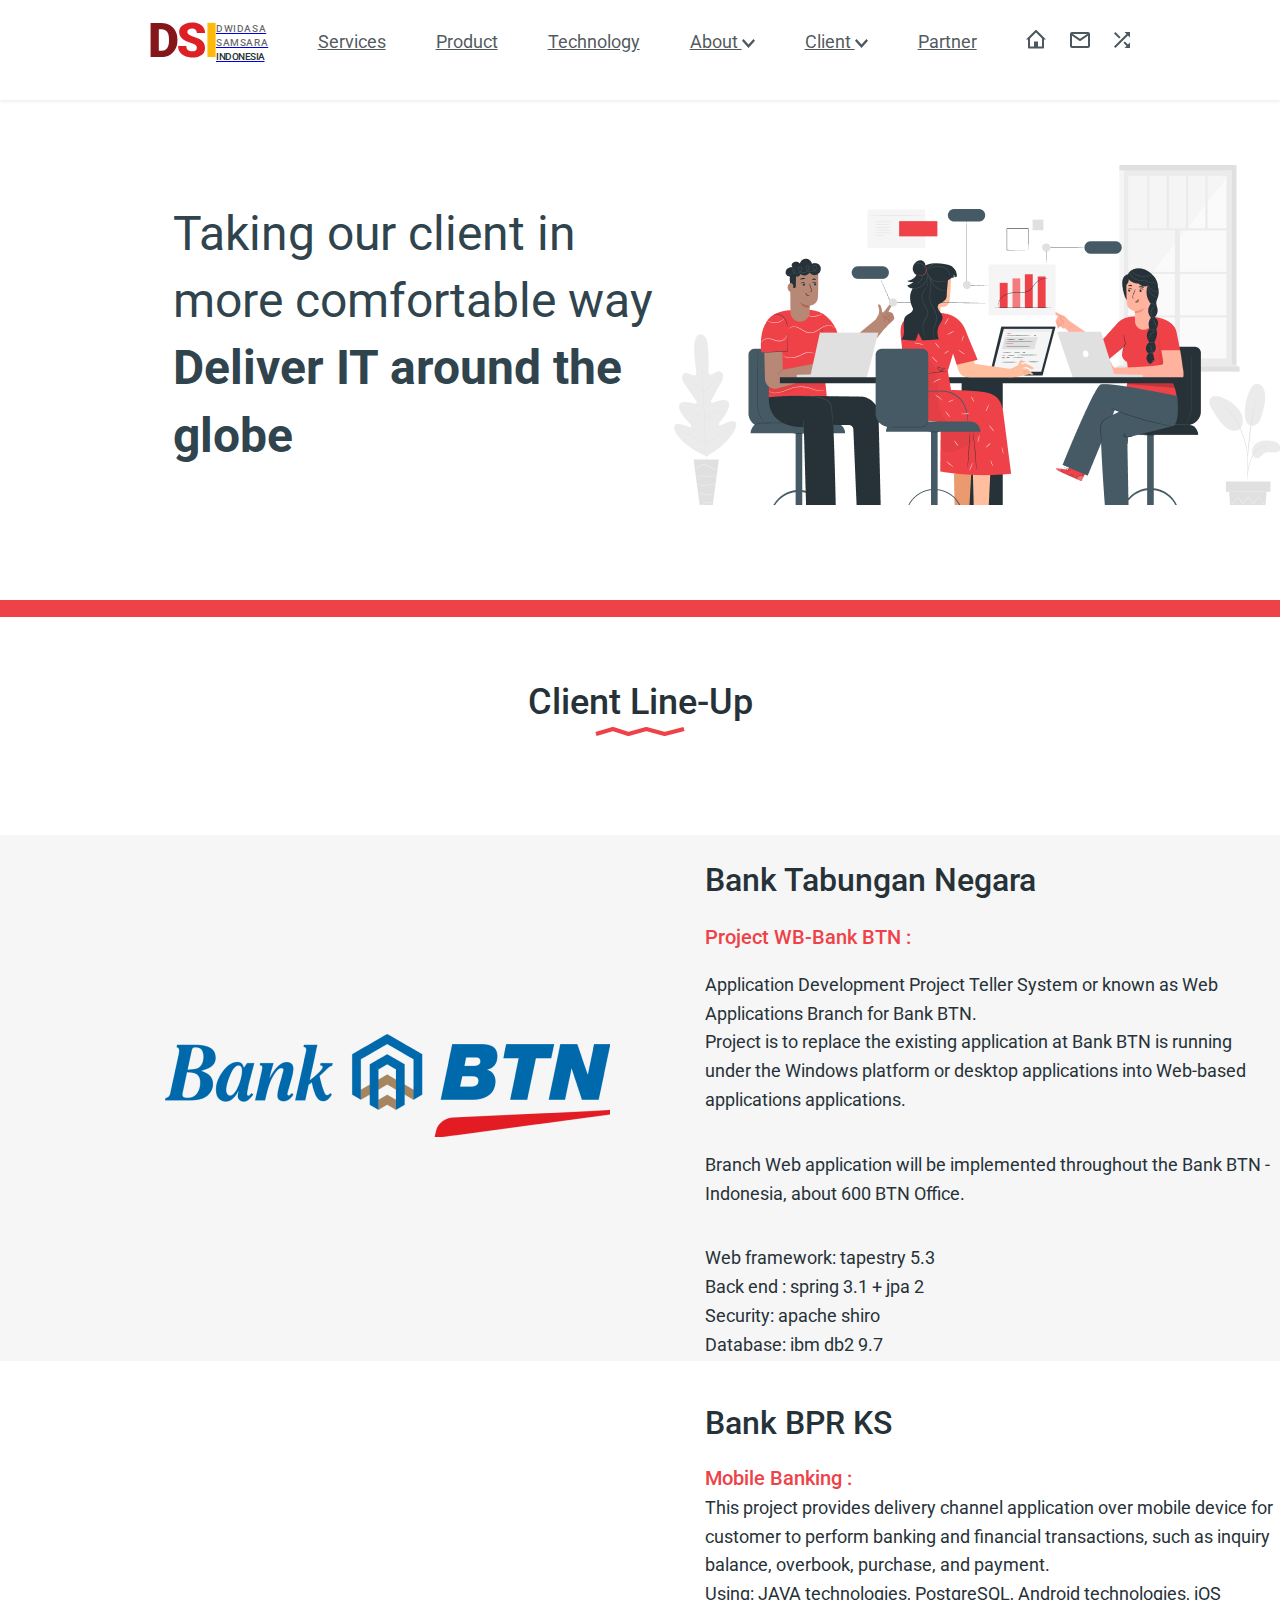
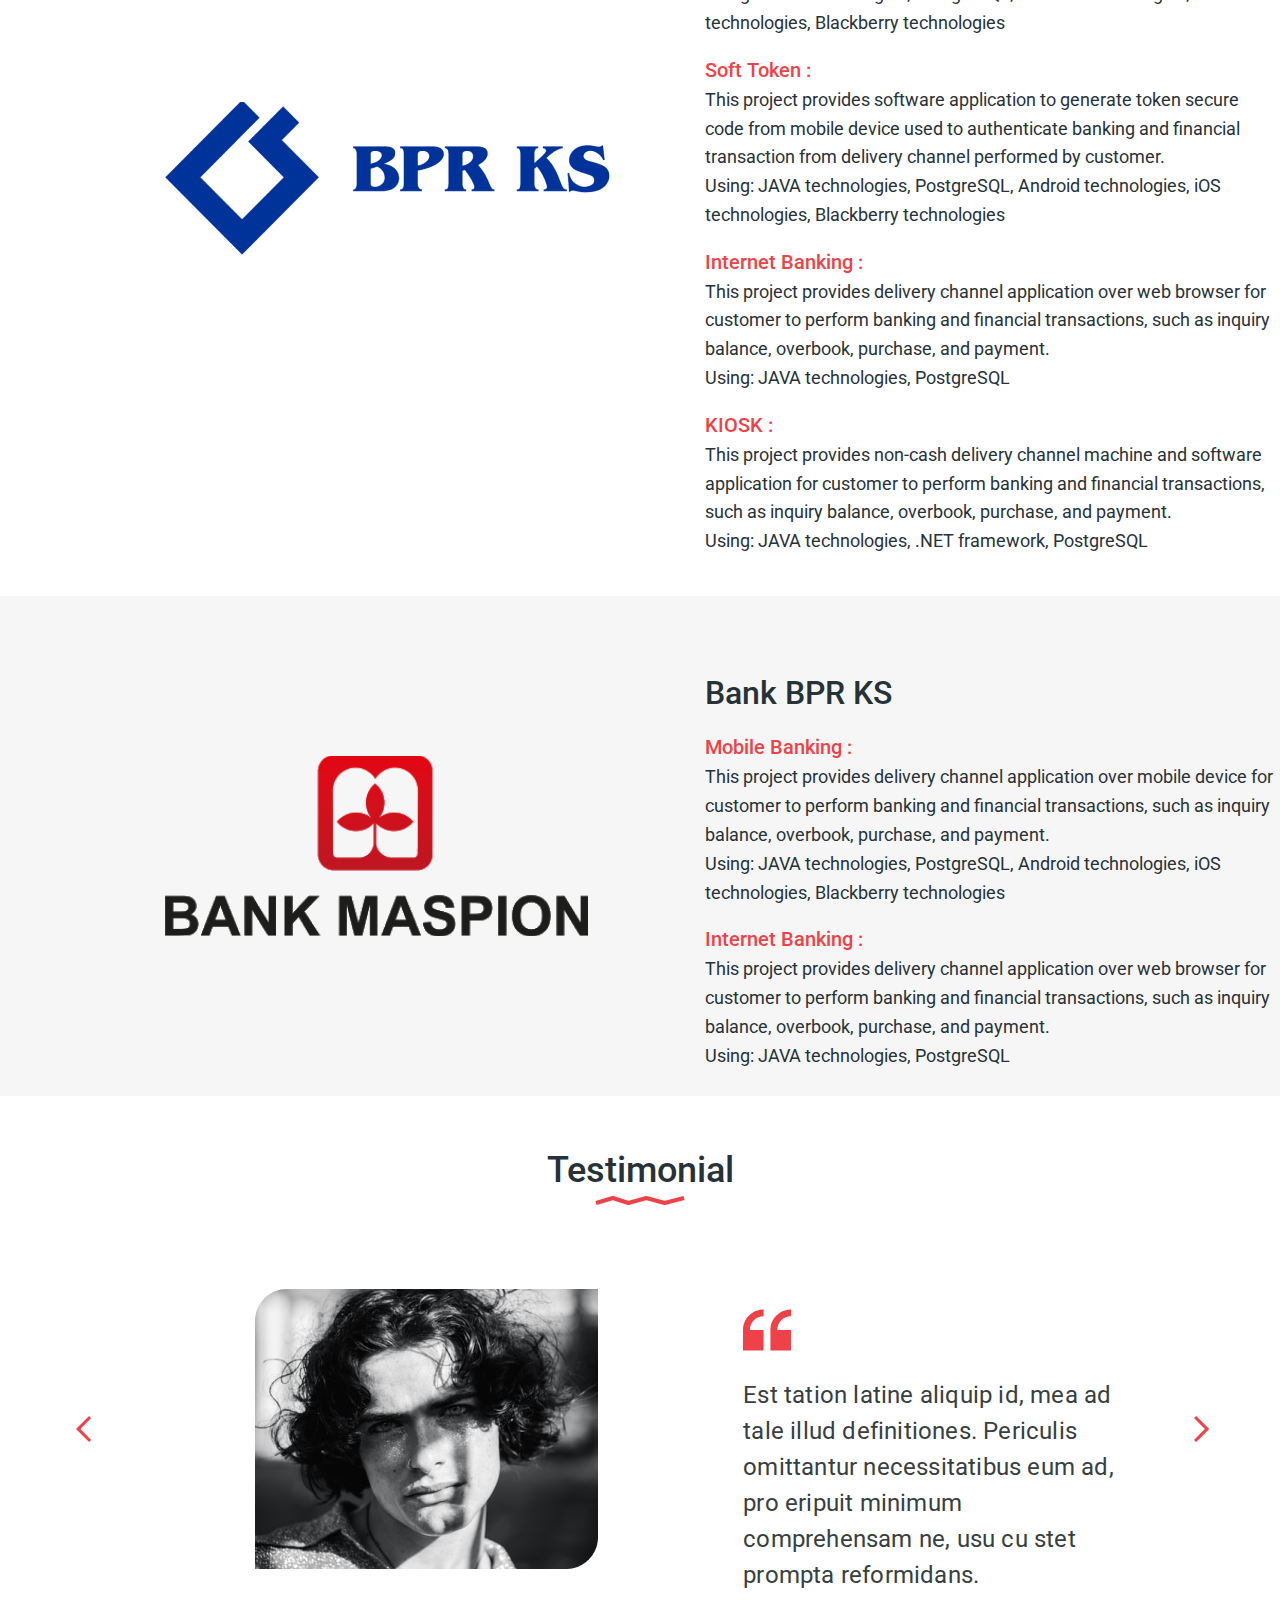
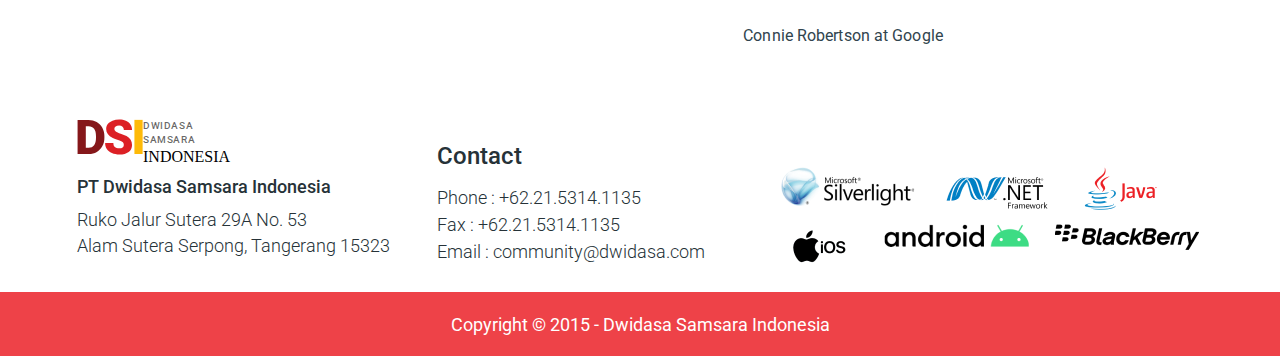
<file: pages/partner.html>
<!DOCTYPE html>
<html lang="en">
<head>
    <meta charset="UTF-8">
    <meta name="viewport" content="width=device-width, initial-scale=1.0">
    <link rel="stylesheet" href="../style/partner.css">
    <title>PARTNER</title>
</head>
<body>
    <div class="wrapper">
        <!-- HEADER START -->
        <header class="header">
            <div class="container">
                <div class="header-row">
                    <a href="../index.html" class="header-logo">
                        <svg width="66" height="36" viewBox="0 0 66 36" fill="none" xmlns="http://www.w3.org/2000/svg">
                            <path d="M0.578125 35V0.875H11.5703C14.5859 0.875 17.2969 1.5625 19.7031 2.9375C22.1094 4.29688 23.9844 6.22656 25.3281 8.72656C26.6875 11.2109 27.375 14 27.3906 17.0938V18.6641C27.3906 21.7891 26.7266 24.5938 25.3984 27.0781C24.0859 29.5469 22.2266 31.4844 19.8203 32.8906C17.4297 34.2812 14.7578 34.9844 11.8047 35H0.578125ZM8.80469 7.22656V28.6719H11.6641C14.0234 28.6719 15.8359 27.8359 17.1016 26.1641C18.3672 24.4766 19 21.9766 19 18.6641V17.1875C19 13.8906 18.3672 11.4062 17.1016 9.73438C15.8359 8.0625 13.9922 7.22656 11.5703 7.22656H8.80469Z" fill="#85171A"/>
                            <path d="M46.8109 25.9297C46.8109 24.7266 46.3813 23.7891 45.5219 23.1172C44.6781 22.4453 43.1859 21.75 41.0453 21.0312C38.9047 20.3125 37.1547 19.6172 35.7953 18.9453C31.3734 16.7734 29.1625 13.7891 29.1625 9.99219C29.1625 8.10156 29.7094 6.4375 30.8031 5C31.9125 3.54688 33.475 2.42188 35.4906 1.625C37.5063 0.8125 39.7719 0.40625 42.2875 0.40625C44.7406 0.40625 46.9359 0.84375 48.8734 1.71875C50.8266 2.59375 52.3422 3.84375 53.4203 5.46875C54.4984 7.07812 55.0375 8.92188 55.0375 11H46.8344C46.8344 9.60938 46.4047 8.53125 45.5453 7.76562C44.7016 7 43.5531 6.61719 42.1 6.61719C40.6313 6.61719 39.4672 6.94531 38.6078 7.60156C37.7641 8.24219 37.3422 9.0625 37.3422 10.0625C37.3422 10.9375 37.8109 11.7344 38.7484 12.4531C39.6859 13.1562 41.3344 13.8906 43.6938 14.6562C46.0531 15.4062 47.9906 16.2188 49.5063 17.0938C53.1938 19.2188 55.0375 22.1484 55.0375 25.8828C55.0375 28.8672 53.9125 31.2109 51.6625 32.9141C49.4125 34.6172 46.3266 35.4688 42.4047 35.4688C39.6391 35.4688 37.1313 34.9766 34.8813 33.9922C32.6469 32.9922 30.9594 31.6328 29.8188 29.9141C28.6938 28.1797 28.1313 26.1875 28.1313 23.9375H36.3813C36.3813 25.7656 36.85 27.1172 37.7875 27.9922C38.7406 28.8516 40.2797 29.2812 42.4047 29.2812C43.7641 29.2812 44.8344 28.9922 45.6156 28.4141C46.4125 27.8203 46.8109 26.9922 46.8109 25.9297Z" fill="#DC2025"/>
                            <path d="M65.6219 35H57.4188V0.875H65.6219V35Z" fill="#FEBA08"/>
                            </svg>
                            <div class="logo-texts">
                                <p class="logo-text">DWIDASA</p>
                                <p class="logo-text">SAMSARA</p>
                                <p class="logo text b">INDONESIA</p>
                            </div>
                        </a>
                    <nav class="nav">
                        <a href="#" class="nav-item">Services</a>
                        <a href="#" class="nav-item">Product</a>
                        <a href="#" class="nav-item">Technology</a>
                        <a href="./about.html" class="nav-item">About
                            <svg xmlns="http://www.w3.org/2000/svg" width="13" height="9" viewBox="0 0 13 9" fill="none">
                                <path d="M0 1.71429L6.5 9L13 1.71429L11.4706 8.83195e-07L6.5 5.57143L1.52941 0L0 1.71429Z" fill="#1F2E35" fill-opacity="0.8"/>
                              </svg>
                        </a>
                        <a href="./clients.html" class="nav-item">Client
                            <svg xmlns="http://www.w3.org/2000/svg" width="13" height="9" viewBox="0 0 13 9" fill="none">
                                <path d="M0 1.71429L6.5 9L13 1.71429L11.4706 8.83195e-07L6.5 5.57143L1.52941 0L0 1.71429Z" fill="#1F2E35" fill-opacity="0.8"/>
                              </svg>
                        </a>
                        <a href="#" class="nav-item">Partner</a>
                    </nav>
                    <div class="icons">
                        <a href="../index.html">
                            <svg xmlns="http://www.w3.org/2000/svg" width="20" height="19" viewBox="0 0 20 19" fill="none">
                                <path fill-rule="evenodd" clip-rule="evenodd" d="M2 9.58579H0L9.29289 0.292893C9.68342 -0.0976315 10.3166 -0.0976306 10.7071 0.292894L20 9.58579H18V17.5858C18 18.1381 17.5523 18.5858 17 18.5858H3C2.44772 18.5858 2 18.1381 2 17.5858V9.58579ZM4 16.5858H8V11.5858H12V16.5858H16V8.41421L10 2.41421L4 8.41421V16.5858Z" fill="#1F2E35" fill-opacity="0.8"/>
                              </svg>
                        </a>
                         <a href="#">
                            <svg xmlns="http://www.w3.org/2000/svg" width="20" height="16" viewBox="0 0 20 16" fill="none">
                                <path fill-rule="evenodd" clip-rule="evenodd" d="M0 2C0 0.895431 0.895431 0 2 0H18C19.1046 0 20 0.895431 20 2V14C20 15.1046 19.1046 16 18 16H2C0.895431 16 0 15.1046 0 14V2ZM18 3.8685V14H2V3.86851L10 9.20184L18 3.8685ZM17.1972 2H2.80279L10 6.79814L17.1972 2Z" fill="#1F2E35" fill-opacity="0.8"/>
                              </svg>
                         </a>
                         <a href="#">
                            <svg xmlns="http://www.w3.org/2000/svg" width="16" height="16" viewBox="0 0 16 16" fill="none">
                                <path fill-rule="evenodd" clip-rule="evenodd" d="M6.59 5.17L1.41 0L0 1.41L5.17 6.58L6.59 5.17ZM10.5 0L12.54 2.04L0 14.59L1.41 16L13.96 3.46L16 5.5V0H10.5ZM9.42 10.82L10.83 9.41L13.96 12.54L16 10.5V16H10.5L12.55 13.95L9.42 10.82Z" fill="#1F2E35" fill-opacity="0.8"/>
                              </svg>
                         </a>
                    </div>
                </div>
            </div>
        </header>
        <!-- HEADER END -->     
        <!-- MAIN START -->
        
            <aside class="aside-1">
                <div class="container">
                   <div class="aside1-row">
                        <div class="aside1-title">
                            <p class="aside1-title-1">
                            Taking our client in more comfortable way
                             </p>
                            <p class="aside1-title-2">
                            Deliver IT around  the globe
                             </p>
                        </div>
                            <img src="../images/partner1.png" alt="group image">
                   </div>
                </div>
            </aside>

        <div class="container">
            <div class="hr"></div>
        </div>        

        <aside class="aside-2">
            <div class="container">
                <div class="aside2-row">
                    <h1 class="row2-title">Client Line-Up</h1>
                        <svg xmlns="http://www.w3.org/2000/svg" width="90" height="9" viewBox="0 0 90 9" fill="none">
                            <path d="M1 7L17.9231 2L33.3956 7L51.2857 2L69.6593 7L89 2" stroke="#EE4248" stroke-width="4" stroke-linejoin="bevel"/>
                          </svg>
                </div>
            </div>
        </aside>

        <aside class="aside-3">
            <div class="container">
                <div class="aside3-row">
                   <div class="image">
                    <img src="../images/image 17.png" alt="image 17">
                   </div>
                    <div class="row3-titles">
                        <h1 class="row3-title">Bank Tabungan Negara</h1>
                        <br>
                            <p class="row3-p-title">Project WB-Bank BTN :
                            </p>
                            <br>
                            <p class="row3-p">
                                Application Development Project Teller System or known as Web Applications Branch for Bank BTN.
                            </p>
                            <p class="row3-p">Project is to replace the existing application at Bank BTN is running under the Windows platform or desktop applications into Web-based applications applications.
                            </p>
                            <br>
                            <br>
                            <p class="row3-p">Branch Web application will be implemented throughout the Bank BTN - Indonesia, about 600 BTN Office.
                            </p>
                            <br>
                            <br>
                            <p class="row3-p">Web framework: tapestry 5.3
                            </p>
                            <p class="row3-p">Back end : spring 3.1 + jpa 2
                            </p>
                            <p class="row3-p">Security: apache shiro
                            </p>
                            <p class="row3-p">Database: ibm db2 9.7</p>
                    </div>
                </div>
            </div>
        </aside>

        <aside class="aside-4">
            <div class="container">
                <div class="aside4-row">
                    <div class="aside4-image"><img src="../images/image 16.png" alt=""></div>
                    <div class="aside4-text">
                        <p class="aside4-title1">Bank BPR KS</p>
                        <p class="aside4-subtitle1">
                            <p class="subtitle1-h1">Mobile Banking :
                            </p>
                            <div class="subtitle1-p">This project provides delivery channel application over mobile device for customer to perform banking and financial transactions, such as inquiry balance, overbook, purchase, and payment.
                            </div>
                            <div class="subtitle1-p">Using: JAVA technologies, PostgreSQL, Android technologies, iOS technologies, Blackberry technologies</div>
                        </p>
                        <p class="aside4-subtitle1">
                            <p class="subtitle1-h1">Soft Token :
                            </p>
                            <div class="subtitle1-p">This project provides software application to generate token secure code from mobile device used to authenticate banking and financial transaction from delivery channel performed by customer.
                            </div>
                            <div class="subtitle1-p">Using: JAVA technologies, PostgreSQL, Android technologies, iOS technologies, Blackberry technologies</div>
                        </p>
                        <p class="aside4-subtitle1">
                            <p class="subtitle1-h1">Internet Banking :
                            </p>
                            <div class="subtitle1-p">This project provides delivery channel application over web browser for customer to perform banking and financial transactions, such as inquiry balance, overbook, purchase, and payment.
                            </div>
                            <div class="subtitle1-p">Using: JAVA technologies, PostgreSQL</div>
                        </p>
                        <p class="aside4-subtitle1">
                            <p class="subtitle1-h1">KIOSK :
                            </p>
                            <div class="subtitle1-p">This project provides non-cash delivery channel machine and software application for customer to perform banking and financial transactions, such as inquiry balance, overbook, purchase, and payment.
                            </div>
                            <div class="subtitle1-p">Using: JAVA technologies, .NET framework, PostgreSQL</div>
                        </p>
                        
                    </div>
                </div>
            </div>
        </aside>

        <aside class="aside-5">
            <div class="container">
                <div class="aside5-row">
                    <div class="aside5-image">
                        <img src="../images/image 18.png" alt="image 17">
                    </div>
                    <div class="aside5-text">
                        <p class="aside5-title">Bank BPR KS</p>
                      <div class="subtitle-1">
                        <p class="red-p">Mobile Banking :  </p>
                        <p class="aside5-subtitle">
                            This project provides delivery channel application over mobile device for customer to perform banking and financial transactions, such as inquiry balance, overbook, purchase, and payment.
                        </p>
                        <p class="aside5-subtitle">Using: JAVA technologies, PostgreSQL, Android technologies, iOS technologies, Blackberry technologies</p>
                      </div>
                        <div class="subtitle-2">
                            <p class="red-p">Internet Banking :</p>
                            <p class="aside5-subtitle">This project provides delivery channel application over web browser for customer to perform banking and financial transactions, such as inquiry balance, overbook, purchase, and payment.
                            </p>
                            <p class="aside5-subtitle">Using: JAVA technologies, PostgreSQL</p>
                        </div>
                    </div>
                </div>
            </div>
        </aside>

        <aside class="aside-6">
            <div class="container">
                <div class="aside6-row">
                    <div class="aside6-title">
                        <p class="row6-title">Testimonial</p>
                        <svg xmlns="http://www.w3.org/2000/svg" width="90" height="9" viewBox="0 0 90 9" fill="none">
                            <path d="M1 7L17.9231 2L33.3956 7L51.2857 2L69.6593 7L89 2" stroke="#EE4248" stroke-width="4" stroke-linejoin="bevel"/>
                          </svg></div>
                </div>
            </div>
        </aside>

        <aside class="aside-7">
            <div class="container">
                <div class="aside7-row">
                    <svg xmlns="http://www.w3.org/2000/svg" width="21" height="36" viewBox="0 0 21 36" fill="none">
                        <path d="M21 3L18 0L0 18L18 36L21 33L6 18L21 3Z" fill="#EE4248"/>
                      </svg>
                      <img src="../images/image.png" alt="iamge">
                      <div class="row7-title">
                        <svg xmlns="http://www.w3.org/2000/svg" width="48" height="48" viewBox="0 0 48 48" fill="none">
                            <g clip-path="url(#clip0_13_18)">
                              <path d="M0 23.9999V44.5714H20.5715V23.9999H6.85719C6.85719 16.438 13.0096 10.2857 20.5715 10.2857V3.42847C9.22767 3.42847 0 12.6561 0 23.9999Z" fill="#EE4248"/>
                              <path d="M48.0002 10.2857V3.42847C36.6564 3.42847 27.4287 12.6561 27.4287 23.9999V44.5714H48.0002V23.9999H34.2859C34.2859 16.438 40.4383 10.2857 48.0002 10.2857Z" fill="#EE4248"/>
                            </g>
                            <defs>
                              <clipPath id="clip0_13_18">
                                <rect width="48" height="48" fill="white"/>
                              </clipPath>
                            </defs>
                          </svg>
                          <p class="row7-subtitle">
                            Est tation latine aliquip id, mea ad tale illud definitiones. Periculis omittantur necessitatibus eum ad, pro eripuit minimum comprehensam ne, usu cu stet prompta reformidans.
                          </p>
                          <p class="row7-subsubtitle">Connie Robertson at Google</p>
                      </div>
                      <svg xmlns="http://www.w3.org/2000/svg" width="21" height="36" viewBox="0 0 21 36" fill="none">
                        <path d="M4.07697e-06 33L3 36L21 18L3.00001 -1.57361e-06L2.88495e-06 3L15 18L4.07697e-06 33Z" fill="#EE4248"/>
                      </svg>
                </div>
            </div>
        </aside>

        <div class="panel4">
            <div class="container">
                <div class="panell4">
                    <div class="panel4-card1">
                        <div class="header-logo">
                            <svg width="66" height="36" viewBox="0 0 66 36" fill="none" xmlns="http://www.w3.org/2000/svg">
                                <path d="M0.578125 35V0.875H11.5703C14.5859 0.875 17.2969 1.5625 19.7031 2.9375C22.1094 4.29688 23.9844 6.22656 25.3281 8.72656C26.6875 11.2109 27.375 14 27.3906 17.0938V18.6641C27.3906 21.7891 26.7266 24.5938 25.3984 27.0781C24.0859 29.5469 22.2266 31.4844 19.8203 32.8906C17.4297 34.2812 14.7578 34.9844 11.8047 35H0.578125ZM8.80469 7.22656V28.6719H11.6641C14.0234 28.6719 15.8359 27.8359 17.1016 26.1641C18.3672 24.4766 19 21.9766 19 18.6641V17.1875C19 13.8906 18.3672 11.4062 17.1016 9.73438C15.8359 8.0625 13.9922 7.22656 11.5703 7.22656H8.80469Z" fill="#85171A"/>
                                <path d="M46.8109 25.9297C46.8109 24.7266 46.3813 23.7891 45.5219 23.1172C44.6781 22.4453 43.1859 21.75 41.0453 21.0312C38.9047 20.3125 37.1547 19.6172 35.7953 18.9453C31.3734 16.7734 29.1625 13.7891 29.1625 9.99219C29.1625 8.10156 29.7094 6.4375 30.8031 5C31.9125 3.54688 33.475 2.42188 35.4906 1.625C37.5063 0.8125 39.7719 0.40625 42.2875 0.40625C44.7406 0.40625 46.9359 0.84375 48.8734 1.71875C50.8266 2.59375 52.3422 3.84375 53.4203 5.46875C54.4984 7.07812 55.0375 8.92188 55.0375 11H46.8344C46.8344 9.60938 46.4047 8.53125 45.5453 7.76562C44.7016 7 43.5531 6.61719 42.1 6.61719C40.6313 6.61719 39.4672 6.94531 38.6078 7.60156C37.7641 8.24219 37.3422 9.0625 37.3422 10.0625C37.3422 10.9375 37.8109 11.7344 38.7484 12.4531C39.6859 13.1562 41.3344 13.8906 43.6938 14.6562C46.0531 15.4062 47.9906 16.2188 49.5063 17.0938C53.1938 19.2188 55.0375 22.1484 55.0375 25.8828C55.0375 28.8672 53.9125 31.2109 51.6625 32.9141C49.4125 34.6172 46.3266 35.4688 42.4047 35.4688C39.6391 35.4688 37.1313 34.9766 34.8813 33.9922C32.6469 32.9922 30.9594 31.6328 29.8188 29.9141C28.6938 28.1797 28.1313 26.1875 28.1313 23.9375H36.3813C36.3813 25.7656 36.85 27.1172 37.7875 27.9922C38.7406 28.8516 40.2797 29.2812 42.4047 29.2812C43.7641 29.2812 44.8344 28.9922 45.6156 28.4141C46.4125 27.8203 46.8109 26.9922 46.8109 25.9297Z" fill="#DC2025"/>
                                <path d="M65.6219 35H57.4188V0.875H65.6219V35Z" fill="#FEBA08"/>
                                </svg>
                                <div class="logo-texts">
                                    <p class="logo-text">DWIDASA</p>
                                    <p class="logo-text">SAMSARA</p>
                                    <p class="logo-text3">INDONESIA</p>
                                </div>
                                </div>
                                <h2 class="panel4-card-title">PT Dwidasa Samsara Indonesia
                                </h2>
                                <h2 class="panel4-card-subtitle">
                                    <p class="subtitle-text">Ruko Jalur Sutera 29A No. 53
                                    </p>
                                    <p class="subtitle-text">Alam Sutera Serpong, Tangerang 15323
                                    </p>
                                </h2>
                    </div>

                    <div class="panel4-card2">
                        <h1 class="panel4-card2-title">Contact
                        </h1>
                        <h2 class="panel4-card-subtitle">
                            <p class="subtitle-text2">Phone : +62.21.5314.1135
                            </p>
                            <p class="subtitle-text2">Fax : +62.21.5314.1135
                            </p>
                            <p class="subtitle-text2">Email : community@dwidasa.com</p>
                        </h2>
                    </div>

                    <div class="panel4-card3">
                        <div class="row111">
                            <div class="image">   
                                <img src="../images/image 7.png" alt="silver light image">
                            </div>
                            <div class="image">
                                <img src="../images/image 9.png" alt="micrasoft net frmework image ">
                            </div>

                            <div class="image">
                                <img src="../images/image 10.png" alt="image 10">
                            </div>
                        </div>
                        <div class="row111">
                            <div class="image">   
                              <img src="../images/image 11.png" alt="image 11">
                            </div>
                            <div class="image">
                            <img src="../images/image 14.png" alt="image 14">
                            </div>

                            <div class="image">
                              <img src="../images/image 13.png" alt="image 13">
                            </div>
                            
                        </div>
                    </div>
                </div>
            </div>
        </div>
 <!-- MAIN END -->
<!-- FOTER START -->
<footer class="foter">
<h1 class="foter-text">Copyright © 2015 - Dwidasa Samsara Indonesia</h1>
</footer>
<!-- FOTER END -->
       
    </div>
</body>
</html>
</file>
<file: style/style.css>
@import url(https://fonts.googleapis.com/css?family=Roboto:100,100italic,300,300italic,regular,italic,500,500italic,700,700italic,900,900italic);

*{
    padding: 0;
    margin: 0;
    box-sizing: border-box;
}

html,body{
    width: 100%;
    height: 100%;
}
.container{
    width: 100%;
    max-width: 1153px;
    margin: 0 auto;
    padding: 0px 14px;
}
/* header start */
.header{
    width: 100%;
    height: 100px;
    display: flex;
    padding-top: 22px;
    background: #FFF;
    box-shadow: 0px 1px 4px 0px rgba(0, 0, 0, 0.25);
}
.row{
    display: flex;
    align-items: center;
}
.header-logo{
    width: 120px;
    height: 56px;
    display: flex;
    gap: 2px;
    align-items: center;
    margin-right: 108px;
}
.logo-text{
    color: rgba(0, 0, 0, 0.60);
    font-family: Roboto;
    font-size: 10px;
    font-style: normal;
    font-weight: 500;
    line-height: 143.187%; /* 14.319px */
    letter-spacing: 0.65px;
}
.logo-text3{
    color: #263238;
font-family: Roboto;
font-size: 10px;
font-style: normal;
font-weight: 500;
line-height: normal;
letter-spacing: -0.5px;
}
.product{
    color: rgba(31, 46, 53, 0.80);
    font-family: Roboto;
    font-size: 18px;
    font-style: normal;
    font-weight: 400;
    line-height: normal;
    transition: all 0.2s;
}
.product:not(:last-child){
    margin-right:50px;
}
.pp{
    color: rgba(31, 46, 53, 0.80);
    font-family: Roboto;
    font-size: 18px;
    font-style: normal;
    font-weight: 400;
    line-height: normal;
    margin-right: 116px;
}
.product:hover{
    color: rgba(0, 0, 0, 0.8);
    font-weight: 700;

}
.about{
    display: flex;
    gap: 2px;
    align-items: center;
}
.iconka{
    display: flex;
    align-items: center;
    justify-content: center;
}
.iconka:not(:last-child){
    margin-right: 24px;
}
/* header end */
/* main start */
.main{
    padding: 50px o;
}
/* panel1-start */
.panel{
    width: 1125px;
    height: 500px;
    display: flex;
    gap: 17px;
    padding: 59px 0;
}
.panel-left{
    width: 545px;
    height: 380px;
}
.text-h1{
    width: 545px;
    height: 192px;
    margin-bottom: 24px;
}
.h1{
    color: #1F2E35;
    font-family: Roboto;
    font-size: 48px;
    font-style: normal;
    font-weight: 700;
    line-height: 133.687%; /* 64.17px */
}
.h2{
    color: #EE4248;
    font-family: Roboto;
    font-size: 48px;
    font-style: normal;
    font-weight: 700;
    line-height: 133.687%;
}
.text-p{
    width: 520px;
    height: 58px;
}
.p{
    color: #30444E;
    font-family: Roboto;
    font-size: 20px;
    font-style: normal;
    font-weight: 400;
    line-height: 144.687%; /* 28.937px */
}
.btn{
    margin-top: 24px;
    display: inline-flex;
    padding: 12px 32px;
    align-items: flex-start;
    gap: 10px;
    border-radius: 4px;
    background: #EE4248;
    box-shadow: 1px 2px 4px 0px rgba(0, 0, 0, 0.25);
    transition: all 0.2s;
    cursor: pointer;
}
.btn-text:hover{
    color: black;
}
.btn-text{
    transition: all 0.3s;
    color: #FFF;
    font-family: Roboto;
    font-size: 20px;
    font-style: normal;
    font-weight: 400;
    line-height: 144.687%; /* 28.937px */
}
.panel-right{
    width: 494px;
    height: 325px;
}
/* panel1-end */
/* panel2-start */
.panel2{
    width: 100%;
    height: 500px;
    flex-shrink: 0;
    background-color: #F6F6F6;
    padding-top: 57px;
    margin-bottom: 96px;
}
.panels{
    display: flex;
}
.panel2-left{
    margin-top: -60px;
    width: 520px;
}
.panel2-right{
    width: 520px;
    height: 380px;
    display: flex;
    flex-direction: column;
    gap: 24px;
}
.h1-right1{
    color: #1F2E35;
font-family: Roboto;
font-size: 32px;
font-style: normal;
font-weight: 500;
line-height: 133.687%; /* 42.78px */
}
.h1-right2{
    color: #EE4248;
    font-family: Roboto;
    font-size: 32px;
    font-style: normal;
    font-weight: 500;
    line-height: 133.687%;
    margin-bottom: 24px;
}
.right-bottom{
    width: 520px;
    height: 270px;
    display: flex;
    flex-direction: column;
}
.bottom-text{
    color: #30444E;
    font-family: Roboto;
    font-size: 18px;
    font-style: normal;
    font-weight: 400;
    line-height: 150%; /* 27px */
}
.dsi{
    color: #EE4248;
    font-family: Roboto;
    font-size: 18px;
    font-style: normal;
    font-weight: 500;
    line-height: 150%;
}
/* panel2-end */
/* panel3-start */
.panel3{
    width: 1126px;
    height: 459px;
    padding: 20px 10px 19px 9px;

}
.panel3-h1{
    margin-bottom: 17px;
    color: #1F2E35;
    text-align: center;
    font-family: Roboto;
    font-size: 32px;
    font-style: normal;
    font-weight: 500;
    line-height: 133.687%; /* 42.78px */
}
.panel3-cards{
    width: 1107px;
    height: 360px;
    display: flex;
    justify-content: space-between;
}
.panel3-card{
    width: 363px;
    height: 360px;
    padding: 24px 20px 4px 24px;
    display: flex;
    flex-direction: column;
    justify-content: space-between;
}
.panel3-card-image{
    width: 100px;
    height: 100px;
}
.panel3-card-title{
    height: 37px;
    color: #EE4248;
    font-family: Roboto;
    font-size: 28px;
    font-style: normal;
    font-weight: 500;
    line-height: 133.687%; /* 37.432px */
}
.panel3-card-text{
    width: 319px;
    height: 108px;
}
.p{
    color: #30444E;
    font-family: Roboto;
    font-size: 18px;
    font-style: normal;
    font-weight: 400;
    line-height: 150%; /* 27px */
}
.panel3-card-button{
    width: 119px;
    height: 42px;
    display: flex;
    padding: 8px 16px;
    align-items: center;
    justify-content: center;
    gap: 10px;
    border-radius: 4px;
    background-color: #EE4248;
    box-shadow: 1px 1px 2px 0px rgba(0, 0, 0, 0.25);
    transition: all 0.2s;
    cursor: pointer;
}

.panel3-card-button:hover{
    width: 125px;
    height: 48px;
}

.panel3-card-button-text{
    color: #FFF;
    font-family: Roboto;
    font-size: 18px;
    font-style: normal;
    font-weight: 400;
    line-height: 144.687%; /* 26.044px */
}
/* panel3-end */
/* panel4-start */
.panel4{
    margin-top: 87px;
}
.panell4{
    width: 1126px;
    height: 188px;
    display: flex;
}
.panel4-card1{
    margin-top: 28px;
    margin-bottom: 11px;
    display: flex;
    flex-direction: column;
    gap: 10px;
}
.panel4-card-title{
    color: #263238;
    font-family: Roboto;
    font-size: 18px;
    font-style: normal;
    font-weight: 500;
    line-height: normal;
}
.subtitle-text{
    color: #263238;
    font-family: Roboto;
    font-size: 18px;
    font-style: normal;
    font-weight: 300;
    line-height: 149.187%; /* 26.854px */
}
.panel4-card2{
    margin-top: 51px;
    margin-bottom: 13px;
    margin-left: 47px;
    display: flex;
    flex-direction: column;
    gap:15px;
}
.panel4-card2-title{
    color: #263238;
    font-family: Roboto;
    font-size: 24px;
    font-style: normal;
    font-weight: 500;
    line-height: normal;
}
.subtitle-text2{
    color: #263238;
    font-family: Roboto;
    font-size: 18px;
    font-style: normal;
    font-weight: 300;
    line-height: 149.187%; /* 26.854px */
}
.panel4-card3{
    width: 417px;
    height: 82px;
    margin: 75px 0px 11px 75px;
}
.row1{
    margin-bottom: 9.36px;
    width: 100%;
    height: 49px;
    display: flex;
    gap: 25px;
}
/* panel4-end */
/* main end */
/* foter start */

.foter{
    margin-top: 13px;
    width: 100%;
    display: flex;
    height: 64px;
    padding: 22px 0px 21px 0px;
    justify-content: center;
    align-items: center;
    flex-shrink: 0;
    background-color: #EE4248;
}
.foter-text{
    text-align: center;
    color: #FFF;
    font-family: Roboto;
    font-size: 18px;
    font-style: normal;
    font-weight: 400;
    line-height: normal;
}

/* foter end */
</file>
<file: style/about.css>
@import url(https://fonts.googleapis.com/css?family=Roboto:100,100italic,300,300italic,regular,italic,500,500italic,700,700italic,900,900italic);

*{
    margin: 0;
    padding: 0;
    box-sizing: border-box;
}
html,body{
    width: 100%;
    height: 100%;
}
.container{
    width: 1125px;
    margin: 0 auto;
}
.header{
    width: 100%;
    height: 100px;
    display: flex;
    padding-top: 22px;
    background: #FFF;
    box-shadow: 0px 1px 4px 0px rgba(0, 0, 0, 0.25);
}
.row{
    display: flex;
    align-items: center;
}
.header-logo{
    width: 120px;
    height: 56px;
    display: flex;
    gap: 2px;
    align-items: center;
    margin-right: 108px;
}
.logo-text{
    color: rgba(0, 0, 0, 0.60);
    font-family: Roboto;
    font-size: 10px;
    font-style: normal;
    font-weight: 500;
    line-height: 143.187%; /* 14.319px */
    letter-spacing: 0.65px;
}
.logo-text3{
    color: #263238;
font-family: Roboto;
font-size: 10px;
font-style: normal;
font-weight: 500;
line-height: normal;
letter-spacing: -0.5px;
}
.product{
    color: rgba(31, 46, 53, 0.80);
    font-family: Roboto;
    font-size: 18px;
    font-style: normal;
    font-weight: 400;
    line-height: normal;
    transition: all 0.1s;
}
.product:not(:last-child){
    margin-right:50px;
}
.product:hover{
    color: black;
    font-weight: 700;
}
.about{
    display: flex;
    gap: 2px;
    align-items: center;
}
.iconka{
    display: flex;
    align-items: center;
    justify-content: center;
}
.iconka:not(:last-child){
    margin-right: 24px;
}
.panels1{
    background-color:#F2F2F2A6;
    width:100%;
    height: 368px;
    padding: 82px 0px;
}
.row11{
    display: flex;
    align-items: center;
    width: 1120px;
    height: 204px;
}
.panel1{
    width: 700px;
    height: 204px;
}
.p1{
    color: #30444E;
    font-family: Roboto;
    font-size: 48px;
    font-style: normal;
    font-weight: 400;
    line-height: 140.688%; /* 67.53px */
}
.p2{
    color: #30444E;
    font-family: Roboto;
    font-size: 48px;
    font-style: normal;
    font-weight: 700;
    line-height: 140.688%;
}
.panel2
{
    width: 419px;
    height: 182px;
}
.panels2{
    margin-top: 58px;
}
.panels2-text{
    color: #263238;
    font-family: Roboto;
    font-size: 32px;
    font-style: normal;
    font-weight: 500;
    line-height: 140.688%; /* 45.02px */
}
.panels3{
    margin-top: 8px;
}
.panels4{
    margin-top: 58px;
}
.panels4-dsi{
    color: #EE4248;
    text-align: justify;
    font-family: Roboto;
    font-size: 18px;
    font-style: normal;
    font-weight: 500;
    line-height: 140.688%; /* 25.324px */
}
.panels4-text{
    color: #263238;
    font-family: Roboto;
    font-size: 18px;
    font-style: normal;
    font-weight: 400;
    line-height: 140.688%;
}
.panels5{
    margin-top: 74px;
    display: flex;
    width: 100%px;
    padding: 43px 174px 44px 173px;
    justify-content: center;
    align-items: center;
    background-color:#F6F6F6;;
    }
.panels5-card{
    width: 1093px;
    height: 413px;
    display: flex;
    gap: 98px;
}
.panels5-right{
    display: flex;
    width: 472px;
    flex-direction: column;
    align-items: flex-start;
    gap: 30px;
    flex-shrink: 0;
}
.panels5-right-title{
    color: #263238;
    font-family: Roboto;
    font-size: 32px;
    font-style: normal;
    font-weight: 500;
    line-height: 57px; /* 178.125% */
    letter-spacing: 0.2px;
    text-transform: capitalize;
}
.panels5-right2{
    display: flex;
    width: 473px;
    align-items: flex-start;
    gap: 20px;
}
.right1{
    width: 32px;
    height: 32px;
}
.right2{
    display: flex;
    width: 438px;
    flex-direction: column;
    align-items: flex-start;
    gap: 16px;
    flex-shrink: 0;
}
.right2-one{
    color: #263238;
    font-family: Roboto;
    font-size: 24px;
    font-style: normal;
    font-weight: 500;
    line-height: 24px; /* 100% */
    letter-spacing: 0.1px;
}
.right2-two{
    color: #263238;
    font-family: Roboto;
    font-size: 18px;
    font-style: normal;
    font-weight: 400;
    line-height: 24px; /* 133.333% */
    letter-spacing: 0.2px;
}
.panels6{
    height: 500px;
    width: 100%;
    background-color: #EE4248;
    padding-top: 48px;
}
.panels6-row{
    width: 1125px;
    height: 400px;
    display: flex;
    gap: 83.5px;
}
.row6-left{
    width: 471px;
}
.row6-right{
    margin-top: 40px;
    width: 567px;
    height: 330px;
    border-radius: 8px;
    background-size: cover;
}
.row6-text{
    color: #FFF;
    font-family: Roboto;
    font-size: 32px;
    font-style: normal;
    font-weight: 500;
    line-height: 140.688%; /* 45.02px */
}
.row6-2{
    margin-top: 46px;
    width: 471px;
    height: 300px;
    display: flex;
    flex-direction: column;
    gap: 24px;
}
.row6-2-text{
    color: #FFF;
    text-align: justify;
    font-family: Roboto;
    font-size: 18px;
    font-style: normal;
    font-weight: 400;
    line-height: 140.688%; /* 25.324px */
}
.panels7{
    margin-top: 47px;
    width: 100%;
    display: flex;
    flex-direction: column;
    align-items: center;
    margin-bottom: 38px;
}
.panels7-text{
    text-align: center;
    color: #263238;
    font-family: Roboto;
    font-size: 32px;
    font-style: normal;
    font-weight: 500;
    line-height: 140.688%; /* 45.02px */
}
.panels8{
    height: 427px;
    display: flex;
    gap: 64px;
}
.panels8-image{
    height: 427px;
    width: 611px;
    background-image: url(../images/@\ map\ screen.png);
    background-size: cover;
}
.panels8-card{
    margin-top: 21px;
    display: flex;
    flex-direction: column;
    gap: 35px;

}

.panels8-row1{
    height: 106px;
    display: flex;
    align-items: center;
    gap:37px;
}
.panels8-row1-titles{
    display: flex;
    flex-direction: column;
}
.panels8-row1-title{
    color: #1F2E35;
    
    font-family: Roboto;
    font-size: 24px;
    font-style: normal;
    font-weight: 500;
    line-height: 46px; /* 191.667% */
}
.panels8-row1-subtitle{
    color: #30444E;
    font-family: Roboto;
    font-size: 18px;
    font-style: normal;
    font-weight: 400;
    line-height: 30px; /* 166.667% */
}
/* panel4-start */
.panel4{
    margin-top: 87px;
}
.panell4{
    width: 1126px;
    height: 188px;
    display: flex;
}
.panel4-card1{
    margin-top: 28px;
    margin-bottom: 11px;
    display: flex;
    flex-direction: column;
    gap: 10px;
}
.panel4-card-title{
    color: #263238;
    font-family: Roboto;
    font-size: 18px;
    font-style: normal;
    font-weight: 500;
    line-height: normal;
}
.subtitle-text{
    color: #263238;
    font-family: Roboto;
    font-size: 18px;
    font-style: normal;
    font-weight: 300;
    line-height: 149.187%; /* 26.854px */
}
.panel4-card2{
    margin-top: 51px;
    margin-bottom: 13px;
    margin-left: 47px;
    display: flex;
    flex-direction: column;
    gap:15px;
}
.panel4-card2-title{
    color: #263238;
    font-family: Roboto;
    font-size: 24px;
    font-style: normal;
    font-weight: 500;
    line-height: normal;
}
.subtitle-text2{
    color: #263238;
    font-family: Roboto;
    font-size: 18px;
    font-style: normal;
    font-weight: 300;
    line-height: 149.187%; /* 26.854px */
}
.panel4-card3{
    width: 417px;
    height: 82px;
    margin: 75px 0px 11px 75px;
}
.row1{
    margin-bottom: 9.36px;
    width: 100%;
    height: 49px;
    display: flex;
    gap: 25px;
}
/* panel4-end */
/* foter start */

.foter{
    margin-top: 13px;
    width: 100%;
    display: flex;
    height: 64px;
    padding: 22px 0px 21px 0px;
    justify-content: center;
    align-items: center;
    flex-shrink: 0;
    background-color: #EE4248;
}
.foter-text{
    text-align: center;
    color: #FFF;
    font-family: Roboto;
    font-size: 18px;
    font-style: normal;
    font-weight: 400;
    line-height: normal;
}

/* foter end */
</file>
<file: style/clients.css>
@import url(https://fonts.googleapis.com/css?family=Roboto:100,100italic,300,300italic,regular,italic,500,500italic,700,700italic,900,900italic);

/* HEADER START */
*{
    margin: 0;
    padding: 0;
    box-sizing: border-box;
}
html,body{
    width: 100%;
    height: 100%;
}
.wrapper{
    width: 100%;
    height: 100%;
}
.container{
    width: 100%;
    max-width: 1153px;
    margin: 0 auto;
    padding: 0 14px;
}
.header{
    margin: 0 auto;
    width: 100%;
    height: 100px;
    display: flex;
    padding-top: 22px;
    background: #FFF;
    box-shadow: 0px 1px 4px 0px rgba(0, 0, 0, 0.25);
}
.row{
    display: flex;
    align-items: center;
}
.header-logo{
    width: 120px;
    height: 56px;
    display: flex;
    gap: 2px;
    align-items: center;
    margin-right: 108px;
}
.logo-text{
    color: rgba(0, 0, 0, 0.60);
    font-family: Roboto;
    font-size: 10px;
    font-style: normal;
    font-weight: 500;
    line-height: 143.187%; /* 14.319px */
    letter-spacing: 0.65px;
}
.logo-text3{
    color: #263238;
font-family: Roboto;
font-size: 10px;
font-style: normal;
font-weight: 500;
line-height: normal;
letter-spacing: -0.5px;
}
.product{
    color: rgba(31, 46, 53, 0.80);
    font-family: Roboto;
    font-size: 18px;
    font-style: normal;
    font-weight: 400;
    line-height: normal;
    transition: all 0.1s;
}
.product:not(:last-child){
    margin-right:50px;
}
.product:hover{
    color: black;
    font-weight: 700;
}
.about{
    display: flex;
    gap: 2px;
    align-items: center;
}
.iconka{
    display: flex;
    align-items: center;
    justify-content: center;
}
.iconka:not(:last-child){
    margin-right: 24px;
}
/* HEADER END */
/* MAIN START */
.row1{
    height: 405px;
    display: flex;
    align-items: center;
    justify-content: center;
}

.row2{
    margin: 0 auto;
    width: 1440px;
    height: 17px;
    flex-shrink: 0;
    background-color: #EE4248;
    margin-bottom: 13px;
}

.row3{
    margin: 0 auto;
    padding:32px 0 63px 0;
    width: 1440px;
    height: 500px;
    display: flex;
    flex-direction: column;
    align-items: center;
    margin-bottom: 8px;
}   
.row3__title{
    color: #263238;
    font-family: Roboto;
    font-size: 32px;
    font-style: normal;
    font-weight: 500;
    line-height: 140.688%; /* 45.02px */
}
.row3__title__image{
    width: 88px;
    height: 5px;
    flex-shrink: 0;
    stroke-width: 4px;
    stroke: #EE4248;
}
.cards{
    margin-top: 53px;
    width: 660px;
    height: 284px;
    display: flex;
    justify-content: space-between;
}
.card{
    border-radius: 8px;
    background: #FFF;
    box-shadow: 0px 0px 8px 0px rgba(0, 0, 0, 0.15);
    width: 230px;
    height: 284px;
    padding: 20px;
    display: flex;
    flex-direction: column;
    align-items: center;
    cursor: pointer;
}
.card__title{
    margin-top: 17px;
    color: #EE4248;
    text-align: center;
    font-family: Roboto;
    font-size: 16px;
    font-style: normal;
    font-weight: 700;
    line-height: 24px; /* 150% */
    letter-spacing: 0.2px;
}
.card__subtitle{
    color: var(--text-color, #252B42);
    text-align: center;
    font-family: Roboto;
    font-size: 20px;
    font-style: normal;
    font-weight: 700;
    line-height: 24px; /* 120% */
    letter-spacing: 0.1px;
}
.card_app{
    margin-top: 17px;
    width: 115px;
    height: 28px;
    display: flex;
    gap: 14px;
}
.row4{
    margin: 50px auto;
    width: 1440px;
    height: 500px;
    flex-shrink: 0;
    background-color: #F6F6F6;
    padding-top: 32px;
}
.row4__title{
    text-align: center;
    color: #263238;
    font-family: Roboto;
    font-size: 32px;
    font-style: normal;
    font-weight: 500;
    line-height: 140.688%; /* 45.02px */
}
.row4__title__image{
    margin: 8px auto;
    width: 88px;
    height: 5px;
    flex-shrink: 0;
    stroke-width: 4px;
    stroke: #EE4248;
}
.row4__cards{
    width: 1100px;
    height: 284px;
    margin: 51px 170px 75px 170px;
    display: flex;
    gap: 60px;
}
.row5{
    margin: 50px auto;
    width: 1440px;
    height: 500px;
    flex-shrink: 0;
    padding-top: 32px;
}
.row6{
    margin: 50px auto;
    width: 1440px;
    height: 815px;
    flex-shrink: 0;
    background-color: #F6F6F6;
    padding-top: 32px;
}
.row5__cards1{
    width: 1100px;
    height: 284px;
    margin: 51px 170px 51px 170px;
    display: flex;
    gap: 60px;
}

.row5__cards{
    width: 1100px;
    height: 284px;
    margin: 51px 170px 55px 170px;
    display: flex;
    gap: 60px;
}

/* MAIN END */


/* FOTER START */
.panel4{
    margin-top: 87px;
}
.panell4{
    width: 1126px;
    height: 188px;
    display: flex;
}
.panel4-card1{
    margin-top: 28px;
    margin-bottom: 11px;
    display: flex;
    flex-direction: column;
    gap: 10px;
}
.panel4-card-title{
    color: #263238;
    font-family: Roboto;
    font-size: 18px;
    font-style: normal;
    font-weight: 500;
    line-height: normal;
}
.subtitle-text{
    color: #263238;
    font-family: Roboto;
    font-size: 18px;
    font-style: normal;
    font-weight: 300;
    line-height: 149.187%; /* 26.854px */
}
.panel4-card2{
    margin-top: 51px;
    margin-bottom: 13px;
    margin-left: 47px;
    display: flex;
    flex-direction: column;
    gap:15px;
}
.panel4-card2-title{
    color: #263238;
    font-family: Roboto;
    font-size: 24px;
    font-style: normal;
    font-weight: 500;
    line-height: normal;
}
.subtitle-text2{
    color: #263238;
    font-family: Roboto;
    font-size: 18px;
    font-style: normal;
    font-weight: 300;
    line-height: 149.187%; /* 26.854px */
}
.panel4-card3{
    width: 417px;
    height: 82px;
    margin: 75px 0px 11px 75px;
}
.row111{
    margin-bottom: 9.36px;
    width: 100%;
    height: 49px;
    display: flex;
    gap: 25px;
}


.foter{
    margin:13px auto 0 auto;
    width: 100%;
    display: flex;
    height: 64px;
    padding: 22px 0px 21px 0px;
    justify-content: center;
    align-items: center;
    flex-shrink: 0;
    background-color: #EE4248;
}
.foter-text{
    text-align: center;
    color: #FFF;
    font-family: Roboto;
    font-size: 18px;
    font-style: normal;
    font-weight: 400;
    line-height: normal;
}

/* FOTER END */
</file>
<file: style/partner.css>
@import url(https://fonts.googleapis.com/css?family=Roboto:100,100italic,300,300italic,regular,italic,500,500italic,700,700italic,900,900italic);

*{
    padding: 0;
    margin: 0;
    box-sizing: border-box;
}
html,body{
    width: 100%;
    height: 100%;
}
.wrapper{
    width: 100%;
    height: 100%;
}
.header{
    width: 100%;
    height: 100px;
    padding-top: 22px;
    background: #FFF;
    box-shadow: 0px 1px 4px 0px rgba(0, 0, 0, 0.25);
}
.container{
    max-width: 1440px;
    width: 100%;
    margin: 0 auto;
}
.header-row{
    display: flex;
    align-items: center;
    justify-content: space-between;
    margin:0 150px ;
}
.header-logo{
    display: flex;
}
.logo-text{
    color: rgba(0, 0, 0, 0.60);
    font-family: Roboto;
    font-size: 10px;
    font-style: normal;
    font-weight: 500;
    line-height: 143.187%; /* 14.319px */
    letter-spacing: 0.6px;
}
.b{
    color: #263238;
    font-family: Roboto;
    font-size: 10px;
    font-style: normal;
    font-weight: 500;
    line-height: normal;
    letter-spacing: -0.5px;
}
.nav{
    height: 21px;
    display: flex;
    align-items: center;
    gap: 50px;
}
.nav-item{
    color: rgba(31, 46, 53, 0.80);
    font-family: Roboto;
    font-size: 18px;
    font-style: normal;
    font-weight: 400;
    line-height: normal;
    transition: all 0.2s ease-in-out;
}
.nav-item:hover{
    color: black;
    font-weight: 700;
}
.icons{
    display: flex;
    align-items: center;
    gap: 24px;
}
.aside-1{
    width: 100%;
    height: 500px;
    background-color: rgba(255, 255, 255, 0.65);
}
.aside1-title{
    margin: 100px 0px 101px 173px;
    width: 700px;
    height: 204px;
}
.aside1-title-1{
    color: #30444E;
    font-family: Roboto;
    font-size: 48px;
    font-style: normal;
    font-weight: 400;
    line-height: 140.688%; /* 67.53px */
}
.aside1-title-2{
    color: #30444E;
    font-family: Roboto;
    font-size: 48px;
    font-style: normal;
    font-weight: 700;
    line-height: 140.688%;
}
.aside1-row{
    display: flex;
}
.aside1-row img{
    margin-top: 65px;
}
.hr{
    width: 1440px;
    height: 17px;
    flex-shrink: 0;
    background-color: #EE4248;
}
.aside-2{
    width: 100%;
    height: 158px;
}
.aside2-row{
    margin-top: 60px;
    display: flex;
    flex-direction: column;
    justify-content: center;
    align-items: center;
}
.row2-title{
    color: #263238;
    font-family: Roboto;
    font-size: 36px;
    font-style: normal;
    font-weight: 500;
    line-height: 140.688%; /* 50.648px */
}
.aside-3{
    width: 100%;
    height: 526px;
    flex-shrink: 0;
    background-color:#F6F6F6;;
}
.aside3-row{
    display: flex;
}
.aside3-row img{
    margin-top: 199px;
    margin-left: 165px;
    margin-right: 95px;
}
.iamge{
    width: 445px;
    height: 103px;
}
.row3-titles{
    margin-top: 23px;
    width: 570px;
    height: 470px;
}
.row3-title{
    color: #263238;
    font-family: Roboto;
    font-size: 32px;
    font-style: normal;
    font-weight: 500;
    line-height: 140.688%; /* 45.02px */
}
.row3-p-title{
    color: #EE4248;
    font-family: Roboto;
    font-size: 20px;
    font-style: normal;
    font-weight: 500;
    line-height: 160%; /* 32px */
}
.row3-p{
    color: #263238;
    font-family: Roboto;
    font-size: 18px;
    font-style: normal;
    font-weight: 400;
    line-height: 160%;
}
.aside-4{
    width: 100%;
    height: 835px;
}
.aside4-row{
    display: flex;
    height: 835px;
    align-items: center;
}
.aside4-subtitle1{
    margin-bottom: 16px;
}
.aside4-image{
    width: 445px;
    height: 153px;
    margin-left:165px;
    margin-right: 95px;
}
.aside4-title1{
    color: #263238;
    font-family: Roboto;
    font-size: 32px;
    font-style: normal;
    font-weight: 500;
    line-height: 140.688%; /* 45.02px */
}
.subtitle1-h1{
    color: #EE4248;
    font-family: Roboto;
    font-size: 20px;
    font-style: normal;
    font-weight: 500;
    line-height: 160%; /* 32px */
}
.subtitle1-p{
    color: #263238;
    font-family: Roboto;
    font-size: 18px;
    font-style: normal;
    font-weight: 400;
    line-height: 160%;
}    
.aside-5{
    width: 100%;
    height: 500px;
    background-color: #F6F6F6;
}
.aside5-row{
    height: 500px;
    display: flex;
    align-items: center;
}
.aside5-image{
    width: 423px;
    height: 180px;
    margin-right: 117px;
    margin-left: 165px;
}
.aside5-text{
    margin-top: 49px;
    display: flex;
    flex-direction: column;
    gap: 16px;
}
.aside5-title{
    color: #263238;
    font-family: Roboto;
    font-size: 32px;
    font-style: normal;
    font-weight: 500;
    line-height: 140.688%; /* 45.02px */
}
.red-p{
    color: #EE4248;
    font-family: Roboto;
    font-size: 20px;
    font-style: normal;
    font-weight: 500;
    line-height: 160%; /* 32px */
}
.aside5-subtitle{
    color: #263238;
    font-family: Roboto;
    font-size: 18px;
    font-style: normal;
    font-weight: 400;
    line-height: 160%;
}
.aside-6{
    width: 100%;
    height: 158px;
}
.aside6-row{
    height: 158px;
    display: flex;
    align-items: center;
    justify-content: center;
}
.aside6-title{
    display: flex;
    flex-direction: column;
    justify-content: center;
    align-items: center;
}
.row6-title{
    color: #263238;
    font-family: Roboto;
    font-size: 36px;
    font-style: normal;
    font-weight: 500;
    line-height: 140.688%; /* 50.648px */   
}
.aside-7{
    width: 100%;
    height: 350px;
}
.aside7-row{
    height: 350px;
    display: flex;
    align-items: center;
    padding-left: 76px;
    padding-right: 71px;
}
.aside7-row img{
    margin-left: 164px;
    margin-right: 145px;
}
.row7-title{
    width: 540px;
    height: 288px;
    padding-top: 21px;
    margin-right: 59px;
}
.row7-subtitle{
    color: var(--light-black, #373F41);
    font-family: Roboto;
    font-size: 24px;
    font-style: normal;
    font-weight: 400;
    line-height: 36px; /* 150% */
    letter-spacing: 0.2px;    
    margin-top: 19px;
    margin-bottom: 32px;  
}
.row7-subsubtitle{
    color: #30444E;
    font-family: Roboto;
    font-size: 16px;
    font-style: normal;
    font-weight: 400;
    line-height: 22px; /* 137.5% */
    letter-spacing: 0.1px;
}


.panel4{
    margin-top: 87px;
}
.panell4{
    width: 1126px;
    height: 188px;
    display: flex;
    margin: 0 auto;
}
.panel4-card1{
    margin-top: 28px;
    margin-bottom: 11px;
    display: flex;
    flex-direction: column;
    gap: 10px;
}
.panel4-card-title{
    color: #263238;
    font-family: Roboto;
    font-size: 18px;
    font-style: normal;
    font-weight: 500;
    line-height: normal;
}
.subtitle-text{
    color: #263238;
    font-family: Roboto;
    font-size: 18px;
    font-style: normal;
    font-weight: 300;
    line-height: 149.187%; /* 26.854px */
}
.panel4-card2{
    margin-top: 51px;
    margin-bottom: 13px;
    margin-left: 47px;
    display: flex;
    flex-direction: column;
    gap:15px;
}
.panel4-card2-title{
    color: #263238;
    font-family: Roboto;
    font-size: 24px;
    font-style: normal;
    font-weight: 500;
    line-height: normal;
}
.subtitle-text2{
    color: #263238;
    font-family: Roboto;
    font-size: 18px;
    font-style: normal;
    font-weight: 300;
    line-height: 149.187%; /* 26.854px */
}
.panel4-card3{
    width: 417px;
    height: 82px;
    margin: 75px 0px 11px 75px;
}
.row111{
    margin-bottom: 9.36px;
    width: 100%;
    height: 49px;
    display: flex;
    gap: 25px;
}


.foter{
    margin:13px auto 0 auto;
    width: 100%;
    display: flex;
    height: 64px;
    padding: 22px 0px 21px 0px;
    justify-content: center;
    align-items: center;
    flex-shrink: 0;
    background-color: #EE4248;
}
.foter-text{
    text-align: center;
    color: #FFF;
    font-family: Roboto;
    font-size: 18px;
    font-style: normal;
    font-weight: 400;
    line-height: normal;
}
</file>
